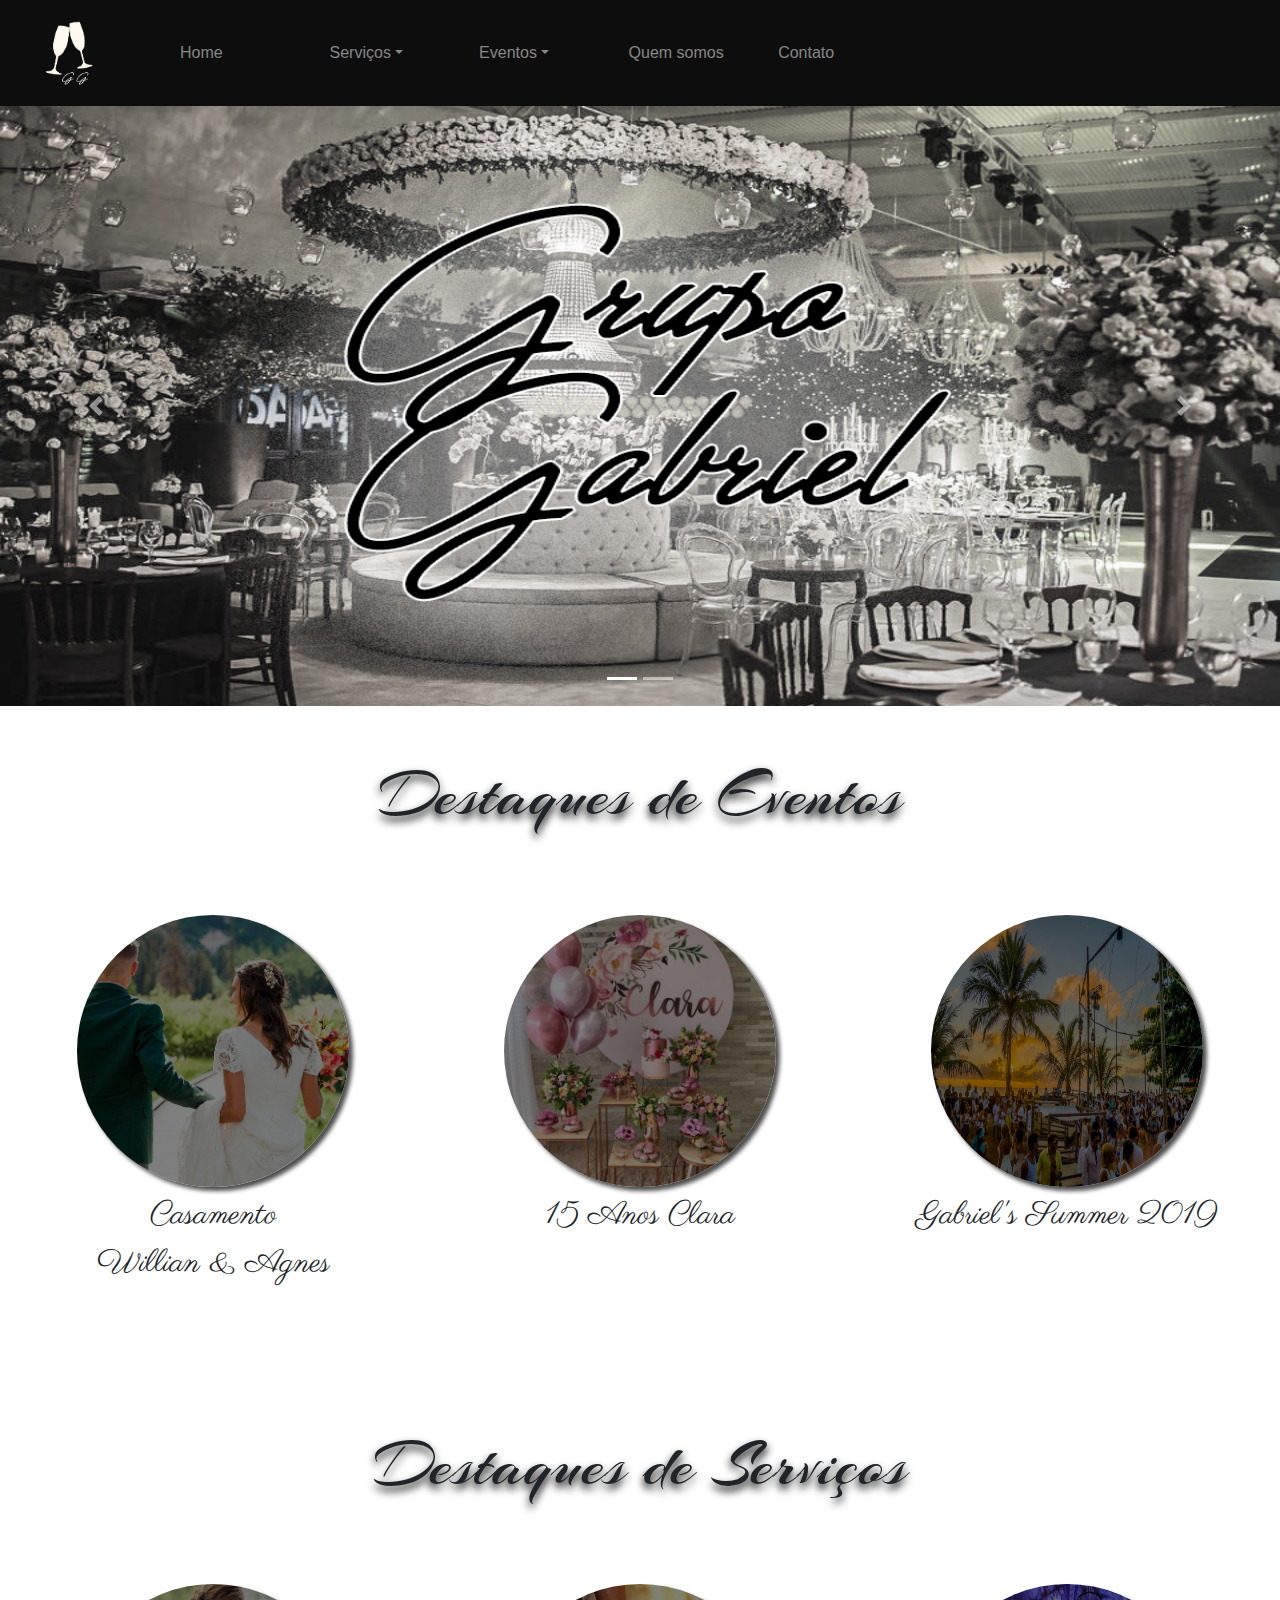
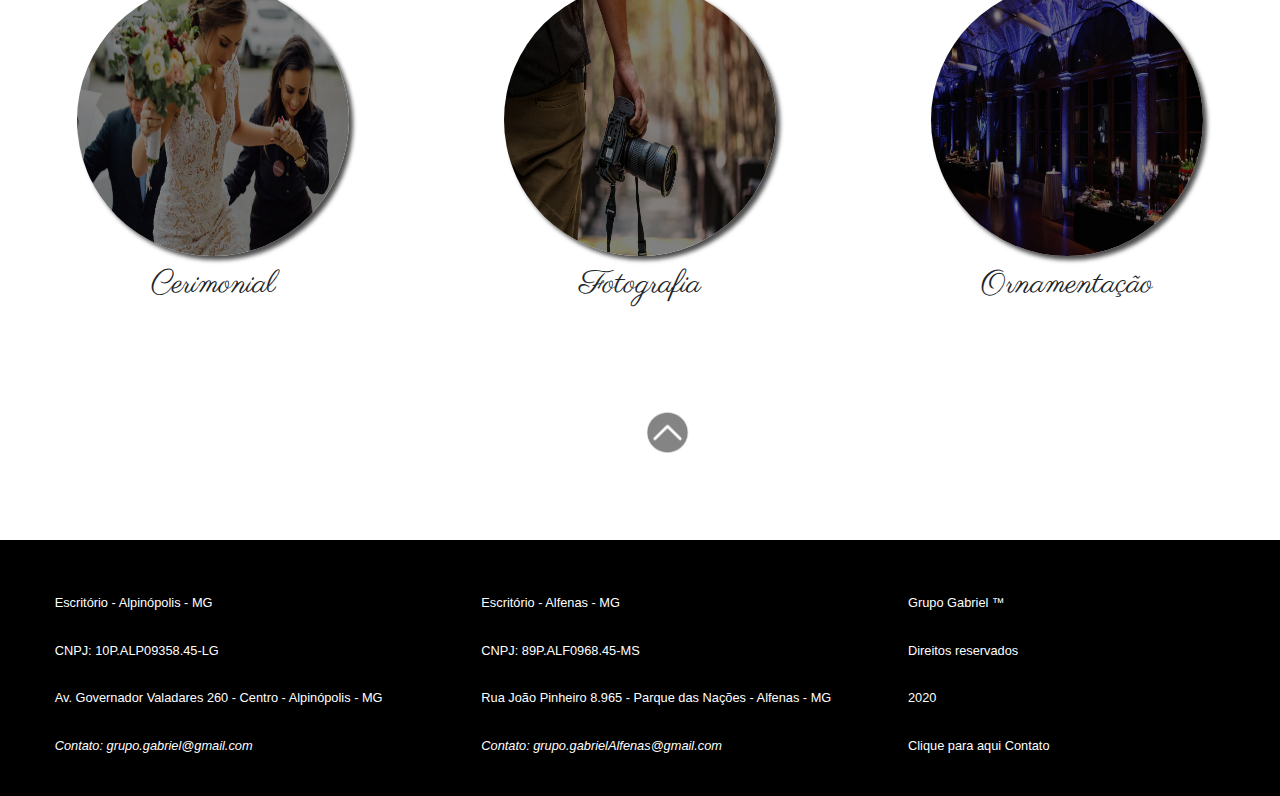
<file: index.html>
<!DOCTYPE html>
<html lang="en">

    <head>
        <title>Grupo Gabriel</title>
        <meta charset="utf-8">
        <meta name="viewport" content="width=device-width, initial-scale=1">

        <link rel="stylesheet" type="text/css" href="bootstrap/css/bootstrap.min.css">
        <link rel="stylesheet" type="text/css" href="css/index.css">

        
        <link rel="icon" type="imagem/png" href="images/logo].png" />

        <link rel="stylesheet" href="https://maxcdn.bootstrapcdn.com/bootstrap/4.5.2/css/bootstrap.min.css">
        
        <script src="https://ajax.googleapis.com/ajax/libs/jquery/3.5.1/jquery.min.js"></script>
        <script src="https://cdnjs.cloudflare.com/ajax/libs/popper.js/1.16.0/umd/popper.min.js"></script>
        <script src="https://maxcdn.bootstrapcdn.com/bootstrap/4.5.2/js/bootstrap.min.js"></script>


    </head>

    <body>

        <nav class="navbar navbar-expand navbar-dark " id="topo">
            <div class="container-fluid">
                <div class="navbar-header">
                    <a class="navbar-brand logo-inicio" href=""><img src="images/logo].png" alt=""></a>   
                </div>
                <div class="collapse navbar-collapse" id="myNavbar">
                    <ul class="navbar-nav row">
                        <li class="nav-item col-md-2" id="home-link">
                            <a class="nav-link" href="#">Home</a>
                        </li>
                        <!-- Dropdown -->
                        <li class="nav-item dropdown options-menu col-md-2" id="home-link" >
                            <a class="nav-link dropdown-toggle" href="#" data-toggle="dropdown">Serviços</a>

                            <div class="dropdown-menu">
                                <a class="dropdown-item" href="pages/pagesServer.html">Todos</a>
                                <a class="dropdown-item" href="pages/pagesServer.html#ancoraBufe">Bufê</a>
                                <a class="dropdown-item" href="pages/pagesServer.html#ancoraCabelereiro">Cabelereiros</a>
                                <a class="dropdown-item" href="pages/pagesServer.html#ancoraCarros">Carros</a>
                                <a class="dropdown-item" href="pages/pagesServer.html#ancoraCerimonial">Cerimonial</a>
                                <a class="dropdown-item" href="pages/pagesServer.html#ancoraConfeitaria">Confeitaria</a>
                                <a class="dropdown-item" href="pages/pagesServer.html#ancoraEspacos">Espaços</a>
                                <a class="dropdown-item" href="pages/pagesServer.html#ancoraFotografia">Fotografia</a>
                                <a class="dropdown-item" href="pages/pagesServer.html#ancoraMaquiadores">Maquiadores</a>
                                <a class="dropdown-item" href="pages/pagesServer.html#ancoraOrnamentacao">Ornamentação</a>
                                <a class="dropdown-item" href="pages/pagesServer.html#ancoraSonoplastia">Sonoplastia</a>
                                <a class="dropdown-item" href="pages/pagesServer.html#ancoraVestimentas">Vestimentas</a>
                                

                            </div>
                        </li>

                        <li class="nav-item dropdown options-menu col-md-2"  id="home-link">
                            <a class="nav-link dropdown-toggle" href="#" data-toggle="dropdown">Eventos</a>

                            <div class="dropdown-menu">
                                <a class="dropdown-item" href="pages/aniversario.html">Aniversários</a>
                                <a class="dropdown-item" href="pages/bailes.html">Bailes</a>
                                <a class="dropdown-item" href="pages/casamentos.html">Casamentos</a>
                                <a class="dropdown-item" href="pages/formatura.html">Formaturas</a>
                                <a class="dropdown-item" href="pages/shows.html">Shows</a>
                            </div>
                        </li>

                        <li class="nav-item dropdown options-menu col-md-2" id="home-link">
                            <a class="nav-link" href="pages/quemSomos.html" style="white-space: nowrap;">Quem somos</a>
                        </li>

                        <li class="nav-item dropdown options-menu col-md-1" id="home-link">
                            <a class="nav-link" href="pages/contact.html">Contato</a>
                        </li>

                    </ul>
                </div>
            </div>
        </nav>

        <!-- Carrossel -->
        <div id="demo" class="carousel slide" data-ride="carousel">
            <ul class="carousel-indicators">
                <li data-target="#demo" data-slide-to="0" class="active"></li>
                <li data-target="#demo" data-slide-to="1"></li>
                
            </ul>

            <div class="carousel-inner">
                <div class="carousel-item active">
                    <img src="images/principal-templo.jpg"  style="filter: grayscale(90%);" alt="Chicago" width="100%" height="600">
                    <!-- <div class="carousel-caption">
                    </div>    -->
                </div>

                <div class="carousel-item">
                    <img src="images/slider05.jpg"  alt="Chicago" width="100%" height="600">
                    
                    <div class="carousel-caption">
                        <h1>Viva o seu momento com Grupo Gabriel</h1>
                        <p></p>
                    </div>   
                </div>

            </div>

            <a class="carousel-control-prev" href="#demo" data-slide="prev" >
                <span class="carousel-control-prev-icon"></span>
            </a>
            <a class="carousel-control-next" href="#demo" data-slide="next">
                <span class="carousel-control-next-icon"></span>
            </a>
        </div>

        <div class="container-fluid text-center destaques">    
            <br><h2>Destaques de Eventos</h2><br>
            <div class="row">
                <div class="col-md-4">
                    <a href="pages/casamentos.html#mes"><img src="images/casamento/casaA.jpg" class="img-responsive"  alt="Image"></a>
                    
                    <p>Casamento <br> Willian & Agnes</p>
                </div>
                <div class="col-md-4"> 
                    <a href="pages/aniversario.html#ancoraSemana"><img src="images/aniversario/niver-clara1x1.jpg" class="img-responsive"  alt="Image"></a>
                    <p>15 Anos Clara</p>    
                </div>
                <div class="col-md-4">
                    <a href="pages/shows.html#ano"><img src="images/sumeerGabriel.jpg" class="img-responsive"  alt="Image"></a>
                    <p>Gabriel's Summer 2019</p>
                </div>
            </div>
        </div>
        <br><br><br>
        <div class="container-fluid text-center destaques">    
            <br><h2>Destaques de Serviços</h2><br>
            <div class="row">
                <div class="col-md-4">
                    <a href="pages/pagesServer.html#cerimonial"><img src="images/Cerimonialista-9.jpeg" class="img-responsive"  alt="Image"></a>
                    
                    <p>Cerimonial</p>
                </div>
                <div class="col-md-4"> 
                    <a href="pages/pagesServer.html#fotografia"><img src="images/fotografo-cam.jpg" class="img-responsive"  alt="Image"></a>
                    
                    <p>Fotografia</p>    
                </div>
                <div class="col-md-4">
                    <a href="pages/pagesServer.html#ornamentacao"><img src="images/aniversario/ornamentos.jpeg" class="img-responsive"  alt="Image"></a>
                    
                    <p>Ornamentação</p>
                </div>
            </div>
        </div>

        <div class="returnTop">
            <a href="#topo"><img src="images/boton-top.png" alt="Topo"></a>
        </div>

        <!-- FOOTER -->
        <footer class="container-fluid">
            <div class="row">
                <div class=" fo-info col-md-4">
                    <p>Escritório - Alpinópolis - MG</p>
                    <p>CNPJ: 10P.ALP09358.45-LG</p>
                    <p>Av. Governador Valadares 260 - Centro - Alpinópolis - MG</p>
                    <p style="font-style: italic">Contato: grupo.gabriel@gmail.com</p>
                </div>

                <div class=" fo-info col-md-4">
                    <p>Escritório - Alfenas - MG</p>     
                    <p>CNPJ: 89P.ALF0968.45-MS</p>
                    <p>Rua João Pinheiro 8.965 - Parque das Nações - Alfenas - MG </p>
                    <p style="font-style: italic;">Contato: grupo.gabrielAlfenas@gmail.com</p>
                </div>

                <div class=" fo-info col-md-4">
                    <p>Grupo Gabriel ™</p>
                    <p>Direitos reservados </p>
                    <p>2020 </p>
                    <a href="../pages/contact.html"><p>Clique para aqui Contato</p></a>
                </div>

            </div>
            
        </footer> 

    </body>
</html>
</file>
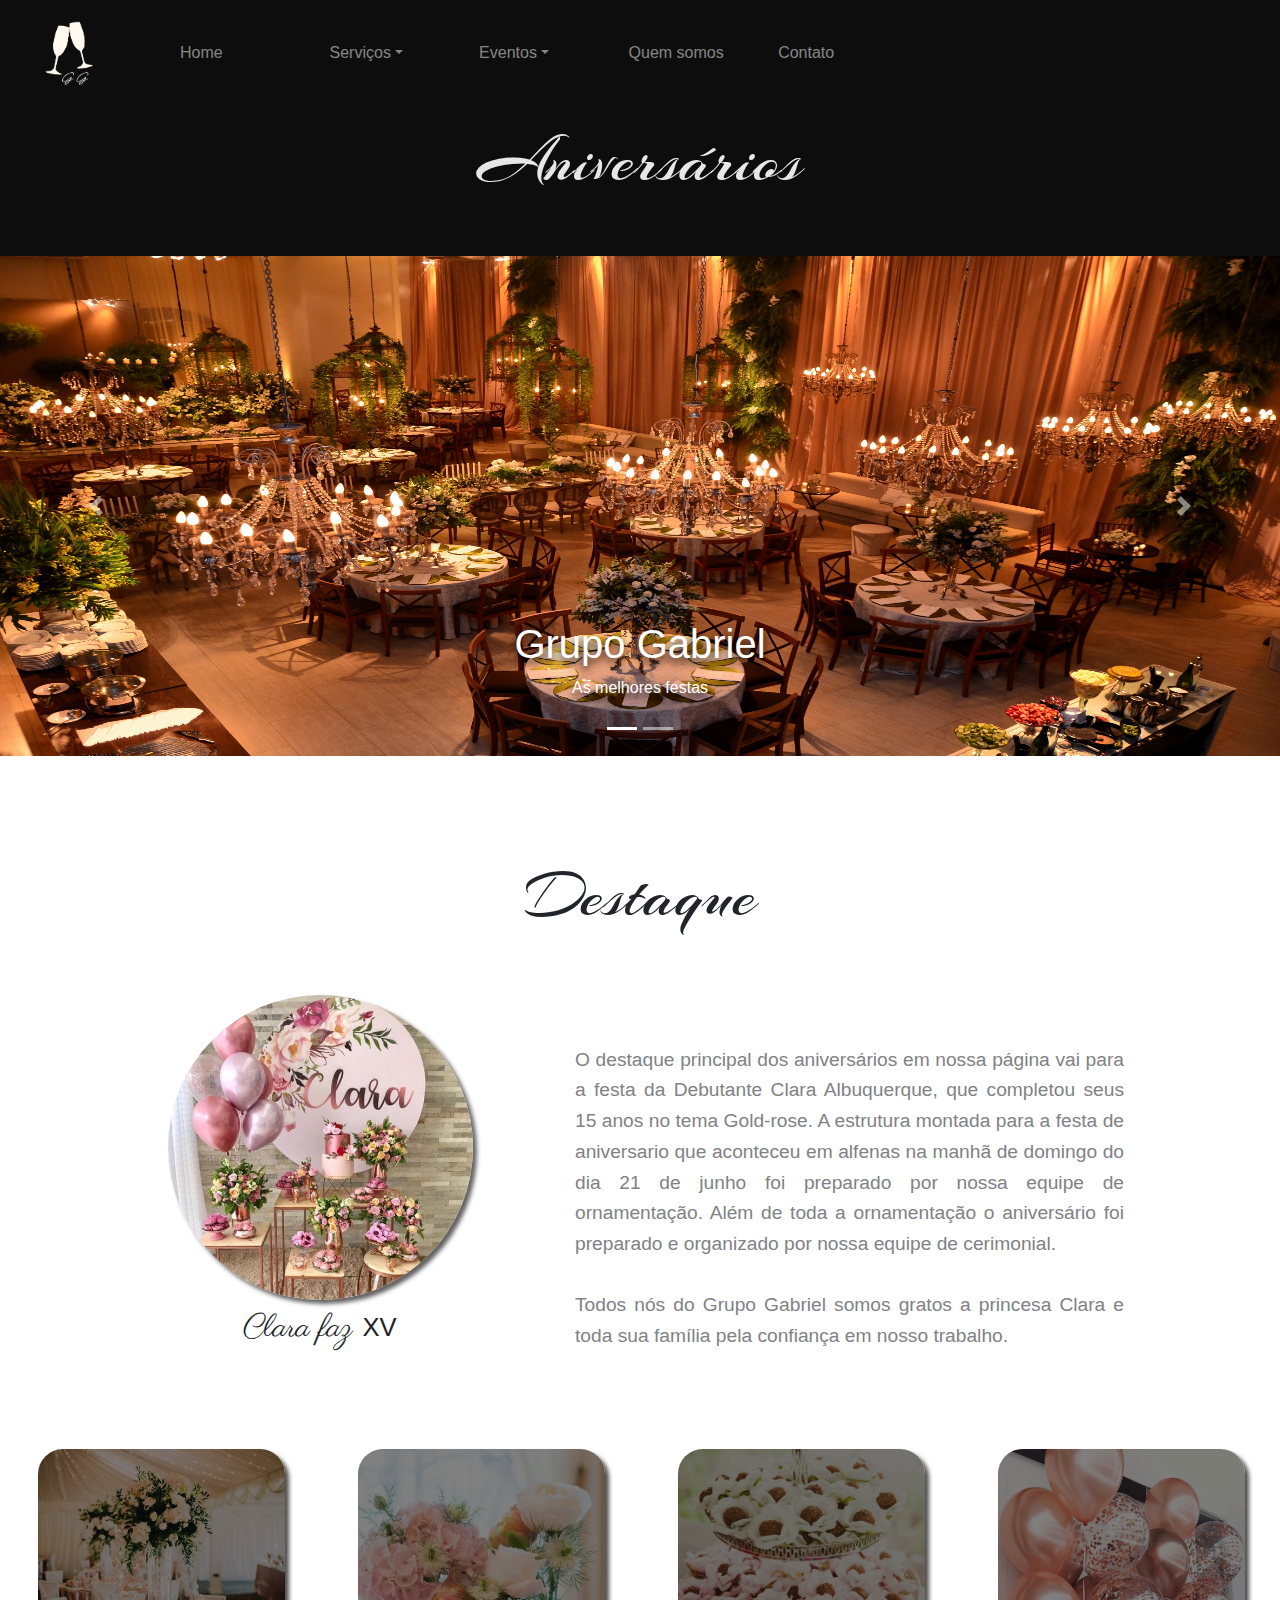
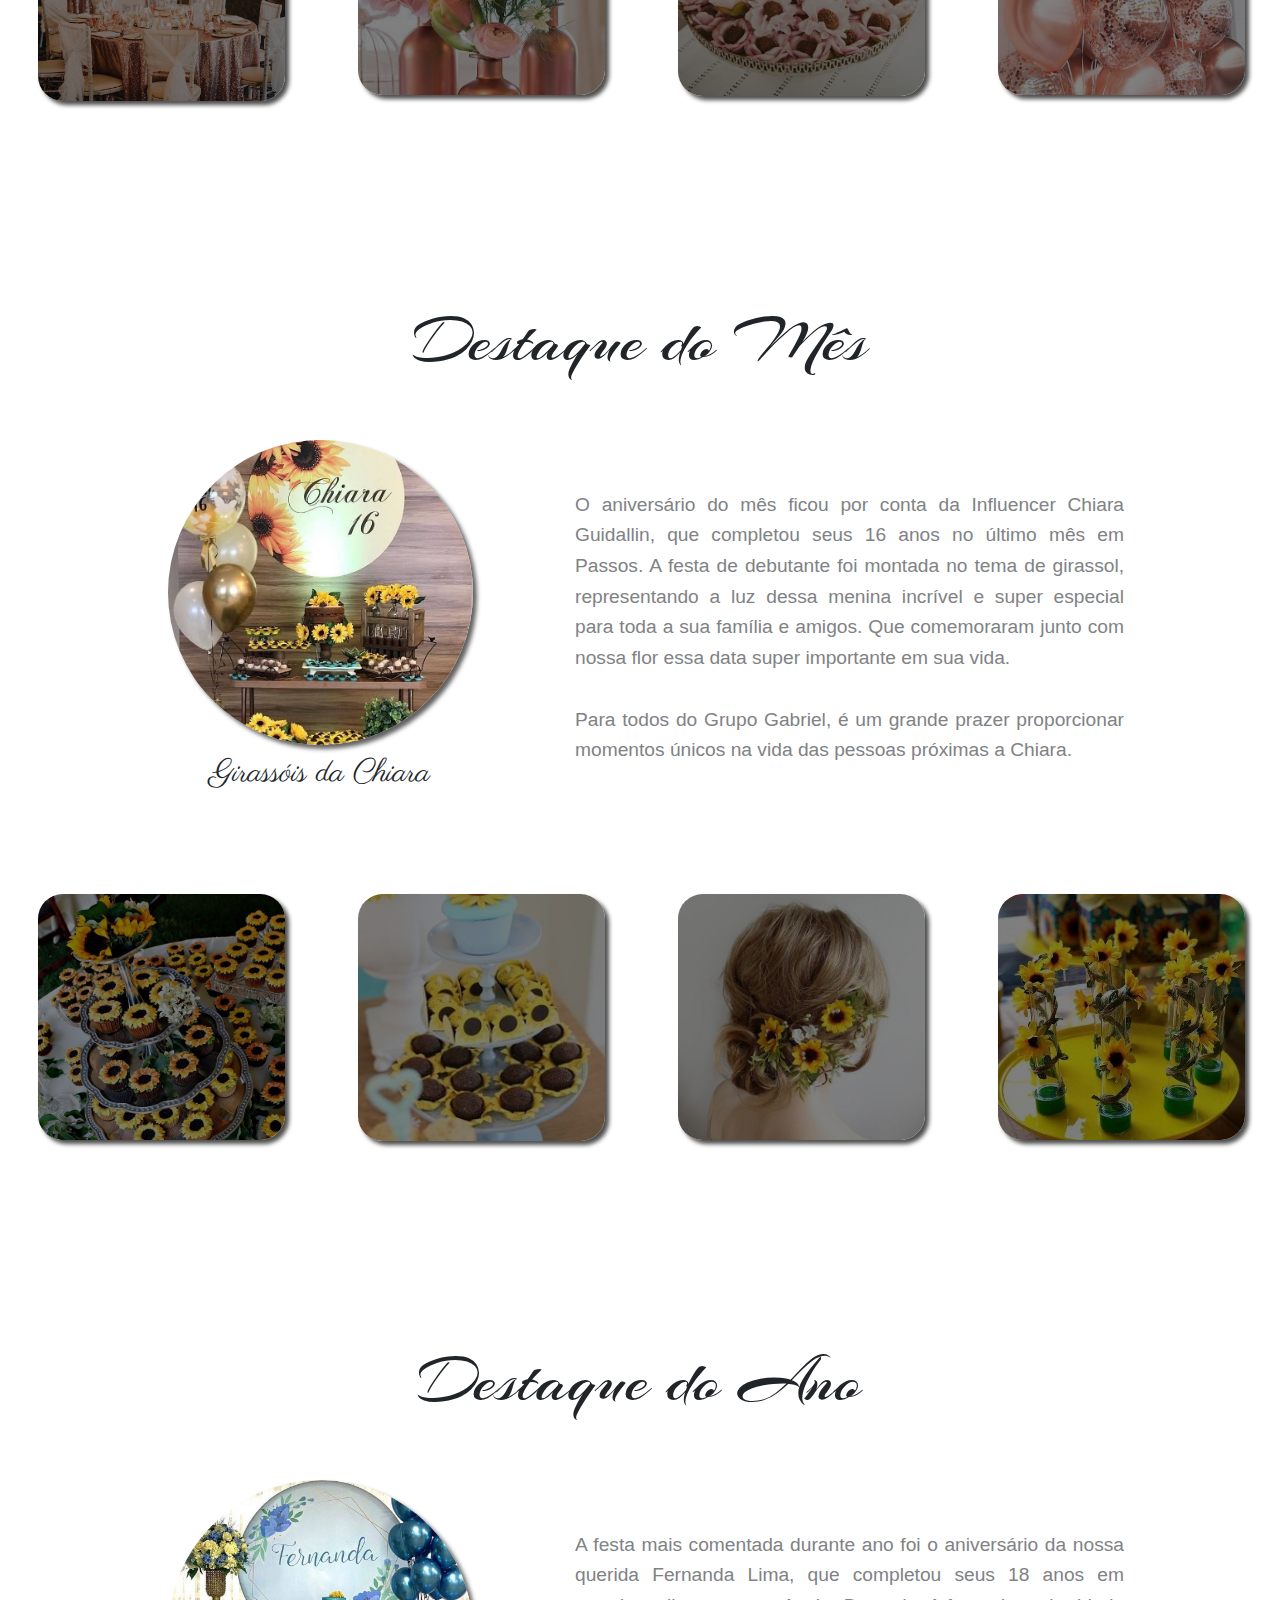
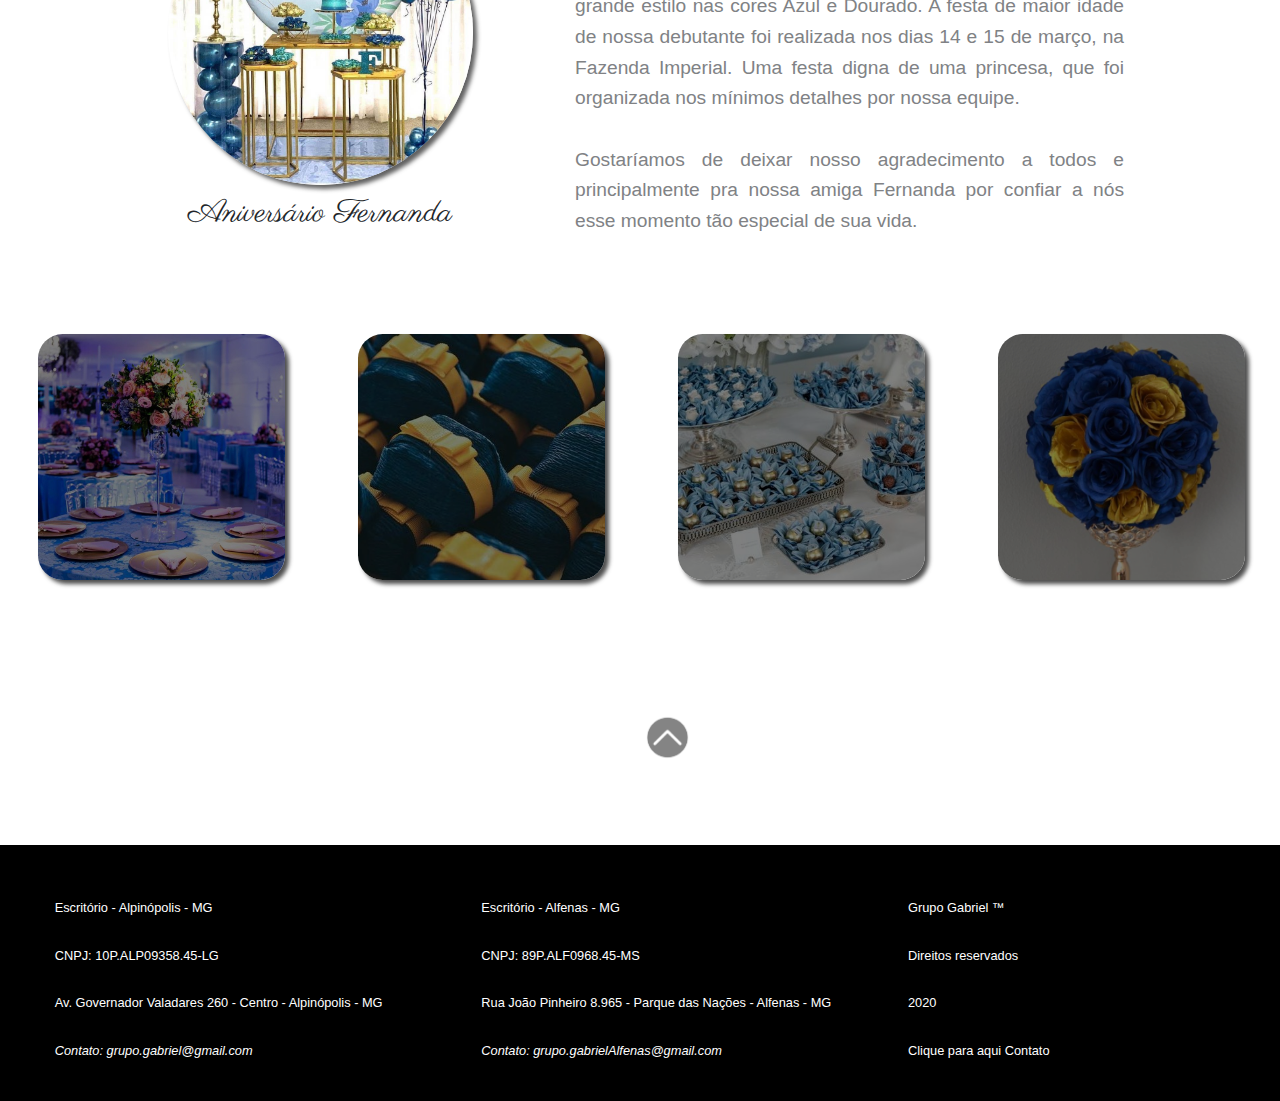
<file: pages/aniversario.html>
<!DOCTYPE html>
<html lang="en">
    <!-- HEAD -->
    <head>
        <title>Grupo Gabriel</title>
        <meta charset="utf-8">
        <meta name="viewport" content="width=device-width, initial-scale=1">

        <link rel="stylesheet" type="text/css" href="../bootstrap/css/bootstrap.min.css">
        <link rel="stylesheet" type="text/css" href="../css/index.css">
        <link rel="stylesheet" type="text/css" href="../css/eventsParcials.css">

        <link rel="stylesheet" href="https://maxcdn.bootstrapcdn.com/bootstrap/4.5.2/css/bootstrap.min.css">
        
        <link rel="icon" type="imagem/png" href="../images/logo].png" />

        <script src="https://ajax.googleapis.com/ajax/libs/jquery/3.5.1/jquery.min.js"></script>
        <script src="https://cdnjs.cloudflare.com/ajax/libs/popper.js/1.16.0/umd/popper.min.js"></script>
        <script src="https://maxcdn.bootstrapcdn.com/bootstrap/4.5.2/js/bootstrap.min.js"></script>
    
    </head>

    <!-- BODY -->
    <body>
        <!-- HEADER -->
        <nav class="navbar navbar-expand navbar-dark" id="topo">
            <div class="container-fluid">
                <div class="navbar-header">
                    <a class="navbar-brand logo-inicio" href=""><img src="/images/logo].png" alt=""></a>   
                </div>
                <div class="collapse navbar-collapse" id="myNavbar">
                    <ul class="navbar-nav row">
                        <li class="nav-item col-md-2" id="home-link">
                            <a class="nav-link" href="../index.html">Home</a>
                        </li>
                        <!-- Dropdown -->
                        <li class="nav-item dropdown options-menu col-md-2" id="home-link" >
                            <a class="nav-link dropdown-toggle" href="#" data-toggle="dropdown">Serviços</a>

                            <div class="dropdown-menu">
                                <a class="dropdown-item" href="pagesServer.html#ancoraBufe">Bufê</a>
                                <a class="dropdown-item" href="pagesServer.html#ancoraCabelereiro">Cabelereiros</a>
                                <a class="dropdown-item" href="pagesServer.html#ancoraCarros">Carros</a>
                                <a class="dropdown-item" href="pagesServer.html#ancoraCerimonial">Cerimonial</a>
                                <a class="dropdown-item" href="pagesServer.html#ancoraConfeitaria">Confeitaria</a>
                                <a class="dropdown-item" href="pagesServer.html#ancoraEspacos">Espaços</a>
                                <a class="dropdown-item" href="pagesServer.html#ancoraFotografia">Fotografia</a>
                                <a class="dropdown-item" href="pagesServer.html#ancoraMaquiadores">Maquiadores</a>
                                <a class="dropdown-item" href="pagesServer.html#ancoraOrnamentacao">Ornamentação</a>
                                <a class="dropdown-item" href="pagesServer.html#ancoraSonoplastia">Sonoplastia</a>
                                <a class="dropdown-item" href="pagesServer.html#ancoraVestimentas">Vestimentas</a>
                                <a class="dropdown-item" href="pagesServer.html">Geral</a>

                            </div>
                        </li>

                        <li class="nav-item dropdown options-menu col-md-2"  id="home-link">
                            <a class="nav-link dropdown-toggle" href="#" data-toggle="dropdown">Eventos</a>

                            <div class="dropdown-menu">
                                <a class="dropdown-item" href="../pages/aniversario.html">Aniversários</a>
                                <a class="dropdown-item" href="../pages/bailes.html">Bailes</a>
                                <a class="dropdown-item" href="../pages/casamentos.html">Casamentos</a>
                                <a class="dropdown-item" href="../pages/formatura.html">Formaturas</a>
                                <a class="dropdown-item" href="../pages/shows.html">Shows</a>
                            </div>
                        </li>

                        <li class="nav-item dropdown options-menu col-md-2" id="home-link">
                            <a class="nav-link" href="quemSomos.html" style="white-space: nowrap;">Quem somos</a>
                        </li>

                        <li class="nav-item dropdown options-menu col-md-1" id="home-link">
                            <a class="nav-link" href="contact.html">Contato</a>
                        </li>

                    </ul>
                </div>
            </div>
        </nav>

        <main>

            <!-- Title -->
            <div class="container-fluid title dark" >
                <h1>Aniversários</h1>
            </div>

            <!-- Carrossel -->
            <div id="demo" class="carousel slide" data-ride="carousel">
                <ul class="carousel-indicators">
                    <li data-target="#demo" data-slide-to="0" class="active"></li>
                    <li data-target="#demo" data-slide-to="1"></li>
                    
                </ul>

                <div class="carousel-inner">
                    <div class="carousel-item active">
                        <img src="../images/aniversario/festa-02-slider-niver.jpg" alt="Chicago" width="1100" height="500">
                        <div class="carousel-caption">
                            <h1>Grupo Gabriel</h1>
                            <p>As melhores festas</p>
                        </div>   
                    </div>

                    <div class="carousel-item">
                        <img src="../images/aniversario/ornamentos.jpeg" alt="Los Angeles" width="1100" height="500">
                        
                        <div class="carousel-caption">
                            <h3>Realizando sonhos</h3>
                            <p>Eternizando momentos</p>
                        </div>   
                    </div>

                </div>

                <a class="carousel-control-prev" href="#demo" data-slide="prev">
                    <span class="carousel-control-prev-icon"></span>
                </a>
                <a class="carousel-control-next" href="#demo" data-slide="next">
                    <span class="carousel-control-next-icon"></span>
                </a>
            </div>

            <!-- Conteudo -->

            <div class="container-fluid dest-mes" id="semana">
                <h2 id="ancoraSemana">Destaque</h2>

                <div class="row">
                    <div class="col-md-6" >
                        <img src="../images/aniversario/niver-clara1x1.jpg"   id="imgSemana" alt="Image">
                        <p id="name-event">Clara faz <span style="font-family: Arial; font-size: 1.6rem;">XV</span></p> 
                    </div>

                    <div class="container col-md-6 descricao">
                        <p> O destaque principal dos aniversários em nossa página vai para a festa da Debutante Clara Albuquerque, que completou seus 15 anos no tema Gold-rose. A estrutura montada para a festa de aniversario que aconteceu em alfenas na manhã de domingo do dia 21 de junho foi preparado por nossa equipe de ornamentação. Além de toda a ornamentação o aniversário foi preparado e organizado por nossa equipe de cerimonial. <br><br>
                        Todos nós do Grupo Gabriel somos gratos a princesa Clara e toda sua família pela confiança em nosso trabalho.  
                        </p>
                    </div>
                </div>

                <div class=" row mini-dest">
                    <div class="col-md-3">
                        <img src="../images/aniversario/niver-clara-mesa1x1.jpg" style="height: auto;" alt="Image">
                    </div>
                    <div class="col-md-3">
                        <img src="../images/aniversario/rose1.jpg"style="height: auto;"  alt="Image">
                    </div>
                    <div class="col-md-3">
                        <img src="../images/aniversario/rose3.jpg" style="height: auto;" alt="Image">
                    </div>
                    <div class="col-md-3">
                        <img src="../images/aniversario/rose4.jpg" style="height: auto;" alt="Image">
                    </div>
                    
                </div>
            </div>

            <div class="container-fluid dest-mes" id="mes">
                <h2>Destaque do Mês</h2>

                <div class="row">
                    <div class="col-md-6">
                        <img src="../images/aniversario/chiara1x1.jpg"   id="imgMes" alt="Image">
                        <p id="name-event">Girassóis da Chiara</p> 
                    </div>

                    <div class="container col-md-6 descricao">
                        <p>O aniversário do mês ficou por conta da Influencer Chiara Guidallin, que completou seus 16 anos no último mês em Passos. A festa de debutante foi montada no tema de girassol, representando a luz dessa menina incrível e super especial para toda a sua família e amigos. Que comemoraram junto com nossa flor essa data super importante em sua vida. <br><br>
                        Para todos do Grupo Gabriel, é um grande prazer proporcionar momentos únicos na vida das pessoas próximas a Chiara.
                        </p>
                        
                    </div>
                </div>

                <div class=" row mini-dest">
                    <div class="col-md-3">
                        <img src="../images/aniversario/girassóis.jpg" style="height: auto;" alt="Image">
                    </div>
                    <div class="col-md-3">
                        <img src="../images/aniversario/girassóis2.jpg"style="height: auto;"  alt="Image">
                    </div>
                    <div class="col-md-3">
                        <img src="../images/aniversario/girassóis3.jpg" style="height: auto;" alt="Image">
                    </div>
                    <div class="col-md-3">
                        <img src="../images/aniversario/girassóis4.jpg" style="height: auto;" alt="Image">
                    </div>
                    
                </div>
            </div>

            <div class="container-fluid dest-mes" id="ano">
                <h2>Destaque do Ano </h2>

                <div class="row">
                    <div class="col-md-6" id="ancora">
                        <img src="../images/aniversario/fernanda-niver.jfif" id="imgAno" alt="Image">
                        <p id="name-event">Aniversário Fernanda</p> 
                    </div>

                    <div class="container col-md-6 descricao">
                        <p> A festa mais comentada durante ano foi o aniversário da nossa querida Fernanda Lima, que completou seus 18 anos em grande estilo nas cores Azul e Dourado. A festa de maior idade de nossa debutante foi realizada nos dias 14 e 15 de março, na Fazenda Imperial. Uma festa digna de uma princesa, que foi organizada nos mínimos detalhes por nossa equipe. <br><br> 
                        Gostaríamos de deixar nosso agradecimento a todos e principalmente pra nossa amiga Fernanda por confiar a nós esse momento tão especial de sua vida.  
                        </p>
                    </div>
                </div>

                <div class=" row mini-dest">
                    <div class="col-md-3">
                        <img src="../images/aniversario/mesa-blue1x1.jpg" style="height: auto;" alt="Image">
                    </div>
                    <div class="col-md-3">
                        <img src="../images/aniversario/blue1.jpg"style="height: auto;"  alt="Image">
                    </div>
                    <div class="col-md-3">
                        <img src="../images/aniversario/blue2.jpg" style="height: auto;" alt="Image">
                    </div>
                    <div class="col-md-3">
                        <img src="../images/aniversario/blue4.jpg" style="height: auto;" alt="Image">
                    </div>
                    
                </div>
            </div>

            <div class="returnTop">
                <a href="#topo"><img src="../images/boton-top.png" alt="Topo"></a>
            </div>

        </main>
        <!-- FOOTER -->
        <footer class="container-fluid">
            <div class="row">
                <div class=" fo-info col-md-4">
                    <p>Escritório - Alpinópolis - MG</p>
                    <p>CNPJ: 10P.ALP09358.45-LG</p>
                    <p>Av. Governador Valadares 260 - Centro - Alpinópolis - MG</p>
                    <p style="font-style: italic;">Contato: grupo.gabriel@gmail.com</p>
                </div>

                <div class=" fo-info col-md-4">
                    <p>Escritório - Alfenas - MG</p>     
                    <p>CNPJ: 89P.ALF0968.45-MS</p>
                    <p>Rua João Pinheiro 8.965 - Parque das Nações - Alfenas - MG </p>
                    <p style="font-style: italic;">Contato: grupo.gabrielAlfenas@gmail.com</p>
                </div>

                <div class=" fo-info col-md-4">
                    <p>Grupo Gabriel ™</p>
                    <p>Direitos reservados </p>
                    <p>2020 </p>
                    <a href="contact.html"><p>Clique para aqui Contato</p></a>
                </div>

            </div>
            
        </footer> 
    </body>
</html>
</file>
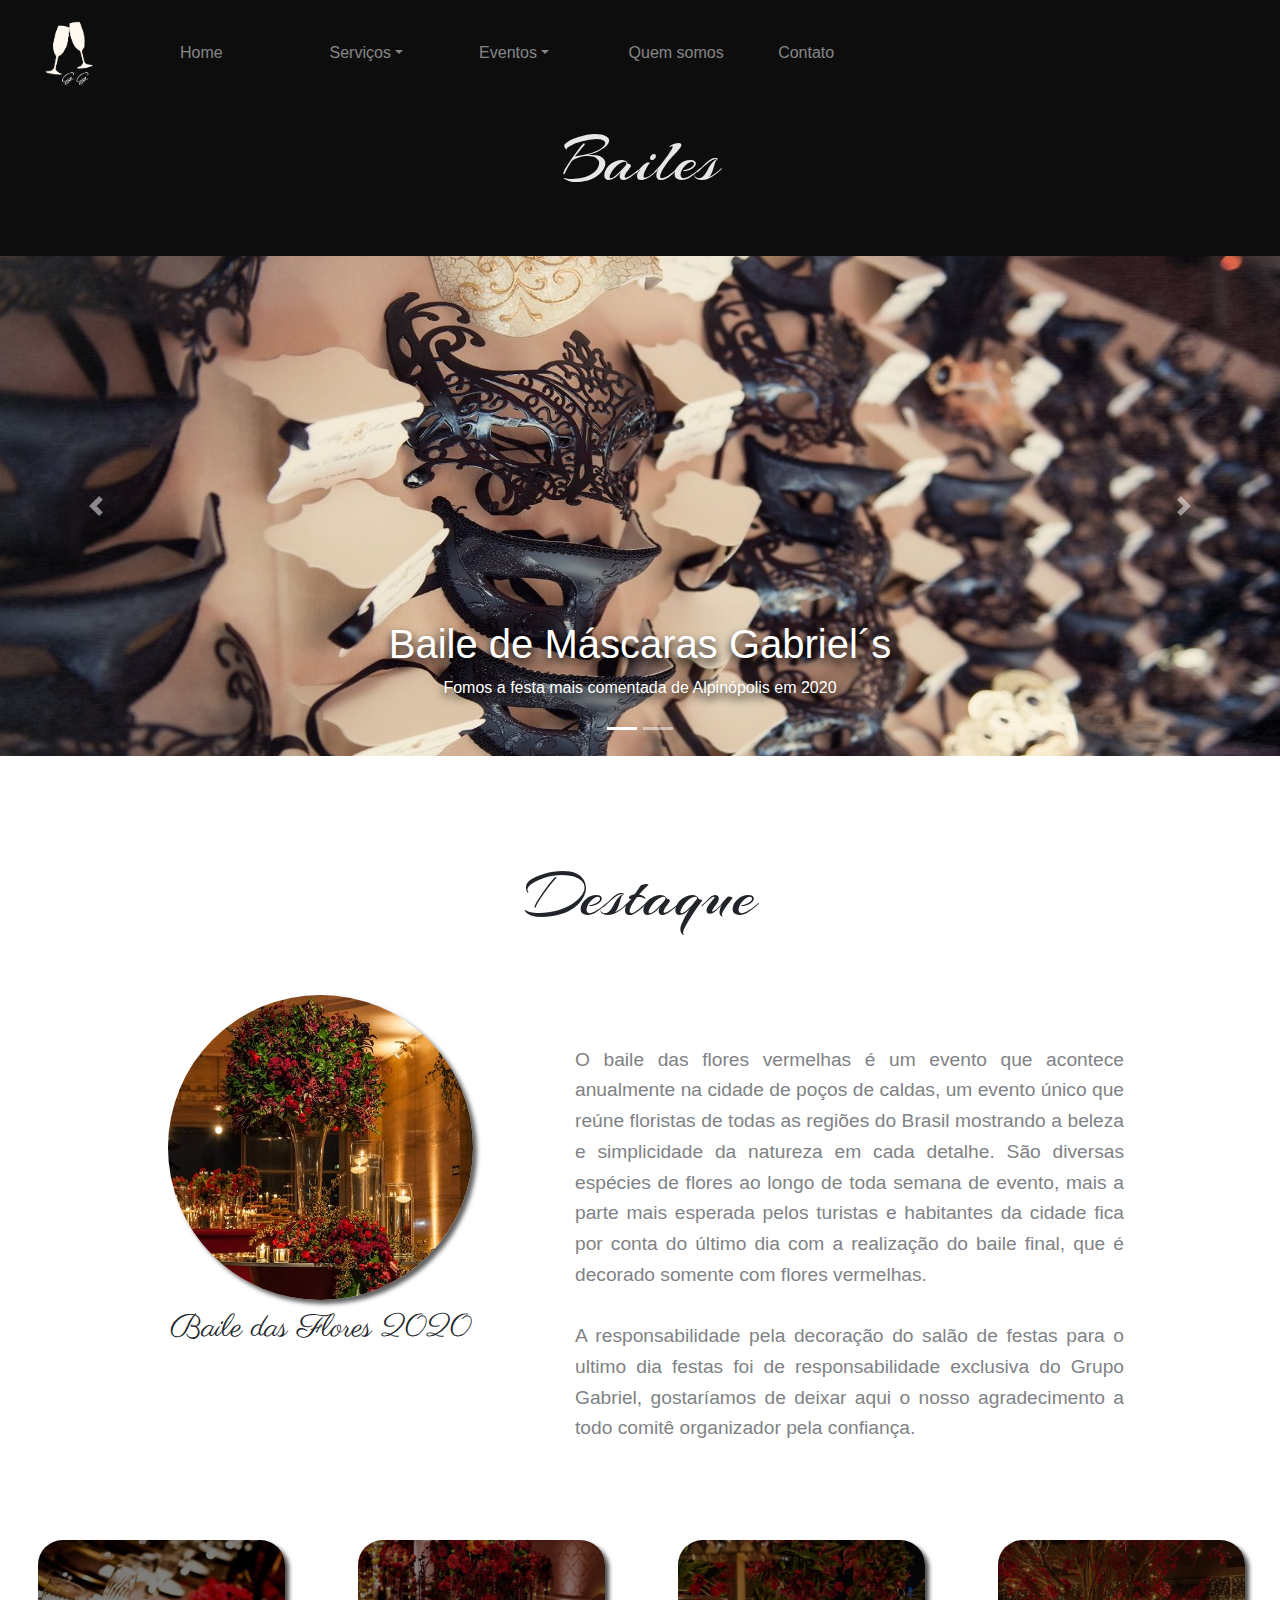
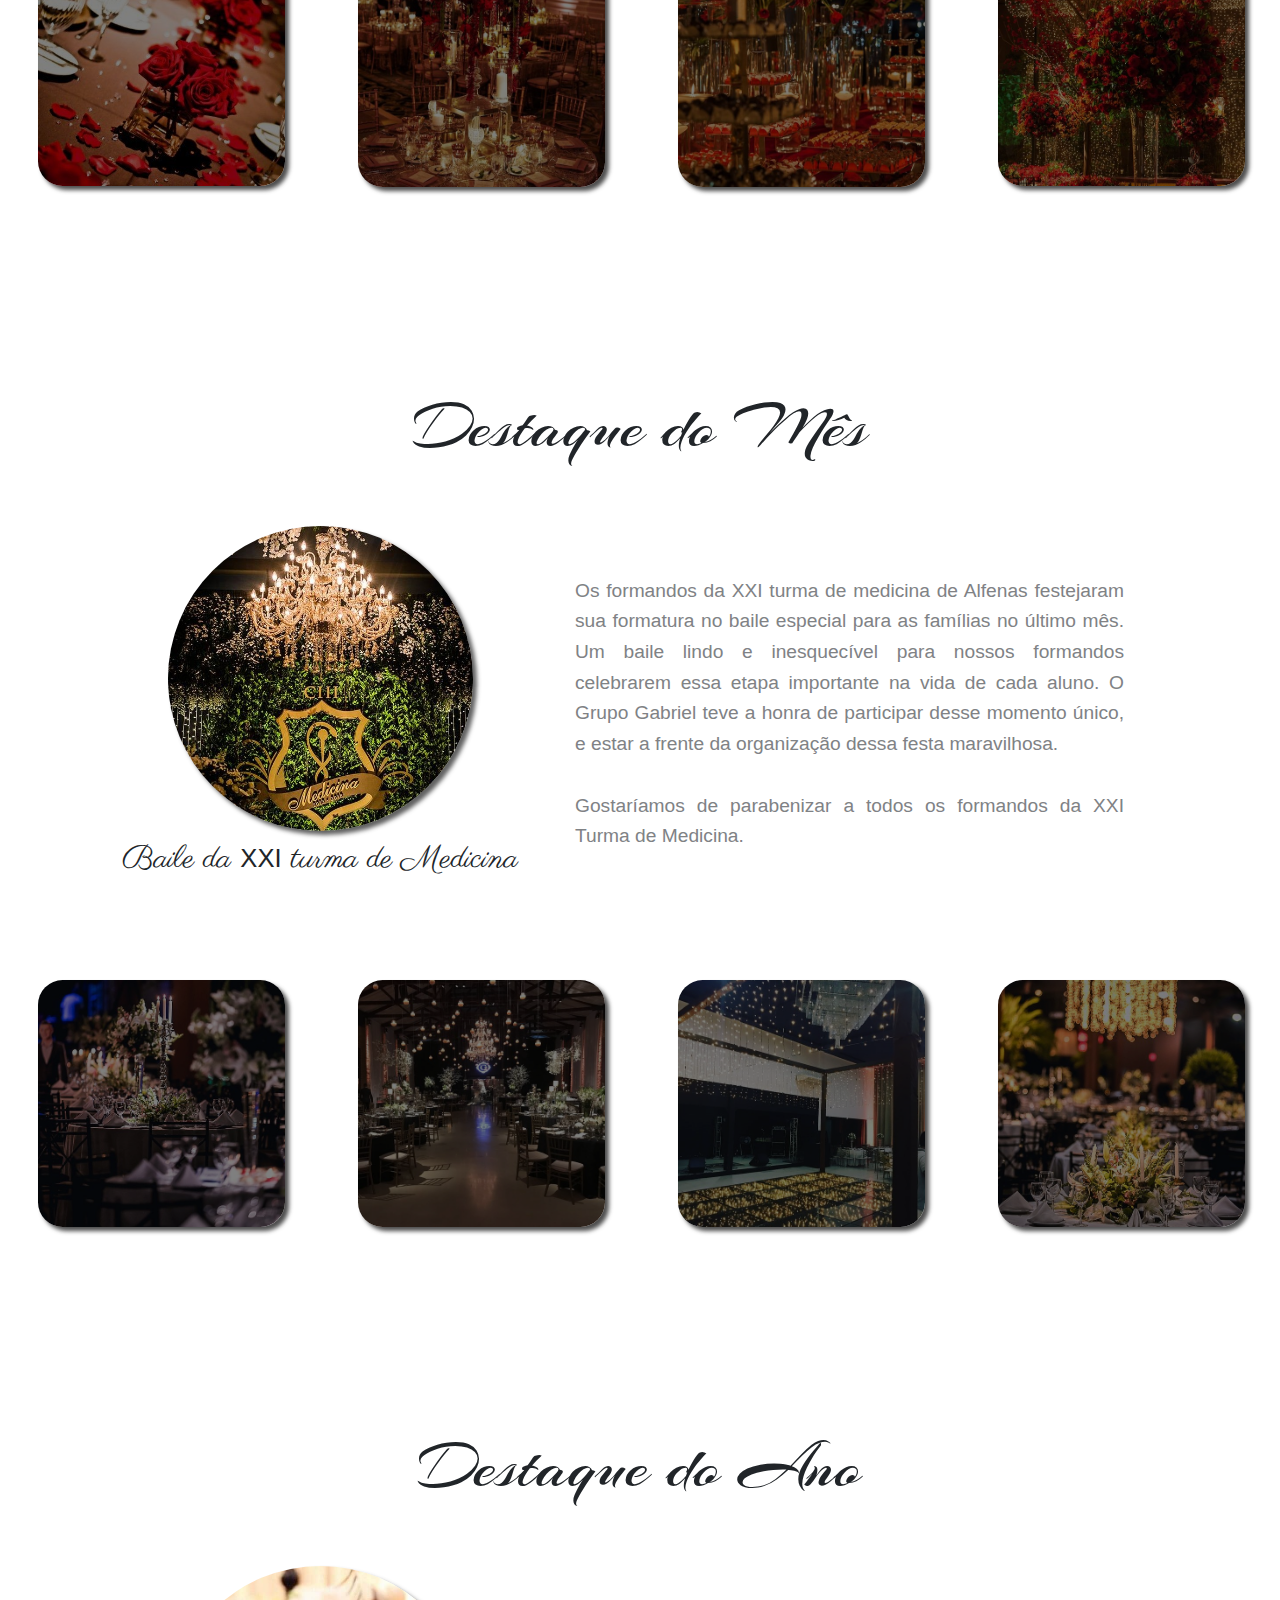
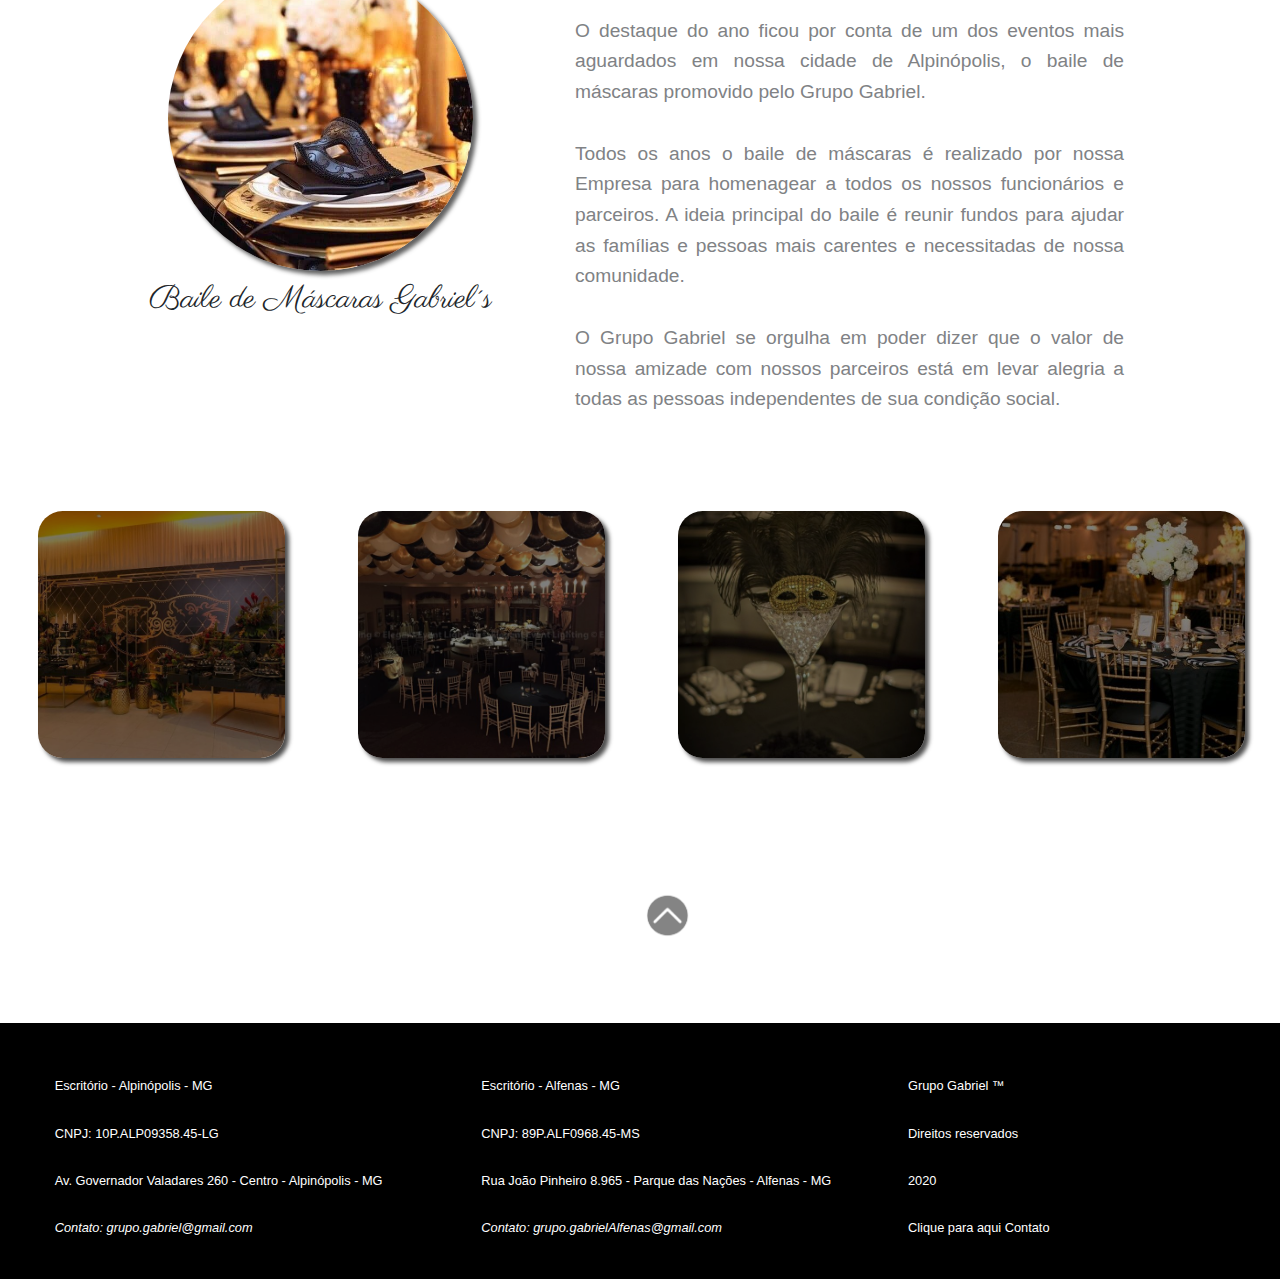
<file: pages/bailes.html>
<!DOCTYPE html>
<html lang="en">
    <!-- HEAD -->
    <head>
        <title>Grupo Gabriel</title>
        <meta charset="utf-8">
        <meta name="viewport" content="width=device-width, initial-scale=1">

        <link rel="stylesheet" type="text/css" href="../bootstrap/css/bootstrap.min.css">
        <link rel="stylesheet" type="text/css" href="../css/index.css">
        <link rel="stylesheet" type="text/css" href="../css/eventsParcials.css">

        <link rel="stylesheet" href="https://maxcdn.bootstrapcdn.com/bootstrap/4.5.2/css/bootstrap.min.css">
        
        <link rel="icon" type="imagem/png" href="../images/logo].png" />

        <script src="https://ajax.googleapis.com/ajax/libs/jquery/3.5.1/jquery.min.js"></script>
        <script src="https://cdnjs.cloudflare.com/ajax/libs/popper.js/1.16.0/umd/popper.min.js"></script>
        <script src="https://maxcdn.bootstrapcdn.com/bootstrap/4.5.2/js/bootstrap.min.js"></script>
    
    </head>

    <!-- BODY -->
    <body>
        <!-- HEADER -->
        <nav class="navbar navbar-expand navbar-dark" id="topo">
            <div class="container-fluid">
                <div class="navbar-header">
                    <a class="navbar-brand logo-inicio" href=""><img src="/images/logo].png" alt=""></a>   
                </div>
                <div class="collapse navbar-collapse" id="myNavbar">
                    <ul class="navbar-nav row">
                        <li class="nav-item col-md-2" id="home-link">
                            <a class="nav-link" href="../index.html">Home</a>
                        </li>
                        <!-- Dropdown -->
                        <li class="nav-item dropdown options-menu col-md-2" id="home-link" >
                            <a class="nav-link dropdown-toggle" href="#" data-toggle="dropdown">Serviços</a>

                            <div class="dropdown-menu">
                                <a class="dropdown-item" href="pagesServer.html#ancoraBufe">Bufê</a>
                                <a class="dropdown-item" href="pagesServer.html#ancoraCabelereiro">Cabelereiros</a>
                                <a class="dropdown-item" href="pagesServer.html#ancoraCarros">Carros</a>
                                <a class="dropdown-item" href="pagesServer.html#ancoraCerimonial">Cerimonial</a>
                                <a class="dropdown-item" href="pagesServer.html#ancoraConfeitaria">Confeitaria</a>
                                <a class="dropdown-item" href="pagesServer.html#ancoraEspacos">Espaços</a>
                                <a class="dropdown-item" href="pagesServer.html#ancoraFotografia">Fotografia</a>
                                <a class="dropdown-item" href="pagesServer.html#ancoraMaquiadores">Maquiadores</a>
                                <a class="dropdown-item" href="pagesServer.html#ancoraOrnamentacao">Ornamentação</a>
                                <a class="dropdown-item" href="pagesServer.html#ancoraSonoplastia">Sonoplastia</a>
                                <a class="dropdown-item" href="pagesServer.html#ancoraVestimentas">Vestimentas</a>
                                <a class="dropdown-item" href="pagesServer.html">Geral</a>

                            </div>
                        </li>

                        <li class="nav-item dropdown options-menu col-md-2"  id="home-link">
                            <a class="nav-link dropdown-toggle" href="#" data-toggle="dropdown">Eventos</a>

                            <div class="dropdown-menu">
                                <a class="dropdown-item" href="../pages/aniversario.html">Aniversários</a>
                                <a class="dropdown-item" href="../pages/bailes.html">Bailes</a>
                                <a class="dropdown-item" href="../pages/casamentos.html">Casamentos</a>
                                <a class="dropdown-item" href="../pages/formatura.html">Formaturas</a>
                                <a class="dropdown-item" href="../pages/shows.html">Shows</a>
                            </div>
                        </li>

                        <li class="nav-item dropdown options-menu col-md-2" id="home-link">
                            <a class="nav-link" href="quemSomos.html" style="white-space: nowrap;">Quem somos</a>
                        </li>

                        <li class="nav-item dropdown options-menu col-md-1" id="home-link">
                            <a class="nav-link" href="contact.html">Contato</a>
                        </li>

                    </ul>
                </div>
            </div>
        </nav>

        <main>

            <!-- Title -->
            <div class="container-fluid title dark" >
                <h1>Bailes</h1>
            </div>

            <!-- Carrossel -->
            <div id="demo" class="carousel slide" data-ride="carousel">
                <ul class="carousel-indicators">
                    <li data-target="#demo" data-slide-to="0" class="active"></li>
                    <li data-target="#demo" data-slide-to="1"></li>
                    
                </ul>

                <div class="carousel-inner">
                    <div class="carousel-item active">
                        <img src="../images/baile/sliderAAA.jpg" alt="Chicago" width="1100" height="500">
                        <div class="carousel-caption">
                            <h1>Baile de Máscaras Gabriel´s</h1>
                            <p>Fomos a festa mais comentada de Alpinópolis em 2020</p>
                        </div>   
                    </div>

                    <div class="carousel-item">
                        <img src="../images/baile/slider.jpg" alt="Los Angeles" width="1100" height="500">
                        
                        <div class="carousel-caption">
                            <h1>Baile das Flores 2020</h1>
                            <p>Foram mais de 30.000 flores usadas na decoração</p>
                        </div>   
                    </div>

                </div>

                <a class="carousel-control-prev" href="#demo" data-slide="prev">
                    <span class="carousel-control-prev-icon"></span>
                </a>
                <a class="carousel-control-next" href="#demo" data-slide="next">
                    <span class="carousel-control-next-icon"></span>
                </a>
            </div>

            <!-- Conteudo -->

            <div class="container-fluid dest-mes" id="semana">
                <h2 id="ancoraSemana">Destaque</h2>

                <div class="row">
                    <div class="col-md-6" >
                        <img src="../images/baile/flores-dest2.jpg"   id="imgSemana" alt="Image">
                        <p id="name-event">Baile das Flores 2020</p> 
                    </div>

                    <div class="container col-md-6 descricao">
                        <p>O baile das flores vermelhas é um evento que acontece anualmente na cidade de poços de caldas, um evento único que reúne floristas de todas as regiões do Brasil mostrando a beleza e simplicidade da natureza em cada detalhe. São diversas espécies de flores ao longo de toda semana de evento, mais a parte mais esperada pelos turistas e habitantes da cidade fica por conta do último dia com a realização do baile final, que é decorado somente com flores vermelhas. <br><br>
                        A responsabilidade pela decoração do salão de festas para o ultimo dia festas foi de responsabilidade exclusiva do Grupo Gabriel, gostaríamos de deixar aqui o nosso agradecimento a todo comitê organizador pela confiança. 
                         </p>
                    </div>
                </div>

                <div class=" row mini-dest">
                    <div class="col-md-3">
                        <img src="../images/baile/flores-dest1.jpg" style="height: auto;" alt="Image">
                    </div>
                    <div class="col-md-3">
                        <img src="../images/baile/flores-dest4.jpg"style="height: auto;"  alt="Image">
                    </div>
                    <div class="col-md-3">
                        <img src="../images/baile/flores-dest3.jpg" style="height: auto;" alt="Image">
                    </div>
                    <div class="col-md-3">
                        <img src="../images/baile/flores-dest.jpg" style="height: auto;" alt="Image">
                    </div>
                    
                </div>
            </div>

            <div class="container-fluid dest-mes" id="mes">
                <h2>Destaque do Mês</h2>

                <div class="row">
                    <div class="col-md-6">
                        <img src="../images/baile/form-baile.jpg"   id="imgMes" alt="Image">
                        <p id="name-event">Baile da <span style="font-family: Arial; font-size: 1.6rem;">XXI</span> turma de Medicina</p> 
                    </div>

                    <div class="container col-md-6 descricao">
                        <p>Os formandos da XXI turma de medicina de Alfenas festejaram sua formatura no baile especial para as famílias no último mês. Um baile lindo e inesquecível para nossos formandos celebrarem essa etapa importante na vida de cada aluno. O Grupo Gabriel teve a honra de participar desse momento único, e estar a frente da organização dessa festa maravilhosa. <br><br>
                        Gostaríamos de parabenizar a todos os formandos da XXI Turma de Medicina. 
                        </p>
                    </div>
                </div>

                <div class=" row mini-dest">
                    <div class="col-md-3">
                        <img src="../images/baile/form-dest3.jpg" style="height: auto;" alt="Image">
                    </div>
                    <div class="col-md-3">
                        <img src="../images/baile/form-dest1.jpg"style="height: auto;"  alt="Image">
                    </div>
                    <div class="col-md-3">
                        <img src="../images/baile/form-dest2.jpg" style="height: auto;" alt="Image">
                    </div>
                    <div class="col-md-3">
                        <img src="../images/baile/form-dest4.jpg" style="height: auto;" alt="Image">
                    </div>
                    
                </div>
            </div>

            <div class="container-fluid dest-mes" id="ano">
                <h2>Destaque do Ano </h2>

                <div class="row">
                    <div class="col-md-6" id="ancora">
                        <img src="../images/baile/masc-dest2.jpg" id="imgAno" alt="Image">
                        <p id="name-event">Baile de Máscaras Gabriel´s</p> 
                    </div>

                    <div class="container col-md-6 descricao">
                        <p>O destaque do ano ficou por conta de um dos eventos mais aguardados em nossa cidade de Alpinópolis, o baile de máscaras promovido pelo Grupo Gabriel. <br><br> Todos os anos o baile de máscaras é realizado por nossa Empresa para homenagear a todos os nossos funcionários e parceiros. A ideia principal do baile é reunir fundos para ajudar as famílias e pessoas mais carentes e necessitadas de nossa comunidade.  <br><br>
                        O Grupo Gabriel se orgulha em poder dizer que o valor de nossa amizade com nossos parceiros está em levar alegria a todas as pessoas independentes de sua condição social. 
                        </p>
                    </div>
                </div>

                <div class=" row mini-dest">
                    <div class="col-md-3">
                        <img src="../images/baile/masc-baile.jpg" style="height: auto;" alt="Image">
                    </div>
                    <div class="col-md-3">
                        <img src="../images/baile/masc-dest3.jpg"style="height: auto;"  alt="Image">
                    </div>
                    <div class="col-md-3">
                        <img src="../images/baile/masc-dest1.jpg" style="height: auto;" alt="Image">
                    </div>
                    <div class="col-md-3">
                        <img src="../images/baile/masc-dest4.jpg" style="height: auto;" alt="Image">
                    </div>
                    
                </div>
            </div>

            <div class="returnTop">
                <a href="#topo"><img src="../images/boton-top.png" alt="Topo"></a>
            </div>

        </main>
        <!-- FOOTER -->
        <footer class="container-fluid">
            <div class="row">
                <div class=" fo-info col-md-4">
                    <p>Escritório - Alpinópolis - MG</p>
                    <p>CNPJ: 10P.ALP09358.45-LG</p>
                    <p>Av. Governador Valadares 260 - Centro - Alpinópolis - MG</p>
                    <p style="font-style: italic;">Contato: grupo.gabriel@gmail.com</p>
                </div>

                <div class=" fo-info col-md-4">
                    <p>Escritório - Alfenas - MG</p>     
                    <p>CNPJ: 89P.ALF0968.45-MS</p>
                    <p>Rua João Pinheiro 8.965 - Parque das Nações - Alfenas - MG </p>
                    <p style="font-style: italic;">Contato: grupo.gabrielAlfenas@gmail.com</p>
                </div>

                <div class=" fo-info col-md-4">
                    <p>Grupo Gabriel ™</p>
                    <p>Direitos reservados </p>
                    <p>2020 </p>
                    <a href="contact.html"><p>Clique para aqui Contato</p></a>
                </div>

            </div>
            
        </footer> 
    </body>
</html>
</file>
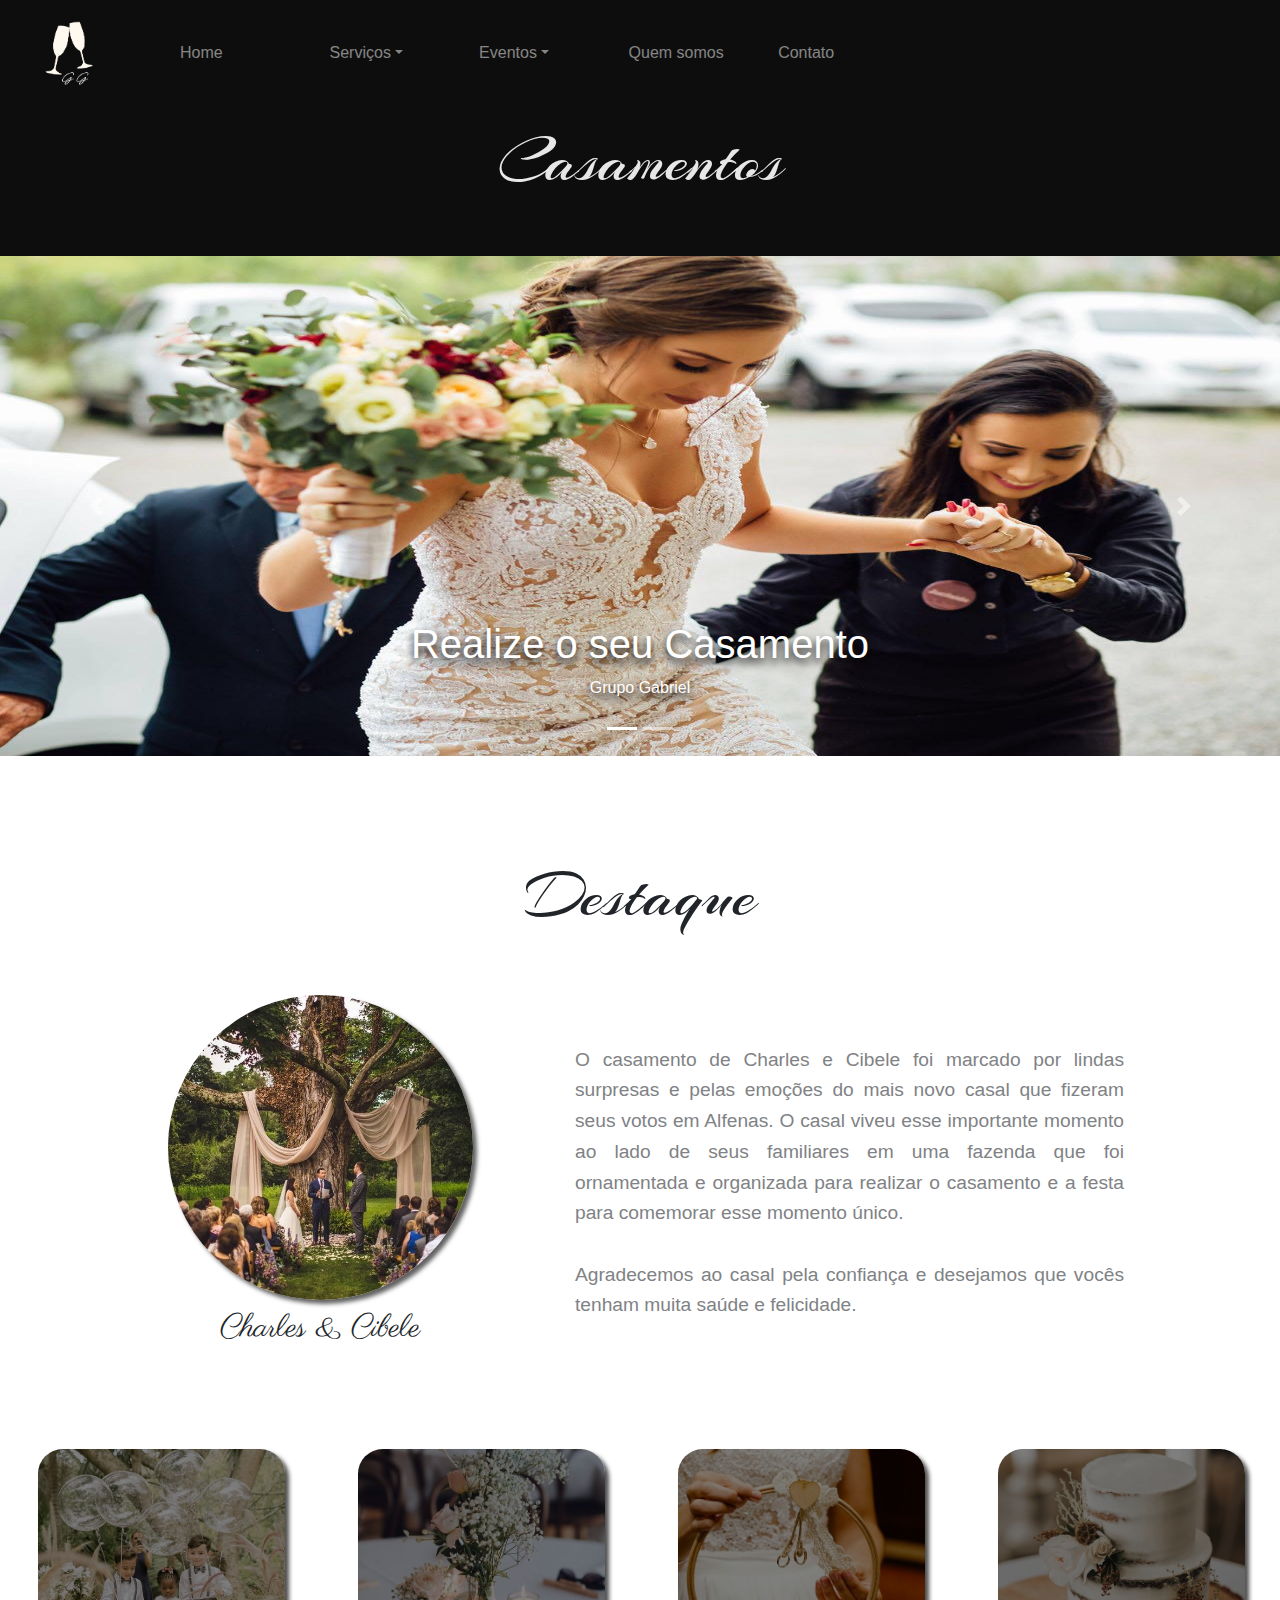
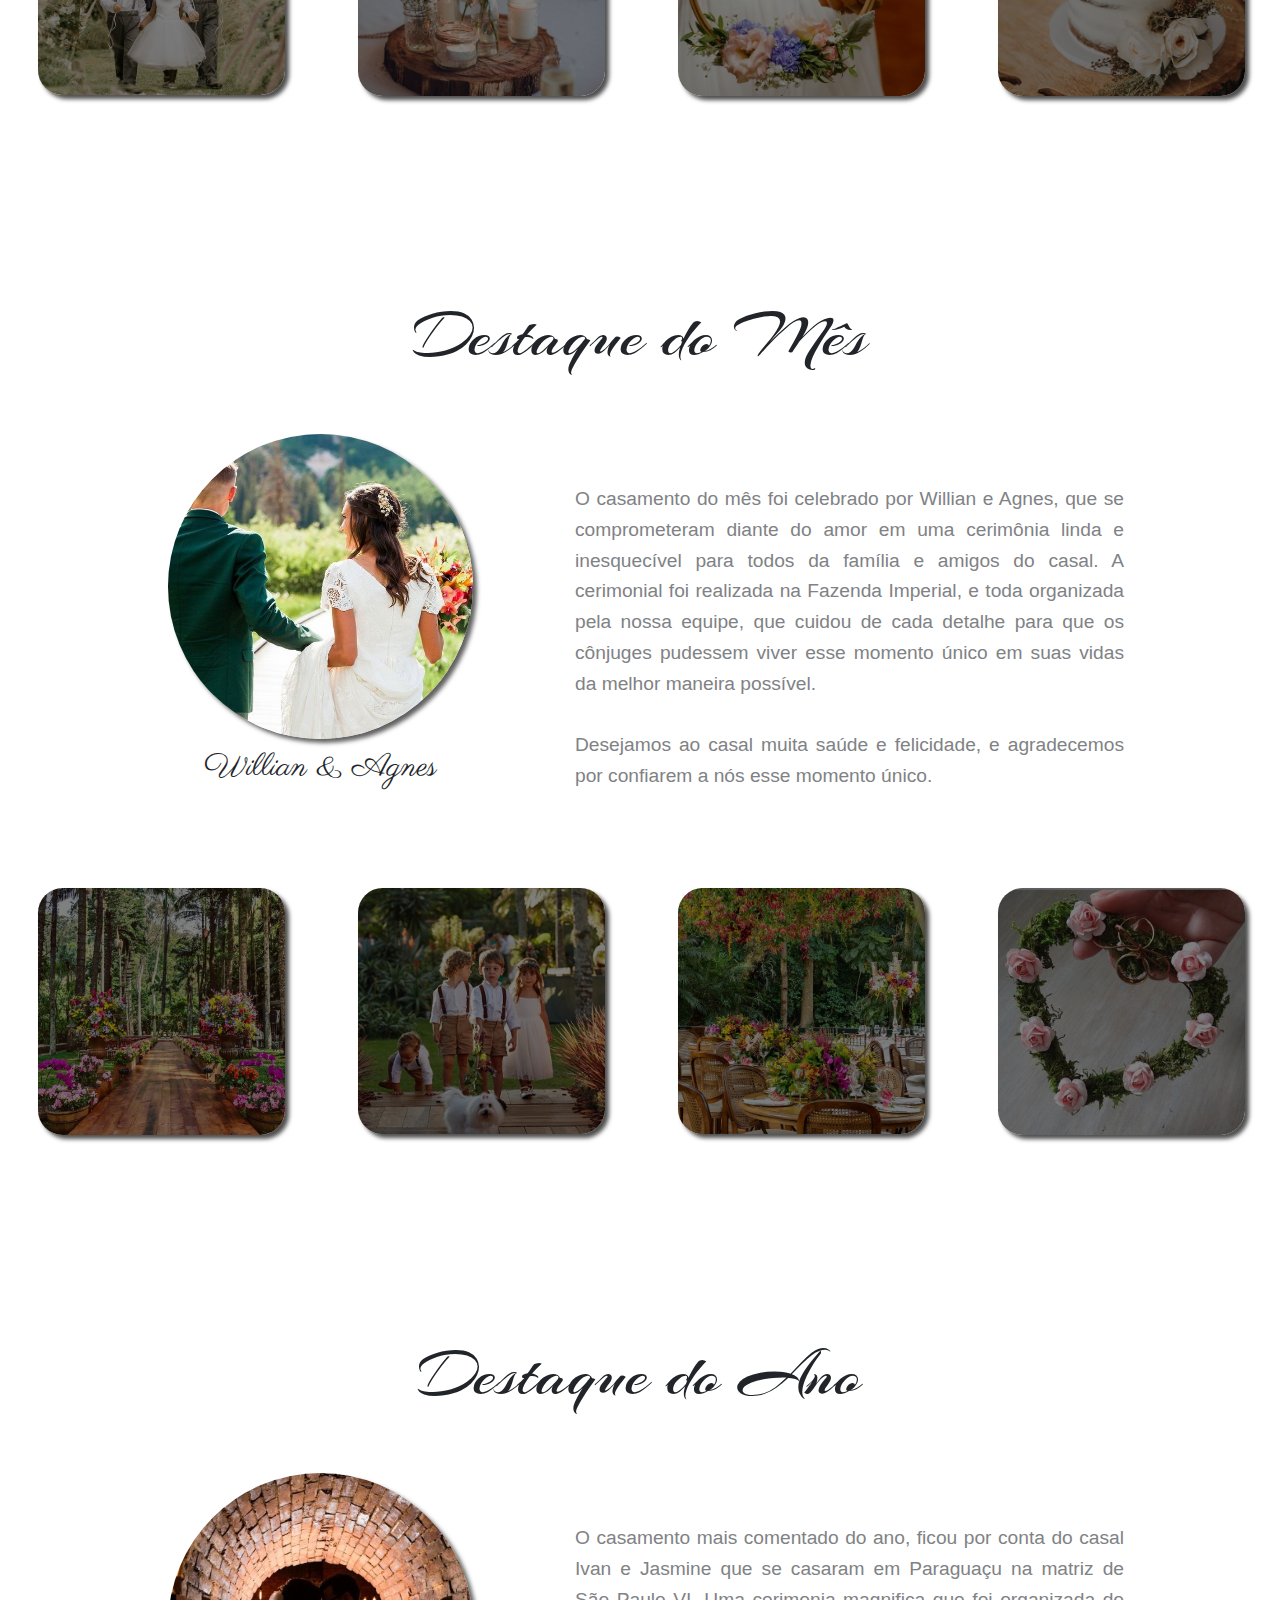
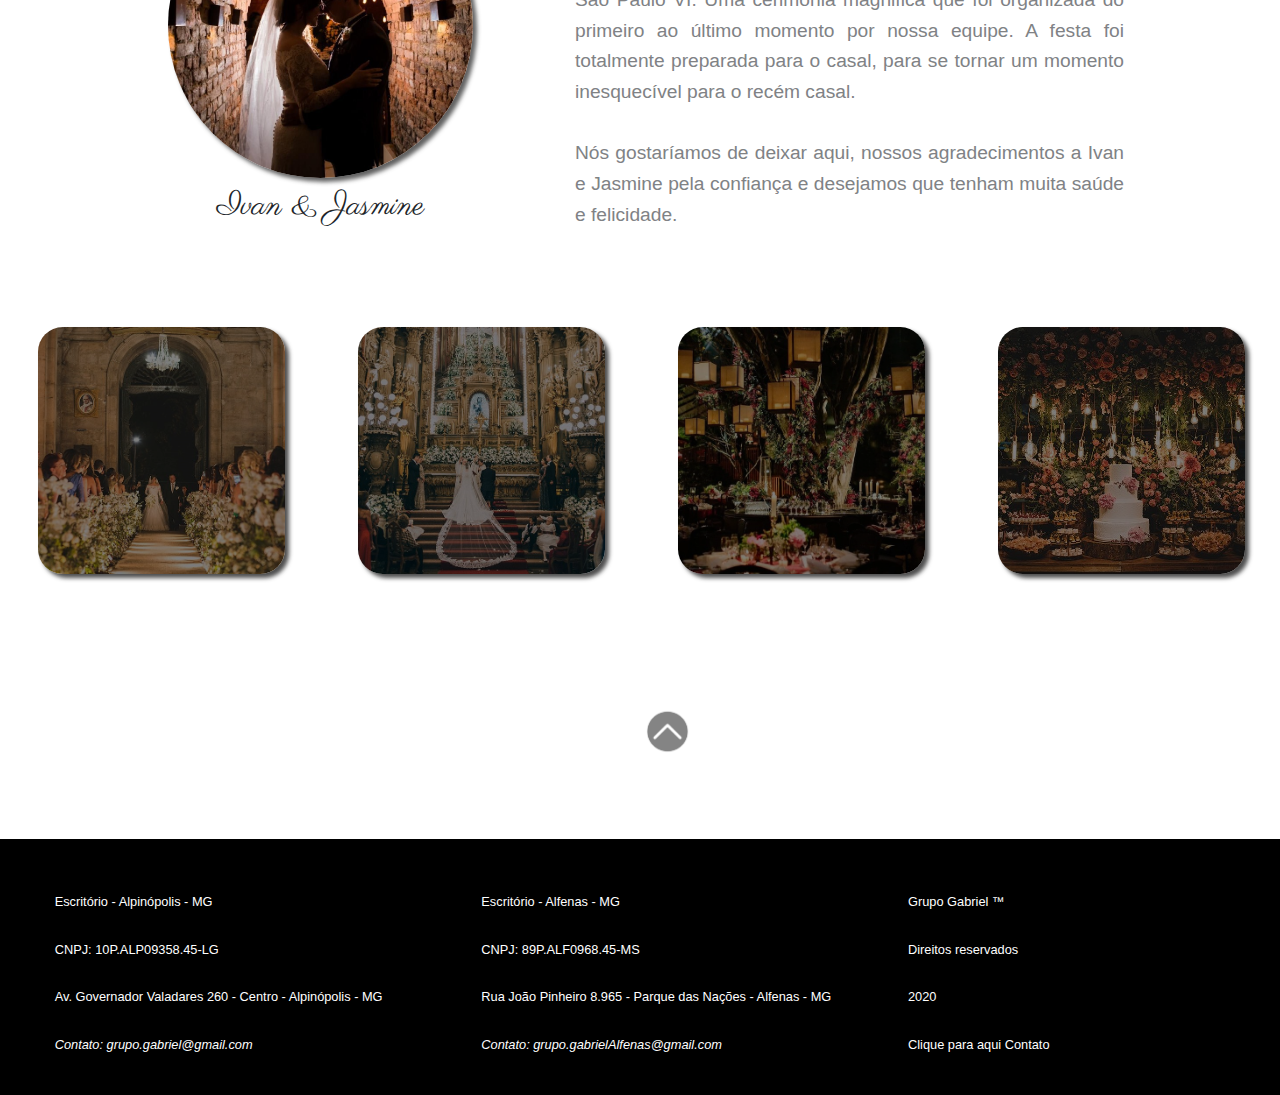
<file: pages/casamentos.html>
<!DOCTYPE html>
<html lang="en">
    <!-- HEAD -->
    <head>
        <title>Grupo Gabriel</title>
        <meta charset="utf-8">
        <meta name="viewport" content="width=device-width, initial-scale=1">

        <link rel="stylesheet" type="text/css" href="../bootstrap/css/bootstrap.min.css">
        <link rel="stylesheet" type="text/css" href="../css/index.css">
        <link rel="stylesheet" type="text/css" href="../css/eventsParcials.css">

        <link rel="stylesheet" href="https://maxcdn.bootstrapcdn.com/bootstrap/4.5.2/css/bootstrap.min.css">
        
        <link rel="icon" type="imagem/png" href="../images/logo].png" />

        <script src="https://ajax.googleapis.com/ajax/libs/jquery/3.5.1/jquery.min.js"></script>
        <script src="https://cdnjs.cloudflare.com/ajax/libs/popper.js/1.16.0/umd/popper.min.js"></script>
        <script src="https://maxcdn.bootstrapcdn.com/bootstrap/4.5.2/js/bootstrap.min.js"></script>
    
    </head>

    <!-- BODY -->
    <body>
        <!-- HEADER -->
        <nav class="navbar navbar-expand navbar-dark" id="topo">
            <div class="container-fluid">
                <div class="navbar-header">
                    <a class="navbar-brand logo-inicio" href=""><img src="/images/logo].png" alt=""></a>   
                </div>
                <div class="collapse navbar-collapse" id="myNavbar">
                    <ul class="navbar-nav row">
                        <li class="nav-item col-md-2" id="home-link">
                            <a class="nav-link" href="../index.html">Home</a>
                        </li>
                        <!-- Dropdown -->
                        <li class="nav-item dropdown options-menu col-md-2" id="home-link" >
                            <a class="nav-link dropdown-toggle" href="#" data-toggle="dropdown">Serviços</a>

                            <div class="dropdown-menu">
                                <a class="dropdown-item" href="pagesServer.html#ancoraBufe">Bufê</a>
                                <a class="dropdown-item" href="pagesServer.html#ancoraCabelereiro">Cabelereiros</a>
                                <a class="dropdown-item" href="pagesServer.html#ancoraCarros">Carros</a>
                                <a class="dropdown-item" href="pagesServer.html#ancoraCerimonial">Cerimonial</a>
                                <a class="dropdown-item" href="pagesServer.html#ancoraConfeitaria">Confeitaria</a>
                                <a class="dropdown-item" href="pagesServer.html#ancoraEspacos">Espaços</a>
                                <a class="dropdown-item" href="pagesServer.html#ancoraFotografia">Fotografia</a>
                                <a class="dropdown-item" href="pagesServer.html#ancoraMaquiadores">Maquiadores</a>
                                <a class="dropdown-item" href="pagesServer.html#ancoraOrnamentacao">Ornamentação</a>
                                <a class="dropdown-item" href="pagesServer.html#ancoraSonoplastia">Sonoplastia</a>
                                <a class="dropdown-item" href="pagesServer.html#ancoraVestimentas">Vestimentas</a>
                                <a class="dropdown-item" href="pagesServer.html">Geral</a>

                            </div>
                        </li>

                        <li class="nav-item dropdown options-menu col-md-2"  id="home-link">
                            <a class="nav-link dropdown-toggle" href="#" data-toggle="dropdown">Eventos</a>

                            <div class="dropdown-menu">
                                <a class="dropdown-item" href="../pages/aniversario.html">Aniversários</a>
                                <a class="dropdown-item" href="../pages/bailes.html">Bailes</a>
                                <a class="dropdown-item" href="../pages/casamentos.html">Casamentos</a>
                                <a class="dropdown-item" href="../pages/formatura.html">Formaturas</a>
                                <a class="dropdown-item" href="../pages/shows.html">Shows</a>
                            </div>
                        </li>

                        <li class="nav-item dropdown options-menu col-md-2" id="home-link">
                            <a class="nav-link" href="quemSomos.html" style="white-space: nowrap;">Quem somos</a>
                        </li>

                        <li class="nav-item dropdown options-menu col-md-1" id="home-link">
                            <a class="nav-link" href="contact.html">Contato</a>
                        </li>

                    </ul>
                </div>
            </div>
        </nav>

        <main>

            <!-- Title -->
            <div class="container-fluid title dark" >
                <h1>Casamentos</h1>
            </div>

            <!-- Carrossel -->
            <div id="demo" class="carousel slide" data-ride="carousel">
                <ul class="carousel-indicators">
                    <li data-target="#demo" data-slide-to="0" class="active"></li>
                    <li data-target="#demo" data-slide-to="1"></li>
                    
                </ul>

                <div class="carousel-inner">
                    <div class="carousel-item active">
                        <img src="../images/casamento/slidera.jpeg" alt="Chicago" width="1100" height="500">
                        <div class="carousel-caption">
                            <h1>Realize o seu Casamento</h1>
                            <p>Grupo Gabriel</p>
                        </div>   
                    </div>

                    <div class="carousel-item">
                        <img src="../images/casamento/slider01.jpg" alt="Los Angeles" width="1100" height="500">
                        
                        <div class="carousel-caption">
                            <h1>Viva o seu melhor momento</h1>
                            <p>Grupo Gabriel</p>
                        </div>   
                    </div>

                </div>

                <a class="carousel-control-prev" href="#demo" data-slide="prev">
                    <span class="carousel-control-prev-icon"></span>
                </a>
                <a class="carousel-control-next" href="#demo" data-slide="next">
                    <span class="carousel-control-next-icon"></span>
                </a>
            </div>

            <!-- Conteudo -->

            <div class="container-fluid dest-mes" id="semana">
                <h2 id="ancoraSemana">Destaque</h2>

                <div class="row">
                    <div class="col-md-6" >
                        <img src="../images/casamento/casaB.jpg"   id="imgSemana" alt="Image">
                        <p id="name-event">Charles & Cibele</p> 
                    </div>

                    <div class="container col-md-6 descricao">
                        <p> O casamento de Charles e Cibele foi marcado por lindas surpresas e pelas emoções do mais novo casal que fizeram seus votos em Alfenas. O casal viveu esse importante momento ao lado de seus familiares em uma fazenda que foi ornamentada e organizada para realizar o casamento e a festa para comemorar esse momento único. <br><br>
                        Agradecemos ao casal pela confiança e desejamos que vocês tenham muita saúde e felicidade. 
                        </p>
                    </div>
                </div>

                <div class=" row mini-dest">
                    <div class="col-md-3">
                        <img src="../images/casamento/casaB1.jpg" style="height: auto;" alt="Image">
                    </div>
                    <div class="col-md-3">
                        <img src="../images/casamento/casaB2.jpg"style="height: auto;"  alt="Image">
                    </div>
                    <div class="col-md-3">
                        <img src="../images/casamento/casaB3.jpg" style="height: auto;" alt="Image">
                    </div>
                    <div class="col-md-3">
                        <img src="../images/casamento/casaB4.jpg" style="height: auto;" alt="Image">
                    </div>
                    
                </div>
            </div>

            <div class="container-fluid dest-mes" id="mes">
                <h2>Destaque do Mês</h2>

                <div class="row">
                    <div class="col-md-6">
                        <img src="../images/casamento/casaA.jpg"   id="imgMes" alt="Image">
                        <p id="name-event">Willian & Agnes</p> 
                    </div>

                    <div class="container col-md-6 descricao">
                        <p>O casamento do mês foi celebrado por Willian e Agnes, que se comprometeram diante do amor em uma cerimônia linda e inesquecível para todos da família e amigos do casal. A cerimonial foi realizada na Fazenda Imperial, e toda organizada pela nossa equipe, que cuidou de cada detalhe para que os cônjuges pudessem viver esse momento único em suas vidas da melhor maneira possível. <br><br>
                        Desejamos ao casal muita saúde e felicidade, e agradecemos por confiarem a nós esse momento único. 
                        </p>
                    </div>
                </div>

                <div class=" row mini-dest">
                    <div class="col-md-3">
                        <img src="../images/casamento/casaA1.jpg" style="height: auto;" alt="Image">
                    </div>
                    <div class="col-md-3">
                        <img src="../images/casamento/casaA2.jpg"style="height: auto;"  alt="Image">
                    </div>
                    <div class="col-md-3">
                        <img src="../images/casamento/casaA3.jpg" style="height: auto;" alt="Image">
                    </div>
                    <div class="col-md-3">
                        <img src="../images/casamento/casaA4.jpg" style="height: auto;" alt="Image">
                    </div>
                    
                </div>
            </div>

            <div class="container-fluid dest-mes" id="ano">
                <h2>Destaque do Ano </h2>

                <div class="row">
                    <div class="col-md-6" id="ancora">
                        <img src="../images/casamento/casaC1.jpg" id="imgAno" alt="Image">
                        <p id="name-event">Ivan & Jasmine</p> 
                    </div>

                    <div class="container col-md-6 descricao">
                        <p>O casamento mais comentado do ano, ficou por conta do casal Ivan e Jasmine que se casaram em Paraguaçu na matriz de São Paulo VI. Uma cerimonia magnifica que foi organizada do primeiro ao último momento por nossa equipe. A festa foi totalmente preparada para o casal, para se tornar um momento inesquecível para o recém casal. <br><br>
                        Nós gostaríamos de deixar aqui, nossos agradecimentos a Ivan e Jasmine pela confiança e desejamos que tenham muita saúde e felicidade. 
                        </p>
                    </div>
                </div>

                <div class=" row mini-dest">
                    <div class="col-md-3">
                        <img src="../images/casamento/casaC2.jpg" style="height: auto;" alt="Image">
                    </div>
                    <div class="col-md-3">
                        <img src="../images/casamento/casaC4.jpg"style="height: auto;"  alt="Image">
                    </div>
                    <div class="col-md-3">
                        <img src="../images/casamento/casaC3.jpg" style="height: auto;" alt="Image">
                    </div>
                    <div class="col-md-3">
                        <img src="../images/casamento/casaC.jpg" style="height: auto;" alt="Image">
                    </div>
                    
                </div>
            </div>

            <div class="returnTop">
                <a href="#topo"><img src="../images/boton-top.png" alt="Topo"></a>
            </div>

        </main>
        <!-- FOOTER -->
        <footer class="container-fluid">
            <div class="row">
                <div class=" fo-info col-md-4">
                    <p>Escritório - Alpinópolis - MG</p>
                    <p>CNPJ: 10P.ALP09358.45-LG</p>
                    <p>Av. Governador Valadares 260 - Centro - Alpinópolis - MG</p>
                    <p style="font-style: italic;">Contato: grupo.gabriel@gmail.com</p>
                </div>

                <div class=" fo-info col-md-4">
                    <p>Escritório - Alfenas - MG</p>     
                    <p>CNPJ: 89P.ALF0968.45-MS</p>
                    <p>Rua João Pinheiro 8.965 - Parque das Nações - Alfenas - MG </p>
                    <p style="font-style: italic;">Contato: grupo.gabrielAlfenas@gmail.com</p>
                </div>

                <div class=" fo-info col-md-4">
                    <p>Grupo Gabriel ™</p>
                    <p>Direitos reservados </p>
                    <p>2020 </p>
                    <a href="contact.html"><p>Clique para aqui Contato</p></a>
                </div>

            </div>
            
        </footer> 
    </body>
</html>
</file>
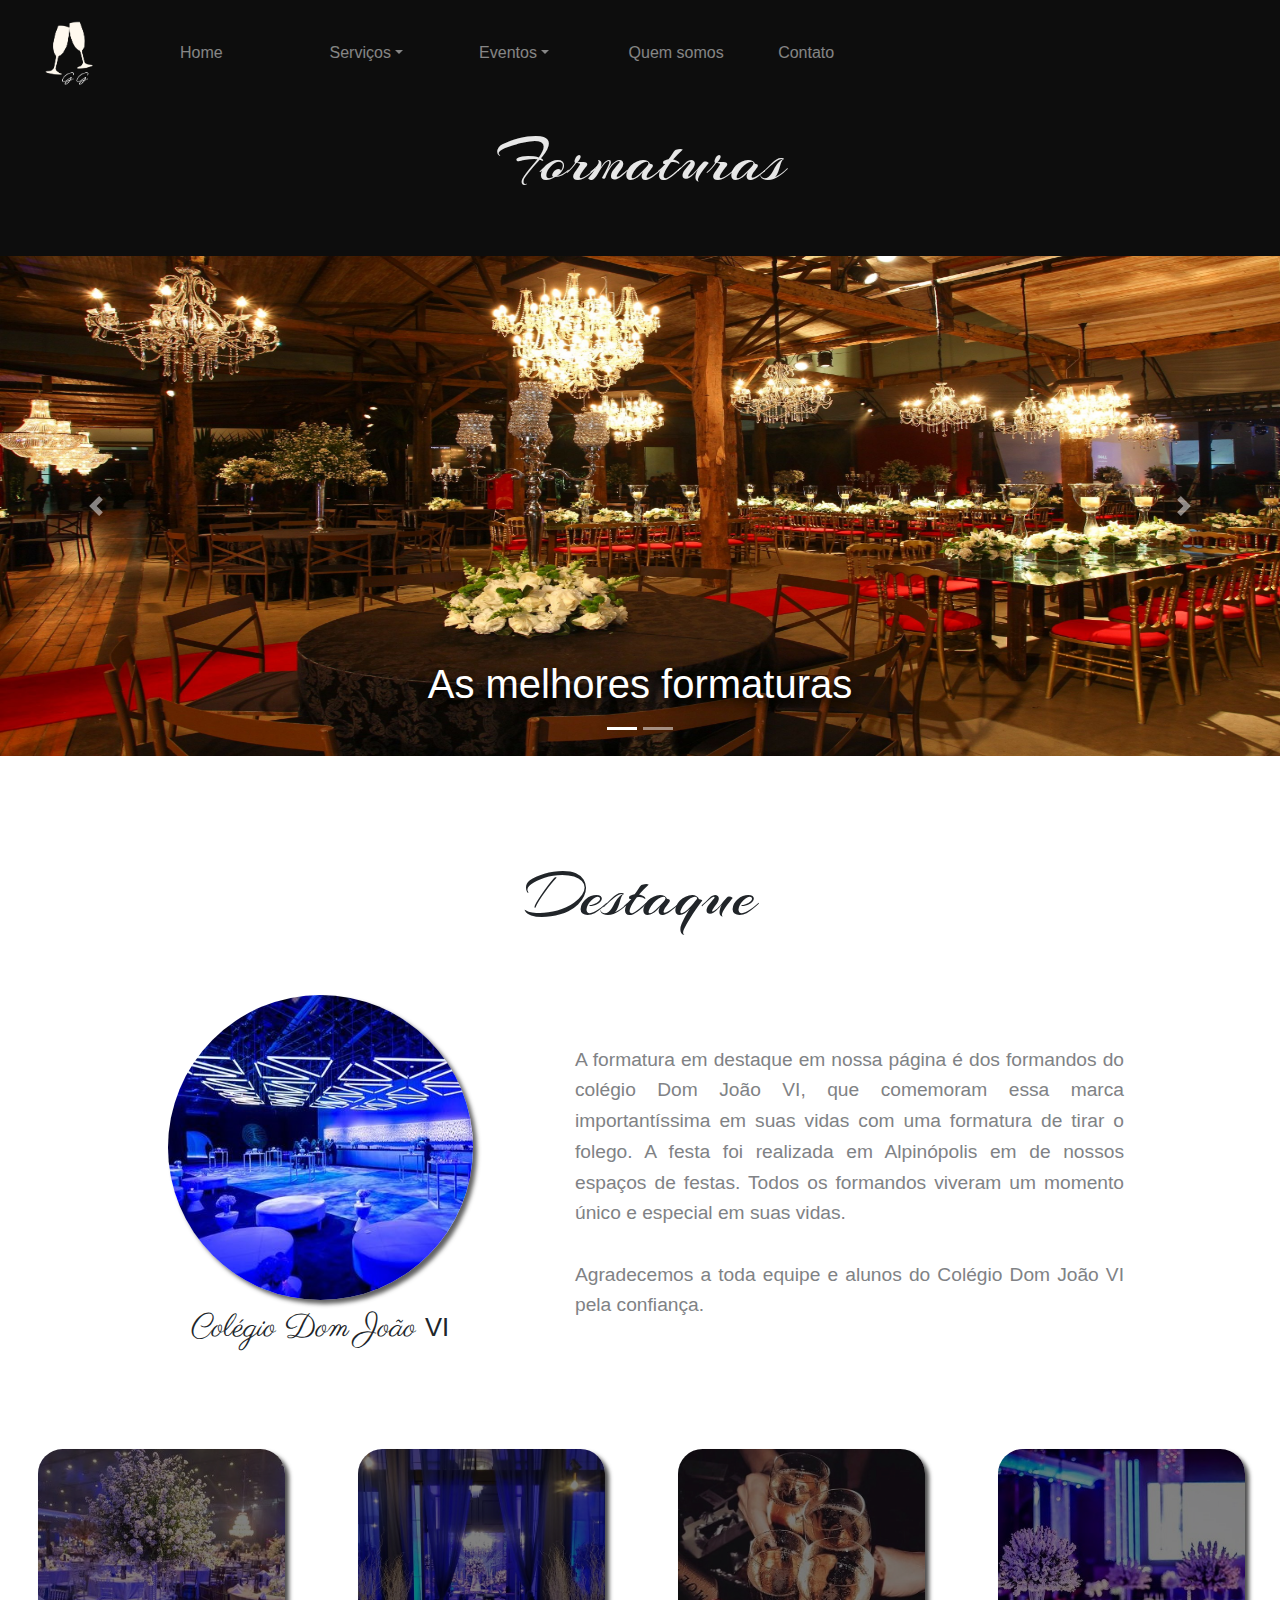
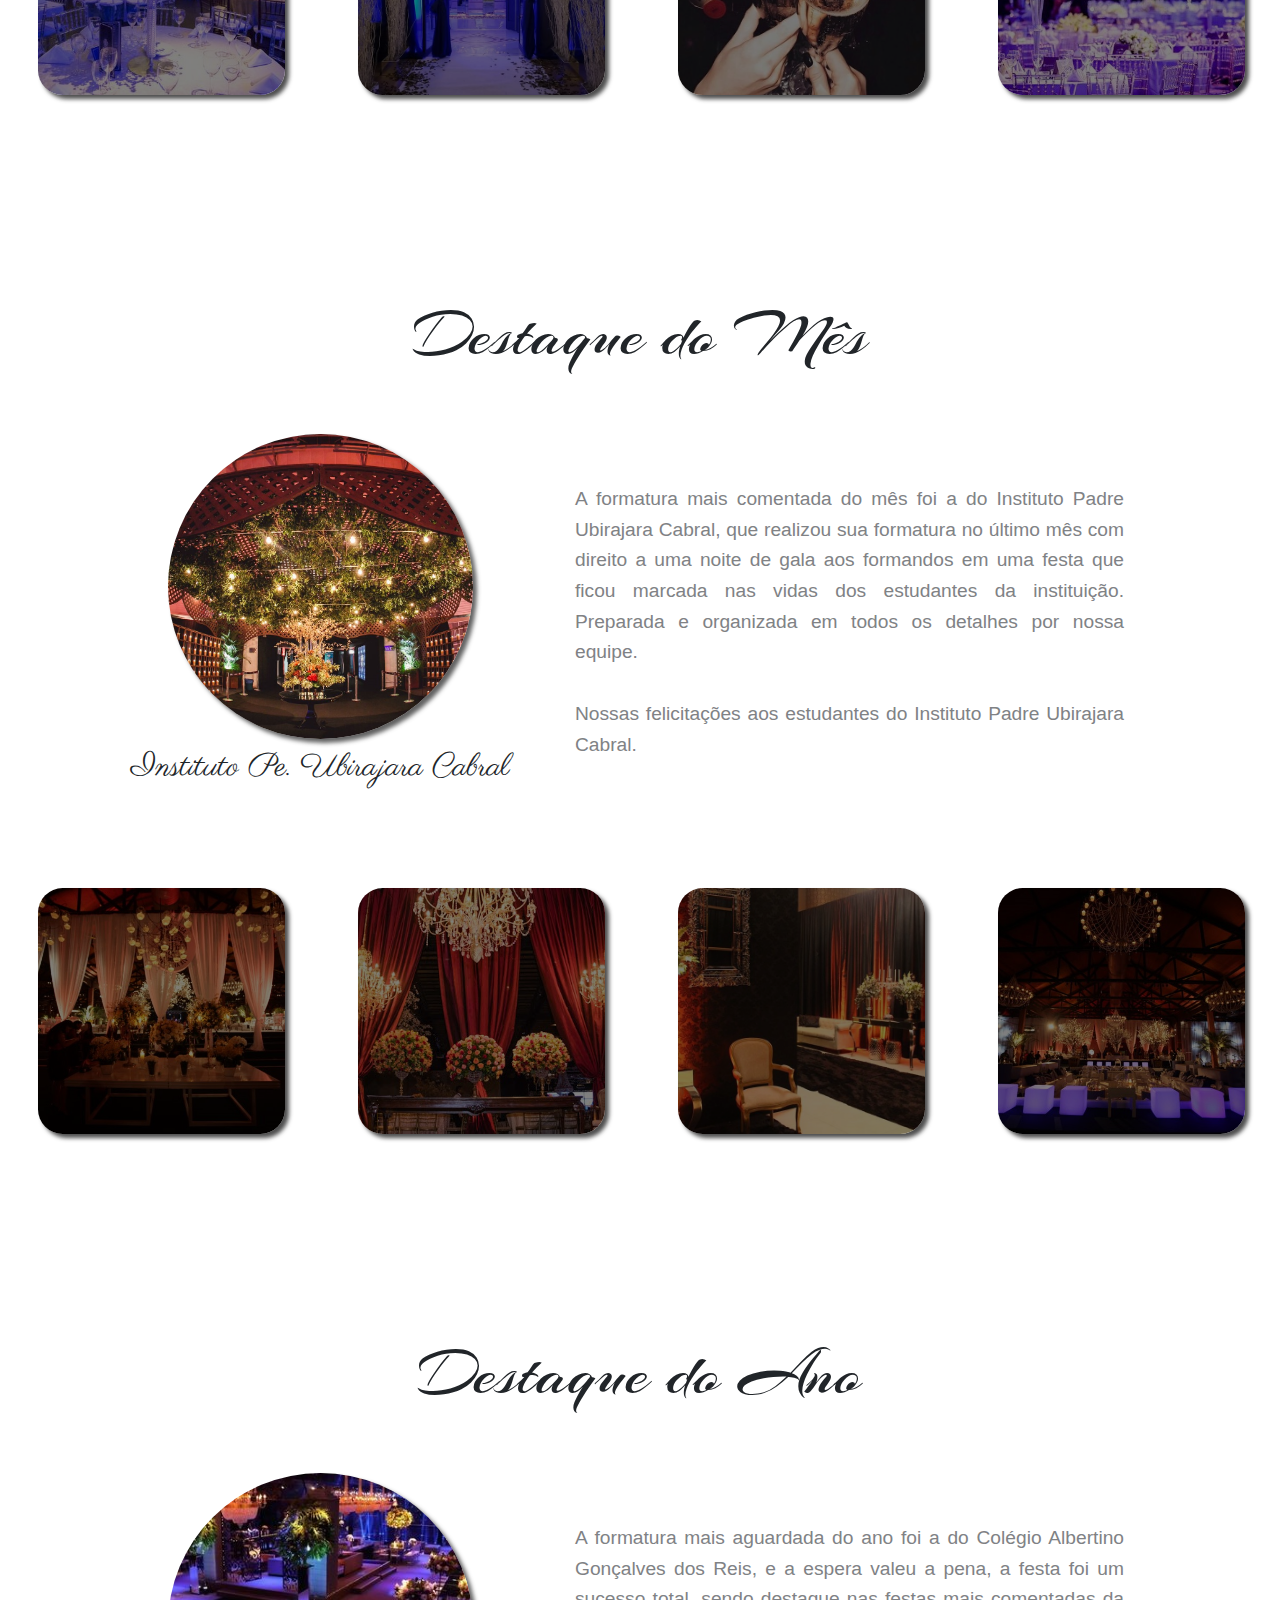
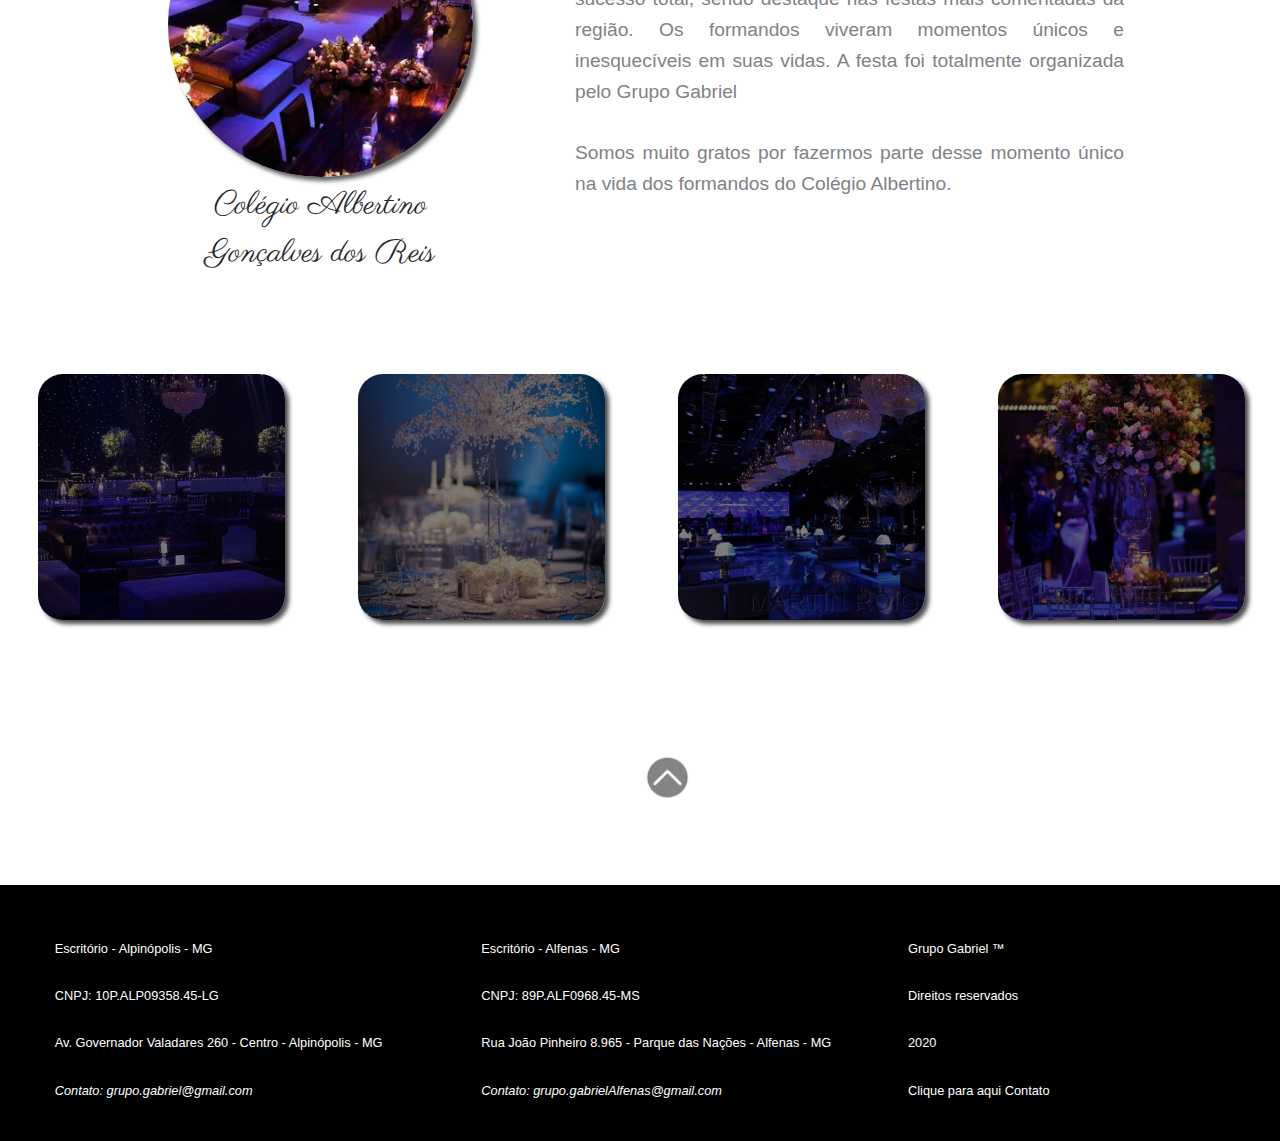
<file: pages/formatura.html>
<!DOCTYPE html>
<html lang="en">
    <!-- HEAD -->
    <head>
        <title>Grupo Gabriel</title>
        <meta charset="utf-8">
        <meta name="viewport" content="width=device-width, initial-scale=1">

        <link rel="stylesheet" type="text/css" href="../bootstrap/css/bootstrap.min.css">
        <link rel="stylesheet" type="text/css" href="../css/index.css">
        <link rel="stylesheet" type="text/css" href="../css/eventsParcials.css">

        <link rel="stylesheet" href="https://maxcdn.bootstrapcdn.com/bootstrap/4.5.2/css/bootstrap.min.css">
        
        <link rel="icon" type="imagem/png" href="../images/logo].png" />

        <script src="https://ajax.googleapis.com/ajax/libs/jquery/3.5.1/jquery.min.js"></script>
        <script src="https://cdnjs.cloudflare.com/ajax/libs/popper.js/1.16.0/umd/popper.min.js"></script>
        <script src="https://maxcdn.bootstrapcdn.com/bootstrap/4.5.2/js/bootstrap.min.js"></script>
    
    </head>

    <!-- BODY -->
    <body>
        <!-- HEADER -->
        <nav class="navbar navbar-expand navbar-dark" id="topo">
            <div class="container-fluid">
                <div class="navbar-header">
                    <a class="navbar-brand logo-inicio" href=""><img src="/images/logo].png" alt=""></a>   
                </div>
                <div class="collapse navbar-collapse" id="myNavbar">
                    <ul class="navbar-nav row">
                        <li class="nav-item col-md-2" id="home-link">
                            <a class="nav-link" href="../index.html">Home</a>
                        </li>
                        <!-- Dropdown -->
                        <li class="nav-item dropdown options-menu col-md-2" id="home-link" >
                            <a class="nav-link dropdown-toggle" href="#" data-toggle="dropdown">Serviços</a>

                            <div class="dropdown-menu">
                                <a class="dropdown-item" href="pagesServer.html#ancoraBufe">Bufê</a>
                                <a class="dropdown-item" href="pagesServer.html#ancoraCabelereiro">Cabelereiros</a>
                                <a class="dropdown-item" href="pagesServer.html#ancoraCarros">Carros</a>
                                <a class="dropdown-item" href="pagesServer.html#ancoraCerimonial">Cerimonial</a>
                                <a class="dropdown-item" href="pagesServer.html#ancoraConfeitaria">Confeitaria</a>
                                <a class="dropdown-item" href="pagesServer.html#ancoraEspacos">Espaços</a>
                                <a class="dropdown-item" href="pagesServer.html#ancoraFotografia">Fotografia</a>
                                <a class="dropdown-item" href="pagesServer.html#ancoraMaquiadores">Maquiadores</a>
                                <a class="dropdown-item" href="pagesServer.html#ancoraOrnamentacao">Ornamentação</a>
                                <a class="dropdown-item" href="pagesServer.html#ancoraSonoplastia">Sonoplastia</a>
                                <a class="dropdown-item" href="pagesServer.html#ancoraVestimentas">Vestimentas</a>
                                <a class="dropdown-item" href="pagesServer.html">Geral</a>

                            </div>
                        </li>

                        <li class="nav-item dropdown options-menu col-md-2"  id="home-link">
                            <a class="nav-link dropdown-toggle" href="#" data-toggle="dropdown">Eventos</a>

                            <div class="dropdown-menu">
                                <a class="dropdown-item" href="../pages/aniversario.html">Aniversários</a>
                                <a class="dropdown-item" href="../pages/bailes.html">Bailes</a>
                                <a class="dropdown-item" href="../pages/casamentos.html">Casamentos</a>
                                <a class="dropdown-item" href="../pages/formatura.html">Formaturas</a>
                                <a class="dropdown-item" href="../pages/shows.html">Shows</a>
                            </div>
                        </li>

                        <li class="nav-item dropdown options-menu col-md-2" id="home-link">
                            <a class="nav-link" href="quemSomos.html" style="white-space: nowrap;">Quem somos</a>
                        </li>

                        <li class="nav-item dropdown options-menu col-md-1" id="home-link">
                            <a class="nav-link" href="contact.html">Contato</a>
                        </li>

                    </ul>
                </div>
            </div>
        </nav>

        <main>

            <!-- Title -->
            <div class="container-fluid title dark" >
                <h1>Formaturas</h1>
            </div>

            <!-- Carrossel -->
            <div id="demo" class="carousel slide" data-ride="carousel">
                <ul class="carousel-indicators">
                    <li data-target="#demo" data-slide-to="0" class="active"></li>
                    <li data-target="#demo" data-slide-to="1"></li>
                    
                </ul>

                <div class="carousel-inner">
                    <div class="carousel-item active">
                        <img src="../images/formaturas/slider.jpg" alt="Chicago" width="1100" height="500">
                        <div class="carousel-caption">
                            <h1>As melhores formaturas</h1>
                            <!-- <p>São também as melhores festas</p> -->
                        </div>   
                    </div>

                    <div class="carousel-item">
                        <img src="../images/formaturas/slider2.jpg" alt="Los Angeles" width="1100" height="500">
                        
                        <div class="carousel-caption">
                            <h1>É com o Grupo Gabriel</h1>
                            <p></p>
                        </div>   
                    </div>

                </div>

                <a class="carousel-control-prev" href="#demo" data-slide="prev">
                    <span class="carousel-control-prev-icon"></span>
                </a>
                <a class="carousel-control-next" href="#demo" data-slide="next">
                    <span class="carousel-control-next-icon"></span>
                </a>
            </div>

            <!-- Conteudo -->

            <div class="container-fluid dest-mes" id="semana">
                <h2 id="ancoraSemana">Destaque</h2>

                <div class="row">
                    <div class="col-md-6" >
                        <img src="../images/formaturas/formaA1.jpg"   id="imgSemana" alt="Image">
                        <p id="name-event">Colégio Dom João <span style="font-family: Arial; font-size: 1.6rem;">VI</span></p> 
                    </div>

                    <div class="container col-md-6 descricao">
                        <p>A formatura em destaque em nossa página é dos formandos do colégio Dom João VI, que comemoram essa marca importantíssima em suas vidas com uma formatura de tirar o folego. A festa foi realizada em Alpinópolis em de nossos espaços de festas. Todos os formandos viveram um momento único e especial em suas vidas. <br><br>
                        Agradecemos a toda equipe e alunos do Colégio Dom João VI pela confiança.
                        </p>
                    </div>
                </div>

                <div class=" row mini-dest">
                    <div class="col-md-3">
                        <img src="../images/formaturas/formaA13.jpg" style="height: auto;" alt="Image">
                    </div>
                    <div class="col-md-3">
                        <img src="../images/formaturas/formaA2.jpg"style="height: auto;"  alt="Image">
                    </div>
                    <div class="col-md-3">
                        <img src="../images/formaturas/formaA3.jpg" style="height: auto;" alt="Image">
                    </div>
                    <div class="col-md-3">
                        <img src="../images/formaturas/formaA4.jpg" style="height: auto;" alt="Image">
                    </div>
                    
                </div>
            </div>

            <div class="container-fluid dest-mes" id="mes">
                <h2>Destaque do Mês</h2>

                <div class="row">
                    <div class="col-md-6">
                        <img src="../images/formaturas/formaB.jpg"   id="imgMes" alt="Image">
                        <p id="name-event">Instituto Pe. Ubirajara Cabral</p> 
                    </div>

                    <div class="container col-md-6 descricao">
                        <p>A formatura mais comentada do mês foi a do Instituto Padre Ubirajara Cabral, que realizou sua formatura no último mês com direito a uma noite de gala aos formandos em uma festa que ficou marcada nas vidas dos estudantes da instituição. Preparada e organizada em todos os detalhes por nossa equipe. <br><br>
                        Nossas felicitações aos estudantes do Instituto Padre Ubirajara Cabral.
                        </p>
                    </div>
                </div>

                <div class=" row mini-dest">
                    <div class="col-md-3">
                        <img src="../images/formaturas/formaB1.jpg" style="height: auto;" alt="Image">
                    </div>
                    <div class="col-md-3">
                        <img src="../images/formaturas/formaB2.jpg"style="height: auto;"  alt="Image">
                    </div>
                    <div class="col-md-3">
                        <img src="../images/formaturas/formaB3.jpg" style="height: auto;" alt="Image">
                    </div>
                    <div class="col-md-3">
                        <img src="../images/formaturas/formaB4.jpg" style="height: auto;" alt="Image">
                    </div>
                    
                </div>
            </div>

            <div class="container-fluid dest-mes" id="ano">
                <h2>Destaque do Ano </h2>

                <div class="row">
                    <div class="col-md-6" id="ancora">
                        <img src="../images/formaturas/formaC.jpg" id="imgAno" alt="Image">
                        <p id="name-event">Colégio Albertino <br> Gonçalves dos Reis</p> 
                    </div>

                    <div class="container col-md-6 descricao">
                        <p>A formatura mais aguardada do ano foi a do Colégio Albertino Gonçalves dos Reis, e a espera valeu a pena, a festa foi um sucesso total, sendo destaque nas festas mais comentadas da região. Os formandos viveram momentos únicos e inesquecíveis em suas vidas. A festa foi totalmente organizada pelo Grupo Gabriel <br><br>
                        Somos muito gratos por fazermos parte desse momento único na vida dos formandos do Colégio Albertino.
                        </p>
                    </div>
                </div>

                <div class=" row mini-dest">
                    <div class="col-md-3">
                        <img src="../images/formaturas/formaC1.jpg" style="height: auto;" alt="Image">
                    </div>
                    <div class="col-md-3">
                        <img src="../images/formaturas/formaC2.jpg"style="height: auto;"  alt="Image">
                    </div>
                    <div class="col-md-3">
                        <img src="../images/formaturas/formaC4.jpg" style="height: auto;" alt="Image">
                    </div>
                    <div class="col-md-3">
                        <img src="../images/formaturas/formaC3.jpg" style="height: auto;" alt="Image">
                    </div>
                    
                </div>
            </div>

            <div class="returnTop">
                <a href="#topo"><img src="../images/boton-top.png" alt="Topo"></a>
            </div>

        </main>
        <!-- FOOTER -->
        <footer class="container-fluid">
            <div class="row">
                <div class=" fo-info col-md-4">
                    <p>Escritório - Alpinópolis - MG</p>
                    <p>CNPJ: 10P.ALP09358.45-LG</p>
                    <p>Av. Governador Valadares 260 - Centro - Alpinópolis - MG</p>
                    <p style="font-style: italic;">Contato: grupo.gabriel@gmail.com</p>
                </div>

                <div class=" fo-info col-md-4">
                    <p>Escritório - Alfenas - MG</p>     
                    <p>CNPJ: 89P.ALF0968.45-MS</p>
                    <p>Rua João Pinheiro 8.965 - Parque das Nações - Alfenas - MG </p>
                    <p style="font-style: italic;">Contato: grupo.gabrielAlfenas@gmail.com</p>
                </div>

                <div class=" fo-info col-md-4">
                    <p>Grupo Gabriel ™</p>
                    <p>Direitos reservados </p>
                    <p>2020 </p>
                    <a href="contact.html"><p>Clique para aqui Contato</p></a>
                </div>

            </div>
            
        </footer> 
    </body>
</html>
</file>
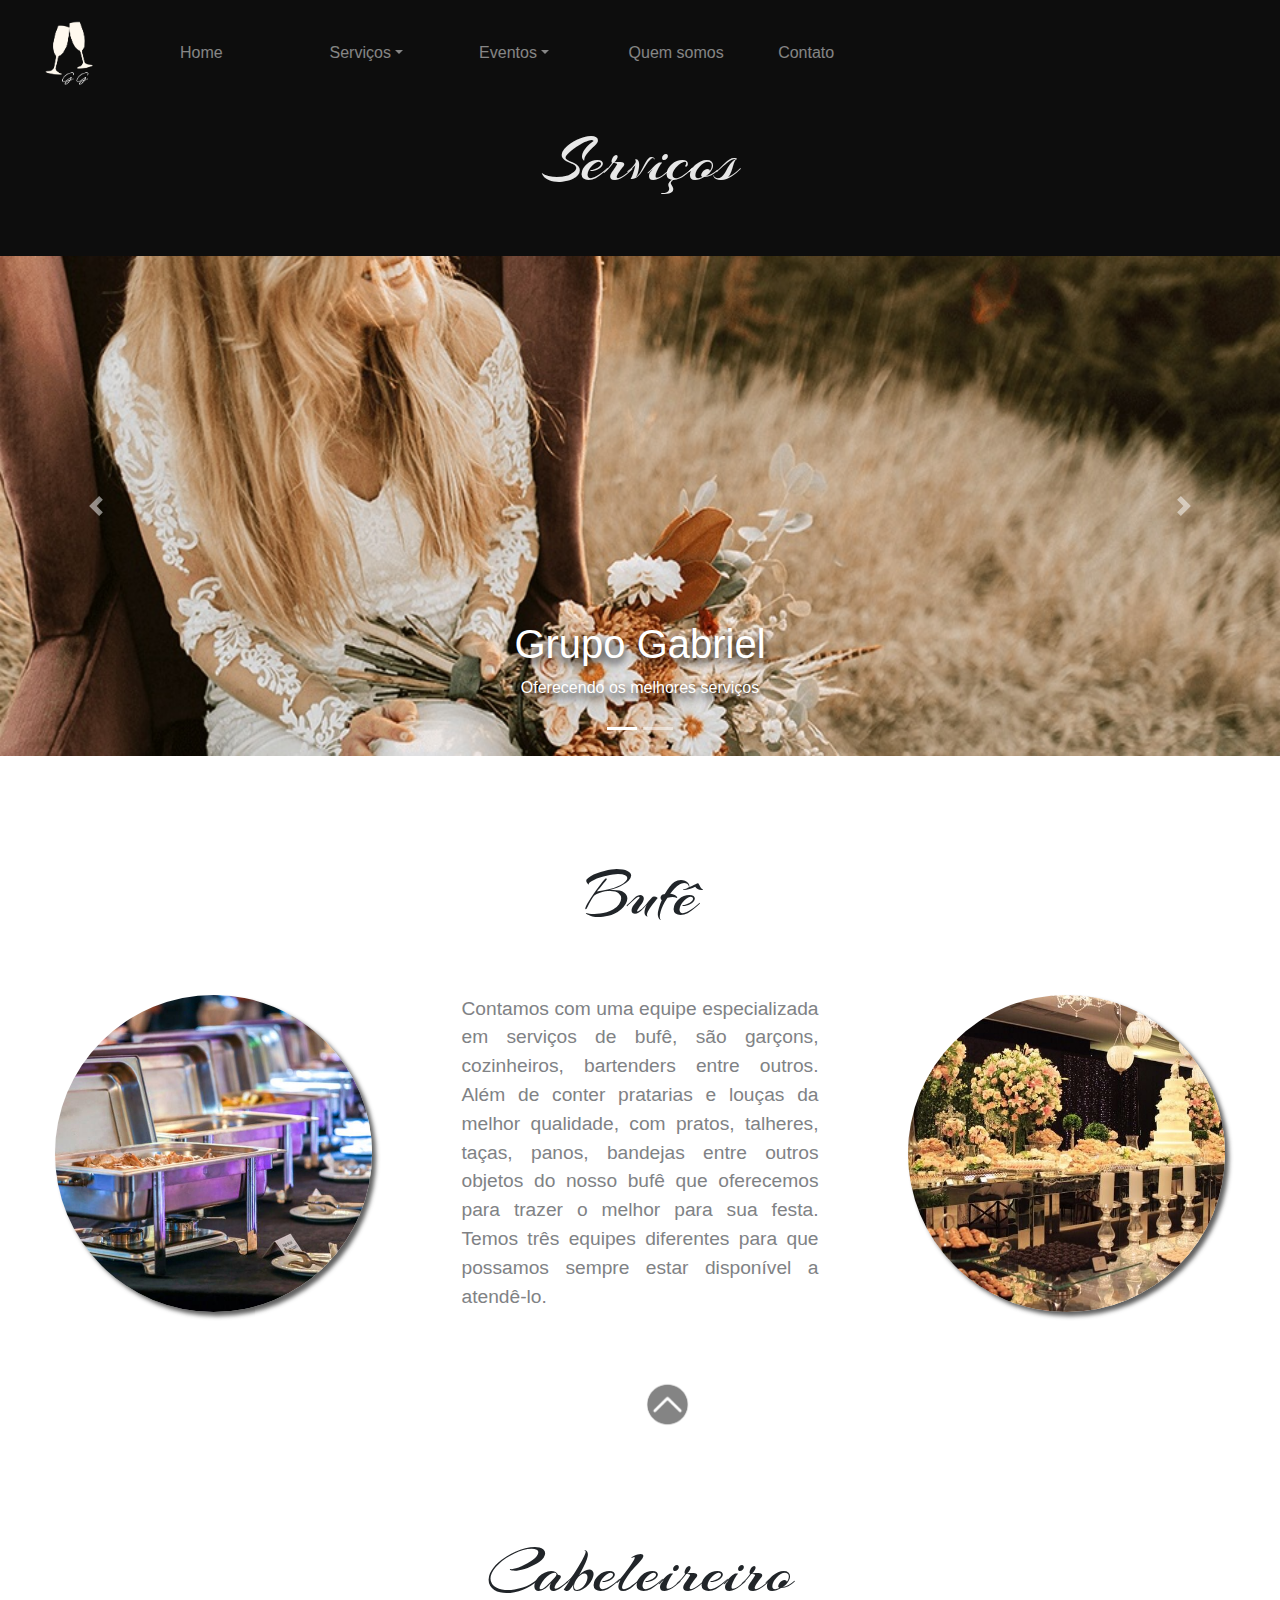
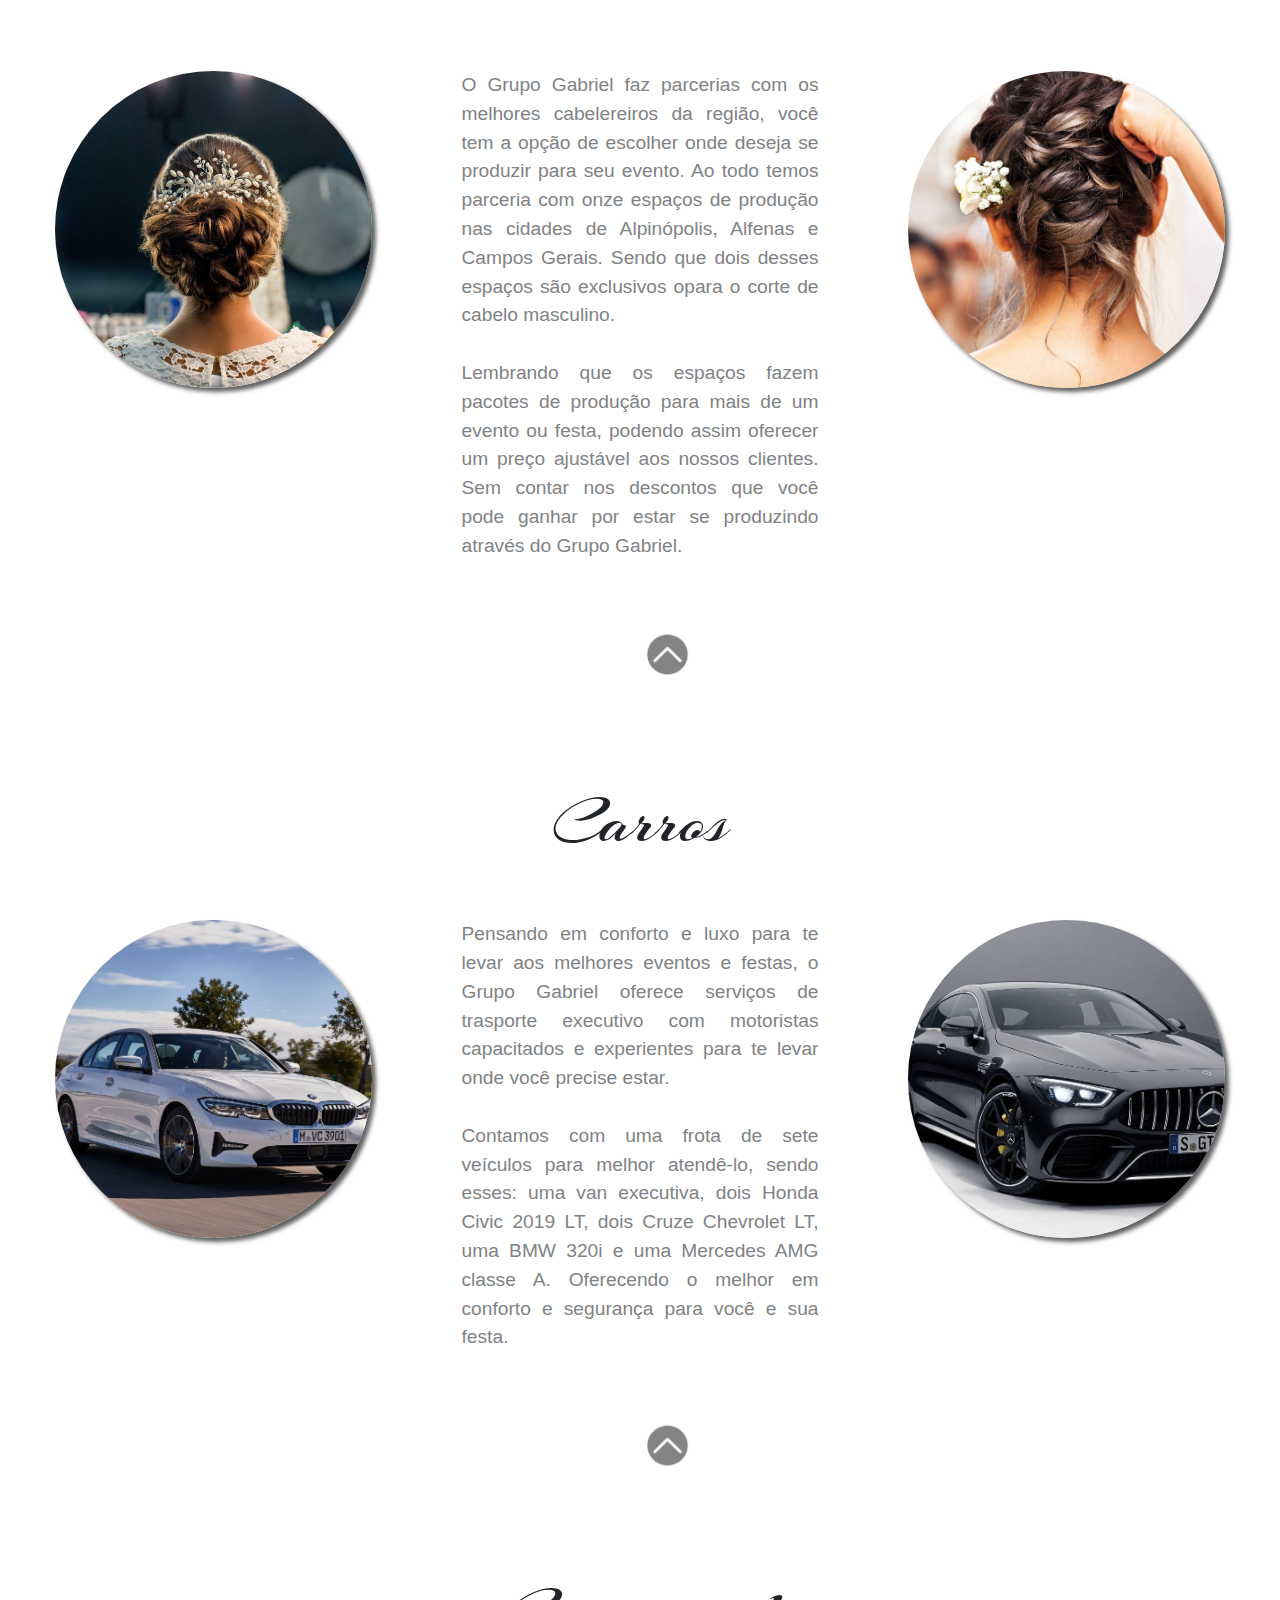
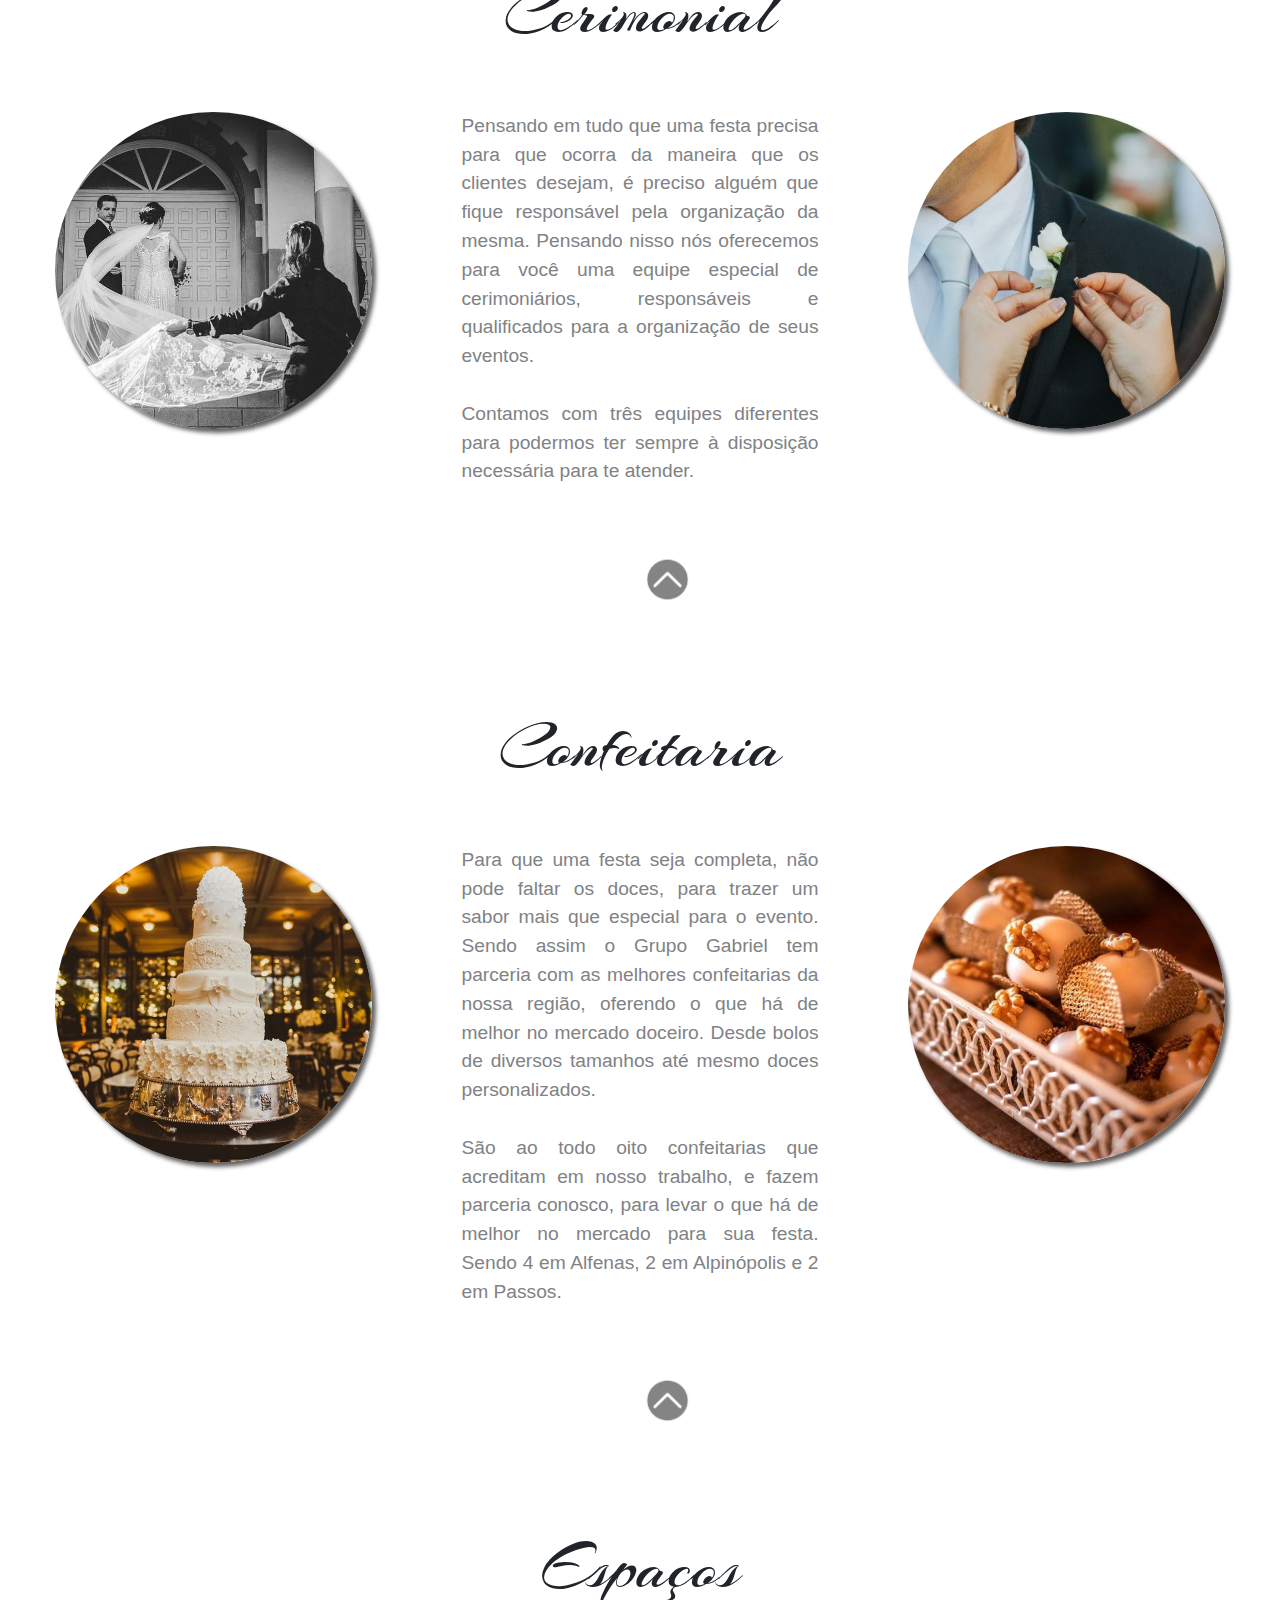
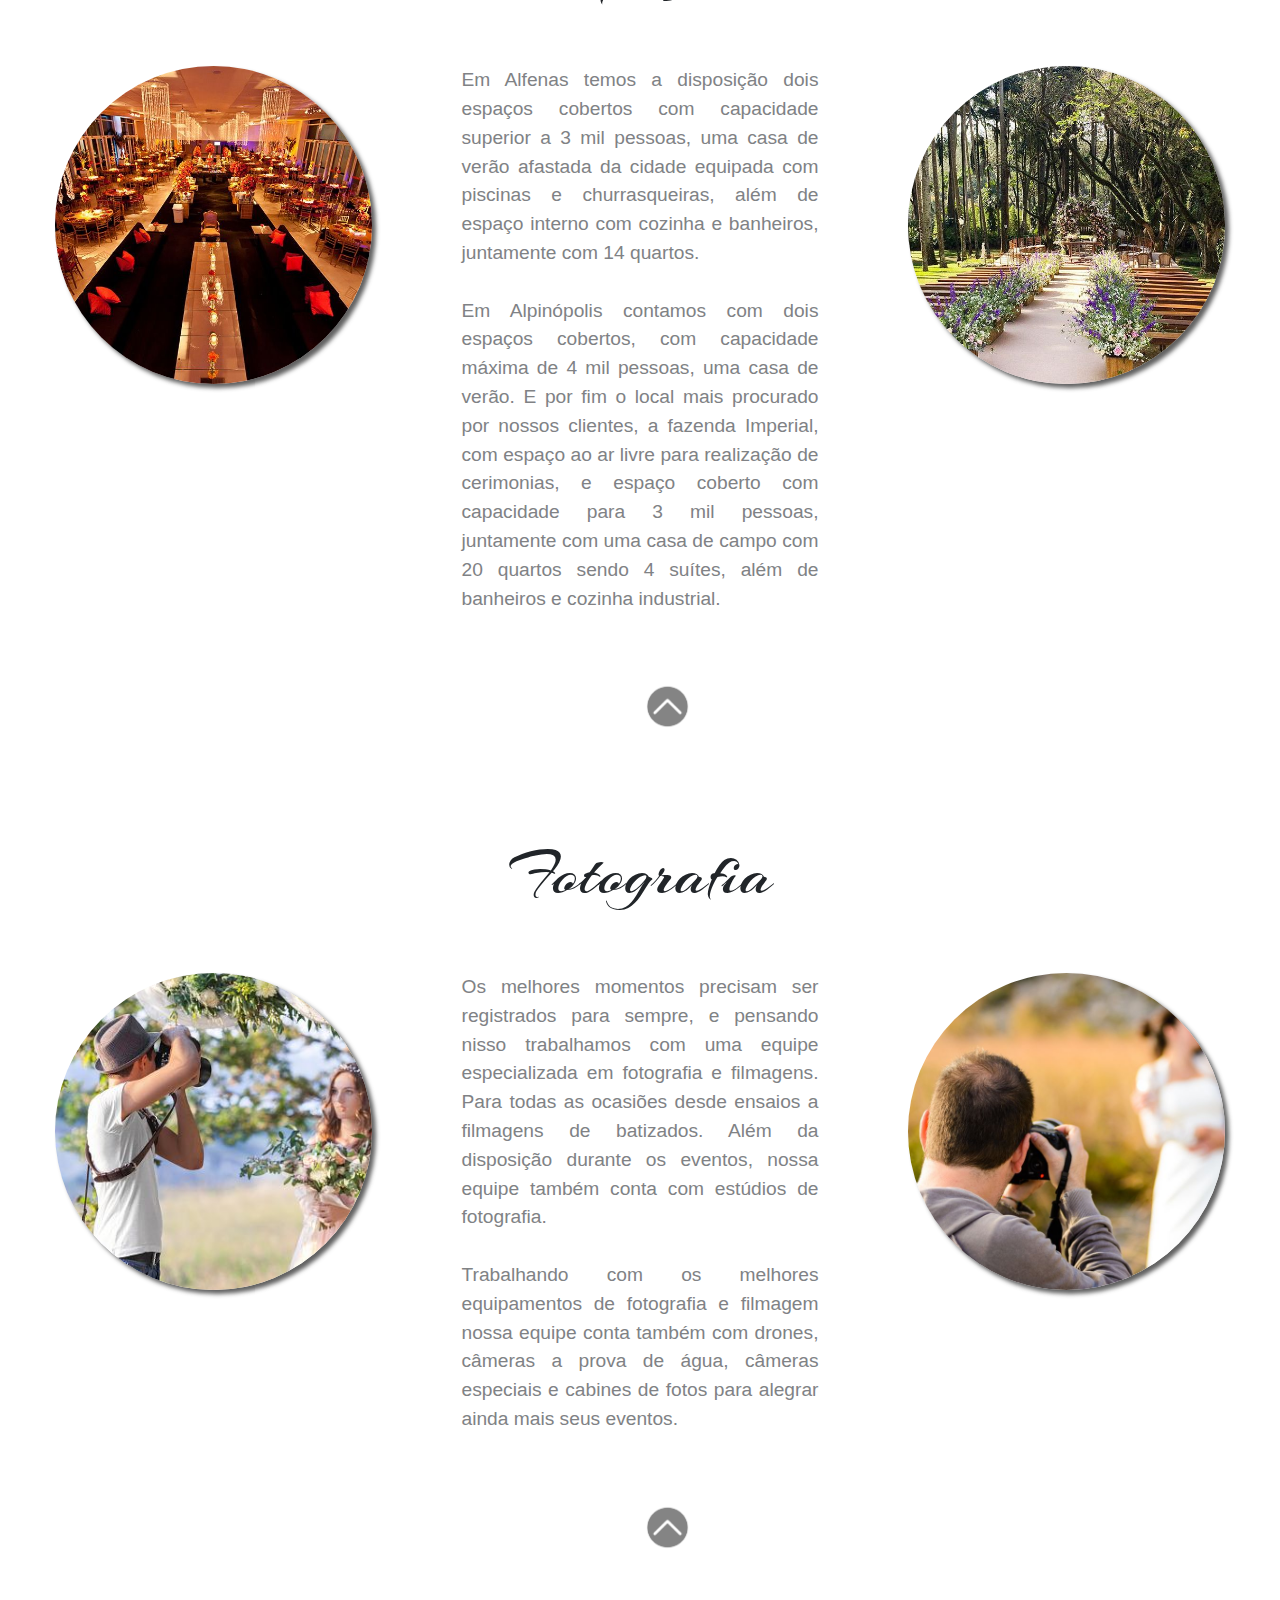
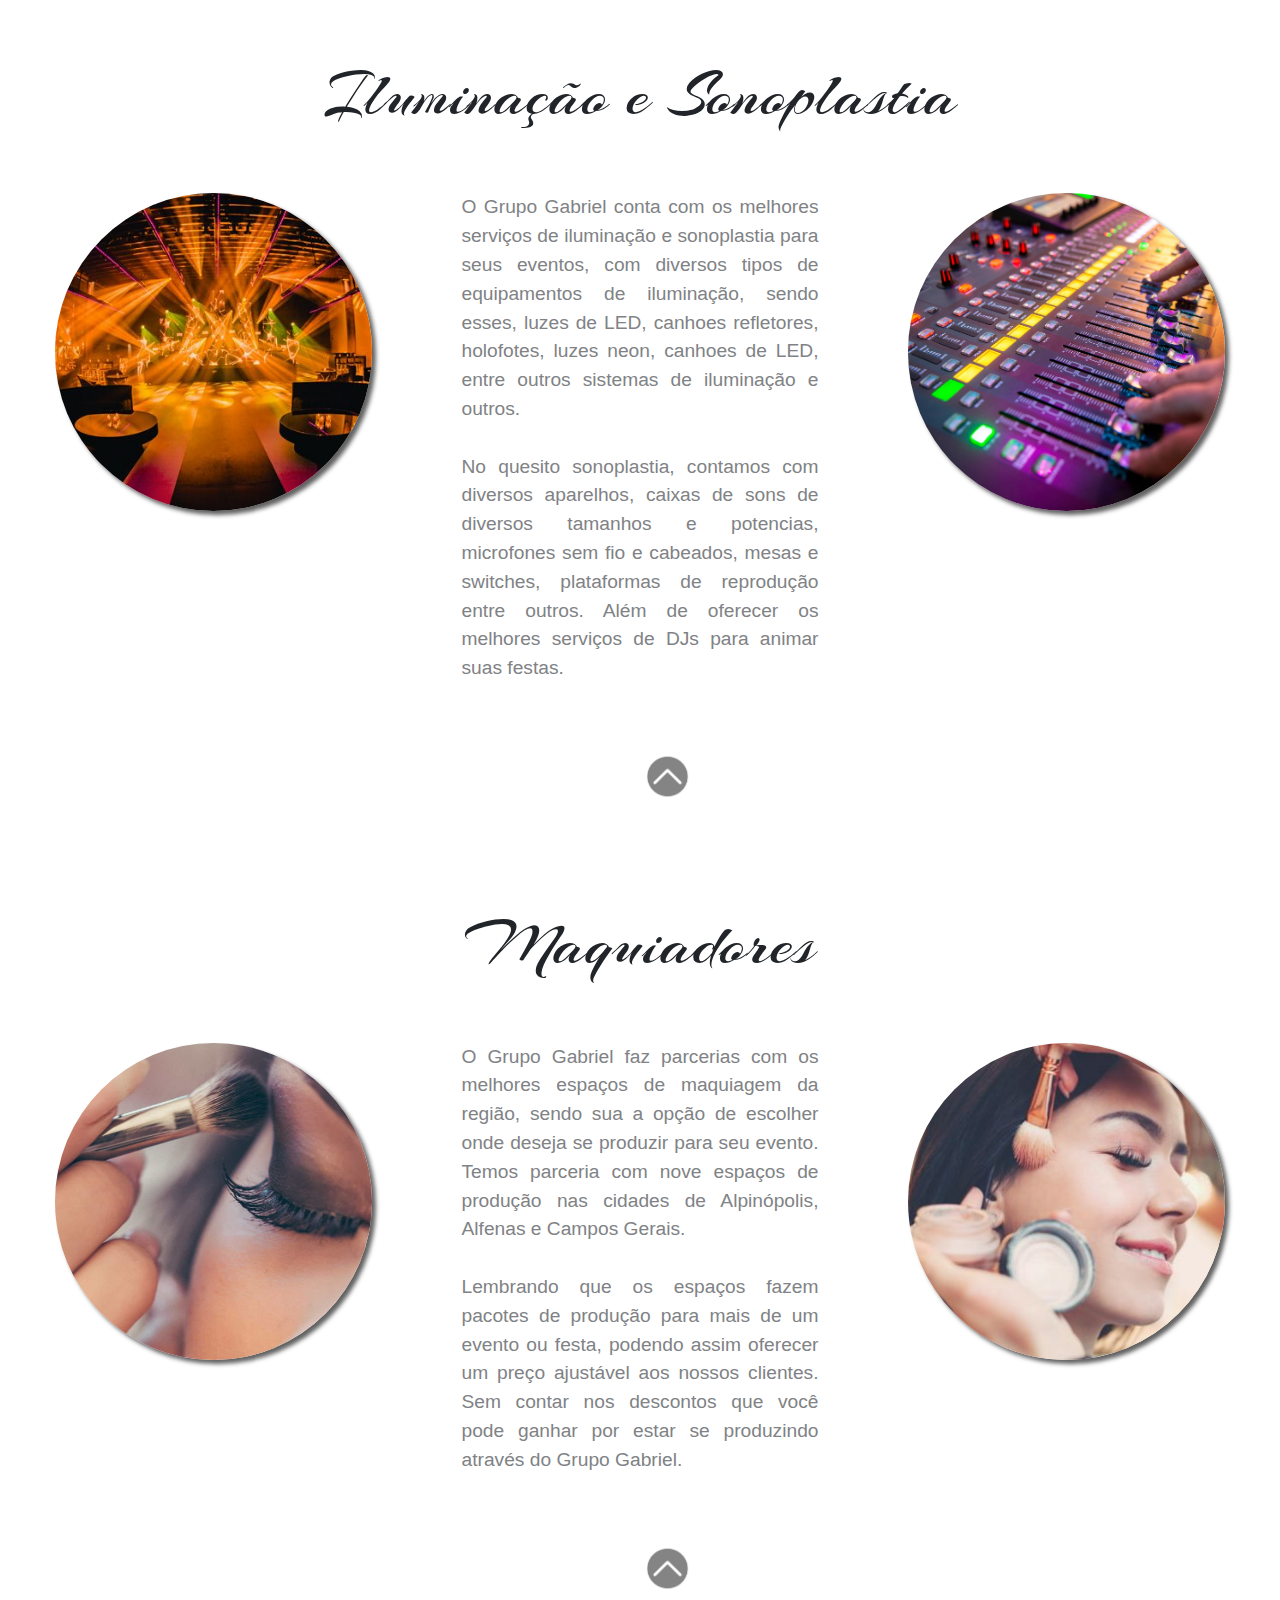
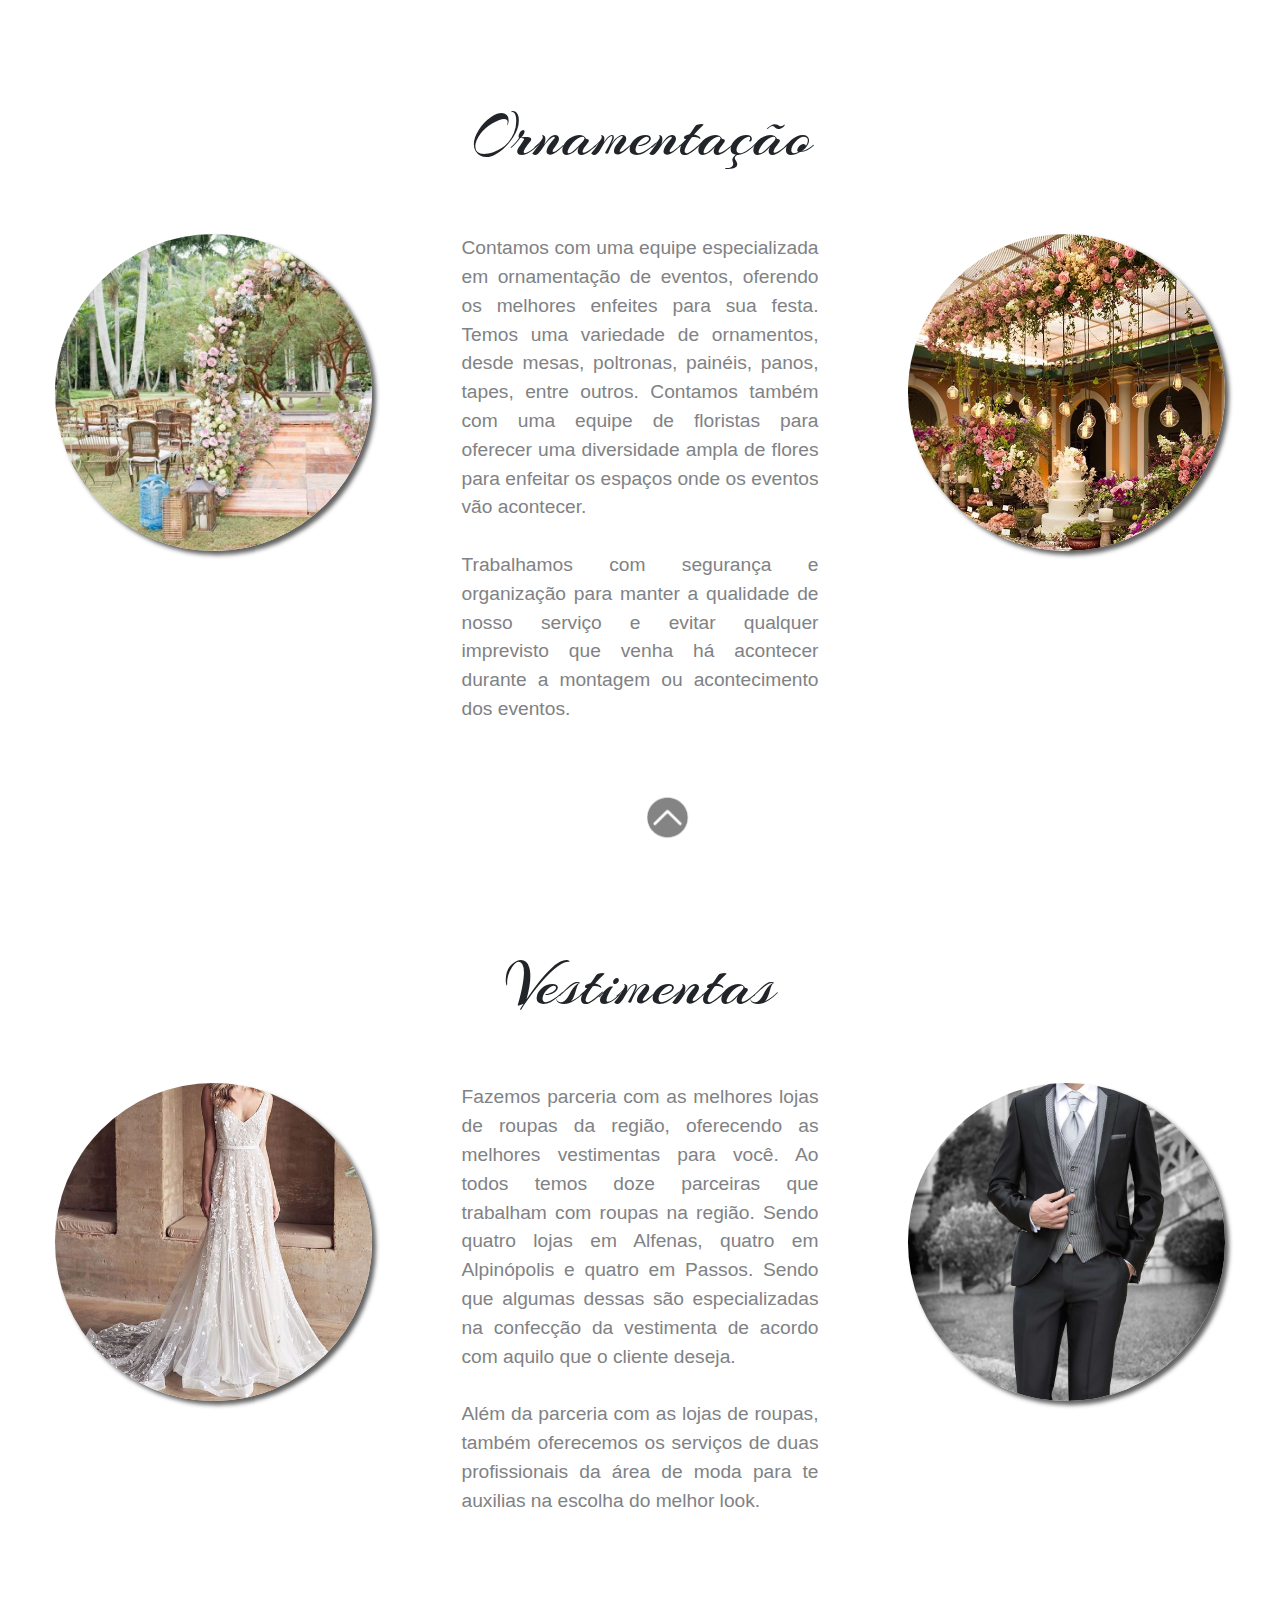
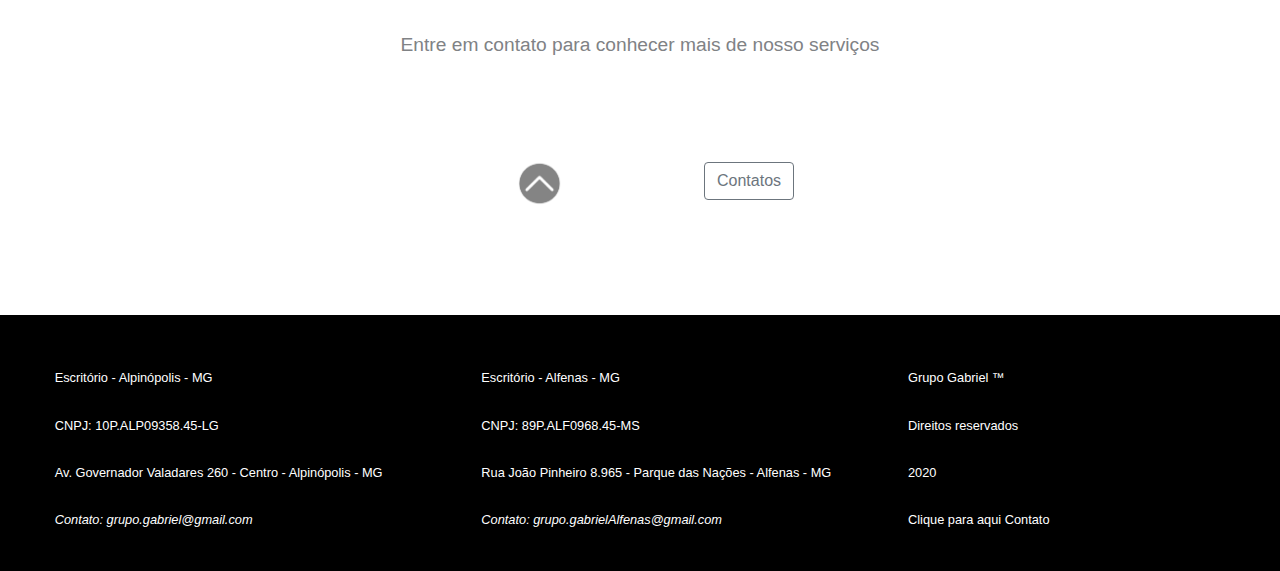
<file: pages/pagesServer.html>
<!DOCTYPE html>
<html lang="en">
    <!-- HEAD -->
    <head>
        <title>Grupo Gabriel</title>
        <meta charset="utf-8">
        <meta name="viewport" content="width=device-width, initial-scale=1">

        <link rel="stylesheet" type="text/css" href="../bootstrap/css/bootstrap.min.css">
        <link rel="stylesheet" type="text/css" href="../css/index.css">
        <link rel="stylesheet" type="text/css" href="../css/eventsParcials.css">
        <link rel="stylesheet" type="text/css" href="../css/serverParcials.css">

        <link rel="icon" type="imagem/png" href="../images/logo].png" />

        <link rel="stylesheet" href="https://maxcdn.bootstrapcdn.com/bootstrap/4.5.2/css/bootstrap.min.css">
        
        <script src="https://ajax.googleapis.com/ajax/libs/jquery/3.5.1/jquery.min.js"></script>
        <script src="https://cdnjs.cloudflare.com/ajax/libs/popper.js/1.16.0/umd/popper.min.js"></script>
        <script src="https://maxcdn.bootstrapcdn.com/bootstrap/4.5.2/js/bootstrap.min.js"></script>
    
    </head>

    <!-- BODY -->
    <body>
        <!-- HEADER -->
        <nav class="navbar navbar-expand navbar-dark" id="topo">
            <div class="container-fluid">
                <div class="navbar-header">
                    <a class="navbar-brand logo-inicio" href=""><img src="/images/logo].png" alt=""></a>   
                </div>
                <div class="collapse navbar-collapse" id="myNavbar">
                    <ul class="navbar-nav row">
                        <li class="nav-item col-md-2" id="home-link">
                            <a class="nav-link" href="../index.html">Home</a>
                        </li>
                        <!-- Dropdown -->
                        <li class="nav-item dropdown options-menu col-md-2" id="home-link" >
                            <a class="nav-link dropdown-toggle" href="#" data-toggle="dropdown">Serviços</a>

                            <div class="dropdown-menu">
                                <a class="dropdown-item" href="#ancoraBufe">Bufê</a>
                                <a class="dropdown-item" href="#ancoraCabelereiro">Cabelereiros</a>
                                <a class="dropdown-item" href="#ancoraCarros">Carros</a>
                                <a class="dropdown-item" href="#ancoraCerimonial">Cerimonial</a>
                                <a class="dropdown-item" href="#ancoraConfeitaria">Confeitaria</a>
                                <a class="dropdown-item" href="#ancoraEspacos">Espaços</a>
                                <a class="dropdown-item" href="#ancoraFotografia">Fotografia</a>
                                <a class="dropdown-item" href="#ancoraMaquiadores">Maquiadores</a>
                                <a class="dropdown-item" href="#ancoraOrnamentacao">Ornamentação</a>
                                <a class="dropdown-item" href="#ancoraSonoplastia">Sonoplastia</a>
                                <a class="dropdown-item" href="#ancoraVestimentas">Vestimentas</a>
                            </div>
                        </li>

                        <li class="nav-item dropdown options-menu col-md-2"  id="home-link">
                            <a class="nav-link dropdown-toggle" href="#" data-toggle="dropdown">Eventos</a>

                            <div class="dropdown-menu">
                                <a class="dropdown-item" href="../pages/aniversario.html">Aniversários</a>
                                <a class="dropdown-item" href="../pages/bailes.html">Bailes</a>
                                <a class="dropdown-item" href="../pages/casamentos.html">Casamentos</a>
                                <a class="dropdown-item" href="../pages/formatura.html">Formaturas</a>
                                <a class="dropdown-item" href="../pages/shows.html">Shows</a>
                            </div>
                        </li>

                        <li class="nav-item dropdown options-menu col-md-2" id="home-link">
                            <a class="nav-link" href="quemSomos.html" style="white-space: nowrap;">Quem somos</a>
                        </li>

                        <li class="nav-item dropdown options-menu col-md-1" id="home-link">
                            <a class="nav-link" href="contact.html">Contato</a>
                        </li>

                    </ul>
                </div>
            </div>
        </nav>

        <main>
            <!-- Title -->
            <div class="container-fluid title dark" >
                <h1>Serviços</h1>
            </div>

            <!-- Carrossel -->
            <div id="demo" class="carousel slide" data-ride="carousel">
                <ul class="carousel-indicators">
                    <li data-target="#demo" data-slide-to="0" class="active"></li>
                    <li data-target="#demo" data-slide-to="1"></li>     
                </ul>

                <div class="carousel-inner">
                    <div class="carousel-item active">
                        <img src="../images/servicos/slider04.jpg" alt="Chicago" width="1100" height="500">
                        <div class="carousel-caption">
                            <h1>Grupo Gabriel</h1>
                            <p>Oferecendo os melhores serviços</p>
                        </div>   
                    </div>

                    <div class="carousel-item">
                        <img src="../images/servicos/slider02.jpg" alt="Festa" width="1100" height="500">
                        
                        <div class="carousel-caption">
                            <h1>Realizando seus sonhos</h1>
                            <p>Eternizando momentos</p>
                        </div>   
                    </div>
                </div>

                <a class="carousel-control-prev" href="#demo" data-slide="prev">
                    <span class="carousel-control-prev-icon"></span>
                </a>
                <a class="carousel-control-next" href="#demo" data-slide="next">
                    <span class="carousel-control-next-icon"></span>
                </a>
            </div>

            <!-- Conteudo -->

            <div class="container-fluid dest-Server" id="bufe">
                <h2 id="ancoraBufe">Bufê</h2>

                <div class="row">
                    <div class="col-md-4" >
                        <img src="../images/servicos/bufe01.jpg"  class="rounded-circle" width="80%" height="80%" id="imgDesc" alt="Image">
                    </div>
                    <div class="container col-md-4 descricao">
                        <p>Contamos com uma equipe especializada em serviços de bufê, são garçons, cozinheiros, bartenders entre outros. Além de conter pratarias e louças da melhor qualidade, com pratos, talheres, taças, panos, bandejas entre outros objetos do nosso bufê que oferecemos para trazer o melhor para sua festa. Temos três equipes diferentes para que possamos sempre estar disponível a atendê-lo. </p>
                    </div>
                    <div class="col-md-4" >
                        <img src="../images/servicos/bufe02.jpg"   class="rounded-circle" width="70%" height="70%" id="imgDesc" alt="Image">
                    </div>
                </div>

                <div class="returnTop-2">
                    <a href="#topo"><img src="../images/boton-top.png" alt="Topo"></a>
                </div>
            </div>

            

            <div class="container-fluid dest-Server" id="cabelereiro">
                <h2 id="ancoraCabelereiro">Cabeleireiro</h2>

                <div class="row">
                    <div class="col-md-4" >
                        <img src="../images/servicos/cabelereiro01.jpg"   id="imgDesc" alt="Image">
                    </div>
                    <div class="container col-md-4 descricao">
                        <p>O Grupo Gabriel faz parcerias com os melhores cabelereiros da região, você tem a opção de escolher onde deseja se produzir para seu evento. Ao todo temos parceria com onze espaços de produção nas cidades de Alpinópolis, Alfenas e Campos Gerais. Sendo que dois desses espaços são exclusivos opara o corte de cabelo masculino. 
                            <br><br>
                        Lembrando que os espaços fazem pacotes de produção para mais de um evento ou festa, podendo assim oferecer um preço ajustável aos nossos clientes. Sem contar nos descontos que você pode ganhar por estar se produzindo através do Grupo Gabriel. 
                        </p>
                    </div>
                    <div class="col-md-4" >
                        <img src="../images/servicos/cabelereiro02.jpg"   id="imgDesc" alt="Image">
                    </div>
                </div>
                
                <div class="returnTop-2">
                    <a href="#topo"><img src="../images/boton-top.png" alt="Topo"></a>
                </div>
            </div>

            

            <div class="container-fluid dest-Server" id="carros">
                <h2 id="ancoraCarros">Carros</h2>

                <div class="row">
                    <div class="col-md-4" >
                        <img src="../images/servicos/carros01.jpg"   id="imgDesc" alt="Image">
                    </div>
                    <div class="container col-md-4 descricao">
                        <p>Pensando em conforto e luxo para te levar aos melhores eventos e festas, o Grupo Gabriel oferece serviços de trasporte executivo com motoristas capacitados e experientes para te levar onde você precise estar. 
                            <br><br>
                        Contamos com uma frota de sete veículos para melhor atendê-lo, sendo esses: uma van executiva, dois Honda Civic 2019 LT, dois Cruze Chevrolet LT, uma BMW 320i e uma Mercedes AMG classe A. Oferecendo o melhor em conforto e segurança para você e sua festa. 
                             </p>
                    </div>
                    <div class="col-md-4" >
                        <img src="../images/servicos/carros02.jpg"   id="imgDesc" alt="Image">
                    </div>
                </div>

                <div class="returnTop-2">
                    <a href="#topo"><img src="../images/boton-top.png" alt="Topo"></a>
                </div>
            </div>

            

            <div class="container-fluid dest-Server" id="cerimonial">
                <h2 id="ancoraCerimonial">Cerimonial</h2>

                <div class="row">
                    <div class="col-md-4" >
                        <img src="../images/servicos/cerimonial01.jpg"   id="imgDesc" alt="Image">
                    </div>
                    <div class="container col-md-4 descricao">
                        <p>Pensando em tudo que uma festa precisa para que ocorra da maneira que os clientes desejam, é preciso alguém que fique responsável pela organização da mesma. Pensando nisso nós oferecemos para você uma equipe especial de cerimoniários, responsáveis e qualificados para a organização de seus eventos. <br><br>
                        Contamos com três equipes diferentes para podermos ter sempre à disposição necessária para te atender. 
                             </p>
                    </div>
                    <div class="col-md-4" >
                        <img src="../images/servicos/cerimonial02.jpg"   id="imgDesc" alt="Image">
                    </div>
                </div>

                <div class="returnTop-2">
                    <a href="#topo"><img src="../images/boton-top.png" alt="Topo"></a>
                </div>
            </div>

            

            <div class="container-fluid dest-Server" id="confeitaria">
                <h2 id="ancoraConfeitaria">Confeitaria</h2>

                <div class="row">
                    <div class="col-md-4" >
                        <img src="../images/servicos/confeitaria01.jpg"   id="imgDesc" alt="Image">
                    </div>
                    <div class="container col-md-4 descricao">
                        <p>Para que uma festa seja completa, não pode faltar os doces, para trazer um sabor mais que especial para o evento. Sendo assim o Grupo Gabriel tem parceria com as melhores confeitarias da nossa região, oferendo o que há de melhor no mercado doceiro. Desde bolos de diversos tamanhos até mesmo doces personalizados. <br><br>
                        São ao todo oito confeitarias que acreditam em nosso trabalho, e fazem parceria conosco, para levar o que há de melhor no mercado para sua festa. Sendo 4 em Alfenas, 2 em Alpinópolis e 2 em Passos.
                        </p>
                    </div>
                    <div class="col-md-4" >
                        <img src="../images/servicos/confeitaria02.jpg"   id="imgDesc" alt="Image">
                    </div>
                </div>

                <div class="returnTop-2">
                    <a href="#topo"><img src="../images/boton-top.png" alt="Topo"></a>
                </div>
            </div>

            

            <div class="container-fluid dest-Server" id="espacos">
                <h2 id="ancoraEspacos">Espaços</h2>

                <div class="row">
                    <div class="col-md-4" >
                        <img src="../images/servicos/espaço01.jpg"   id="imgDesc" alt="Image">
                    </div>
                    <div class="container col-md-4 descricao" style="height:40% ;">
                        <p>Em Alfenas temos a disposição dois espaços cobertos com capacidade superior a 3 mil pessoas, uma casa de verão afastada da cidade equipada com piscinas e churrasqueiras, além de espaço interno com cozinha e banheiros, juntamente com 14 quartos. <br><br>
                        Em Alpinópolis contamos com dois espaços cobertos, com capacidade máxima de 4 mil pessoas, uma casa de verão.  E por fim o local mais procurado por nossos clientes, a fazenda Imperial, com espaço ao ar livre para realização de cerimonias, e espaço coberto com capacidade para 3 mil pessoas, juntamente com uma casa de campo com 20 quartos sendo 4 suítes, além de banheiros e cozinha industrial.  
                        </p>
                    </div>
                    <div class="col-md-4" >
                        <img src="../images/servicos/espaço02.jpg"   id="imgDesc" alt="Image">
                    </div>
                </div>

                <div class="returnTop-2">
                    <a href="#topo"><img src="../images/boton-top.png" alt="Topo"></a>
                </div>
            </div>

            

            <div class="container-fluid dest-Server" id="fotografia">
                <h2 id="ancoraFotografia">Fotografia</h2>

                <div class="row">
                    <div class="col-md-4" >
                        <img src="../images/servicos/fotografia01.jpg"   id="imgDesc" alt="Image">
                    </div>
                    <div class="container col-md-4 descricao">
                        <p>Os melhores momentos precisam ser registrados para sempre, e pensando nisso trabalhamos com uma equipe especializada em fotografia e filmagens. Para todas as ocasiões desde ensaios a filmagens de batizados. Além da disposição durante os eventos, nossa equipe também conta com estúdios de fotografia.
                            <br><br>
                        Trabalhando com os melhores equipamentos de fotografia e filmagem nossa equipe conta também com drones, câmeras a prova de água, câmeras especiais e cabines de fotos para alegrar ainda mais seus eventos. 
                        </p>
                    </div>
                    <div class="col-md-4" >
                        <img src="../images/servicos/fotografia02.jpg"   id="imgDesc" alt="Image">
                    </div>
                </div>

                <div class="returnTop-2">
                    <a href="#topo"><img src="../images/boton-top.png" alt="Topo"></a>
                </div>
            </div>

            <div class="container-fluid dest-Server" id="sonoplastia">
                <h2 id="ancoraSonoplastia">Iluminação e Sonoplastia</h2>

                <div class="row">
                    <div class="col-md-4" >
                        <img src="../images/servicos/iluminação.jpg"   id="imgDesc" alt="Image">
                    </div>
                    <div class="container col-md-4 descricao">
                        <p>O Grupo Gabriel conta com os melhores serviços de iluminação e sonoplastia para seus eventos, com diversos tipos de equipamentos de iluminação, sendo esses, luzes de LED, canhoes refletores, holofotes, luzes neon, canhoes de LED, entre outros sistemas de iluminação e outros. <br><br>
                        No quesito sonoplastia, contamos com diversos aparelhos, caixas de sons de diversos tamanhos e potencias, microfones sem fio e cabeados, mesas e switches, plataformas de reprodução entre outros. Além de oferecer os melhores serviços de DJs para animar suas festas. 
                        </p>
                    </div>
                    <div class="col-md-4" >
                        <img src="../images/servicos/sonoplastia.jpg"   id="imgDesc" alt="Image">
                    </div>
                </div>

                <div class="returnTop-2">
                    <a href="#topo"><img src="../images/boton-top.png" alt="Topo"></a>
                </div>
            </div>

            <div class="container-fluid dest-Server" id="maquiadores">
                <h2 id="ancoraMaquiadores">Maquiadores</h2>

                <div class="row">
                    <div class="col-md-4" >
                        <img src="../images/servicos/maquiadora01.jpg"   id="imgDesc" alt="Image">
                    </div>
                    <div class="container col-md-4 descricao">
                        <p>O Grupo Gabriel faz parcerias com os melhores espaços de maquiagem da região, sendo sua a opção de escolher onde deseja se produzir para seu evento. Temos parceria com nove espaços de produção nas cidades de Alpinópolis, Alfenas e Campos Gerais. <br><br>
                        Lembrando que os espaços fazem pacotes de produção para mais de um evento ou festa, podendo assim oferecer um preço ajustável aos nossos clientes. Sem contar nos descontos que você pode ganhar por estar se produzindo através do Grupo Gabriel. 
                        </p>
                    </div>
                    <div class="col-md-4" >
                        <img src="../images/servicos/maquiadora02.jpg"   id="imgDesc" alt="Image">
                    </div>
                </div>

                <div class="returnTop-2">
                    <a href="#topo"><img src="../images/boton-top.png" alt="Topo"></a>
                </div>
            </div>

            

            <div class="container-fluid dest-Server" id="ornamentacao">
                <h2 id="ancoraOrnamentacao">Ornamentação</h2>

                <div class="row">
                    <div class="col-md-4" >
                        <img src="../images/servicos/ornamentacao01.jpg"   id="imgDesc" alt="Image">
                    </div>
                    <div class="container col-md-4 descricao">
                        <p>Contamos com uma equipe especializada em ornamentação de eventos, oferendo os melhores enfeites para sua festa. Temos uma variedade de ornamentos, desde mesas, poltronas, painéis, panos, tapes, entre outros. Contamos também com uma equipe de floristas para oferecer uma diversidade ampla de flores para enfeitar os espaços onde os eventos vão acontecer. <br><br>
                        Trabalhamos com segurança e organização para manter a qualidade de nosso serviço e evitar qualquer imprevisto que venha há acontecer durante a montagem ou acontecimento dos eventos.
                        </p>
                    </div>
                    <div class="col-md-4" >
                        <img src="../images/servicos/ornamentacao02.jpg"   id="imgDesc" alt="Image">
                    </div>
                </div>

                <div class="returnTop-2">
                    <a href="#topo"><img src="../images/boton-top.png" alt="Topo"></a>
                </div>
            </div>
        

            <div class="container-fluid dest-Server" id="vestimentas">
                <h2 id="ancoraVestimentas">Vestimentas</h2>

                <div class="row">
                    <div class="col-md-4" >
                        <img src="../images/servicos/vestimentas01.jpg"   id="imgDesc" alt="Image">
                    </div>
                    <div class="container col-md-4 descricao">
                        <p>Fazemos parceria com as melhores lojas de roupas da região, oferecendo as melhores vestimentas para você. Ao todos temos doze parceiras que trabalham com roupas na região. Sendo quatro lojas em Alfenas, quatro em Alpinópolis e quatro em Passos. Sendo que algumas dessas são especializadas na confecção da vestimenta de acordo com aquilo que o cliente deseja. <br><br>
                        Além da parceria com as lojas de roupas, também oferecemos os serviços de duas profissionais da área de moda para te auxilias na escolha do melhor look. 
                        </p>
                    </div>
                    <div class="col-md-4" >
                        <img src="../images/servicos/vestimentas02.jpg"   id="imgDesc" alt="Image">
                    </div>
                </div>
            </div>

            <div>
                <p id="text-fim">Entre em contato para conhecer mais de nosso serviços</p>
            </div>

            <div class="returnTop-3">
                <a href="#topo"><img src="../images/boton-top.png" alt="Topo"></a>
                <a href="contact.html"><button type="button" class="btn btn-outline-secondary">Contatos</button></a>
                
            </div>
        </main>
        <!-- FOOTER -->
        <footer class="container-fluid">
            <div class="row">
                <div class=" fo-info col-md-4">
                    <p>Escritório - Alpinópolis - MG</p>
                    <p>CNPJ: 10P.ALP09358.45-LG</p>
                    <p>Av. Governador Valadares 260 - Centro - Alpinópolis - MG</p>
                    <p style="font-style: italic;">Contato: grupo.gabriel@gmail.com</p>
                </div>

                <div class=" fo-info col-md-4">
                    <p>Escritório - Alfenas - MG</p>     
                    <p>CNPJ: 89P.ALF0968.45-MS</p>
                    <p>Rua João Pinheiro 8.965 - Parque das Nações - Alfenas - MG </p>
                    <p style="font-style: italic;">Contato: grupo.gabrielAlfenas@gmail.com</p>
                </div>

                <div class=" fo-info col-md-4">
                    <p>Grupo Gabriel ™</p>
                    <p>Direitos reservados </p>
                    <p>2020 </p>
                    <a href="contact.html"><p>Clique para aqui Contato</p></a>
                </div>

            </div>
            
        </footer> 
    </body>
</html>
</file>
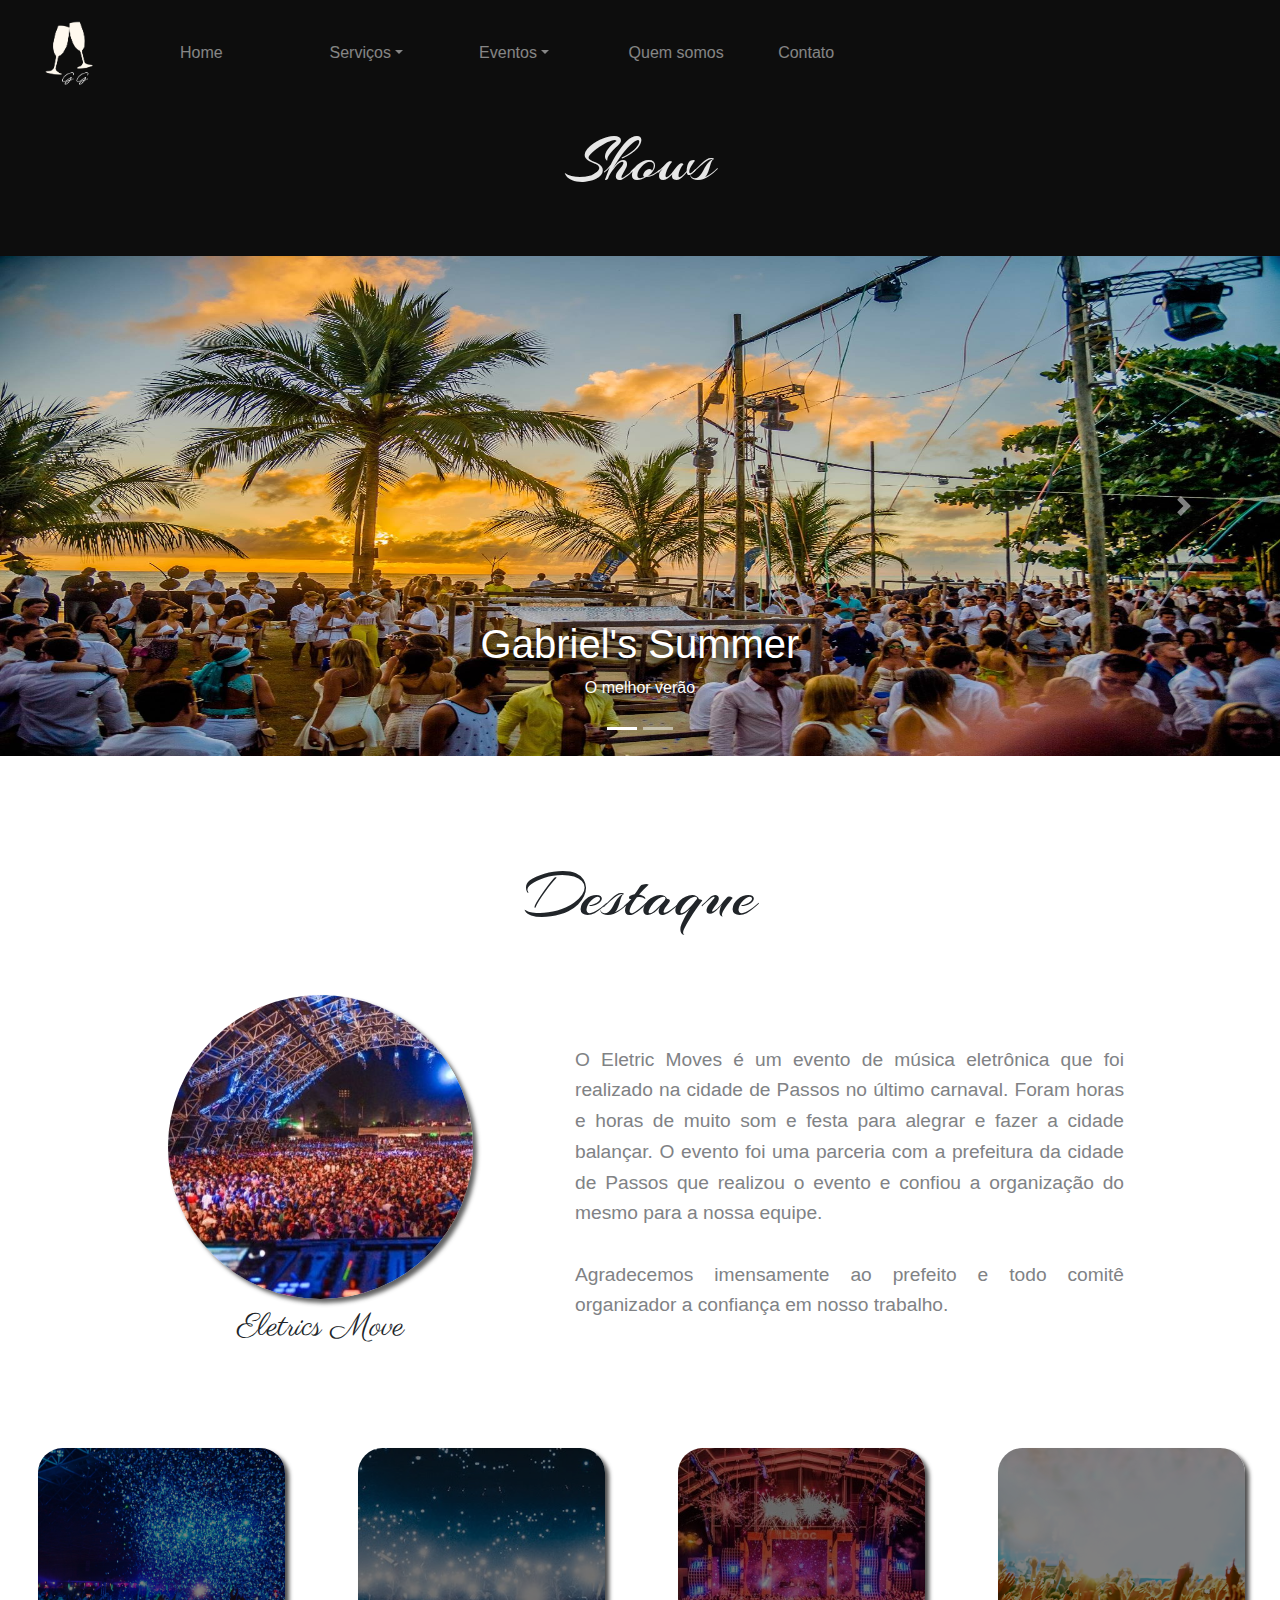
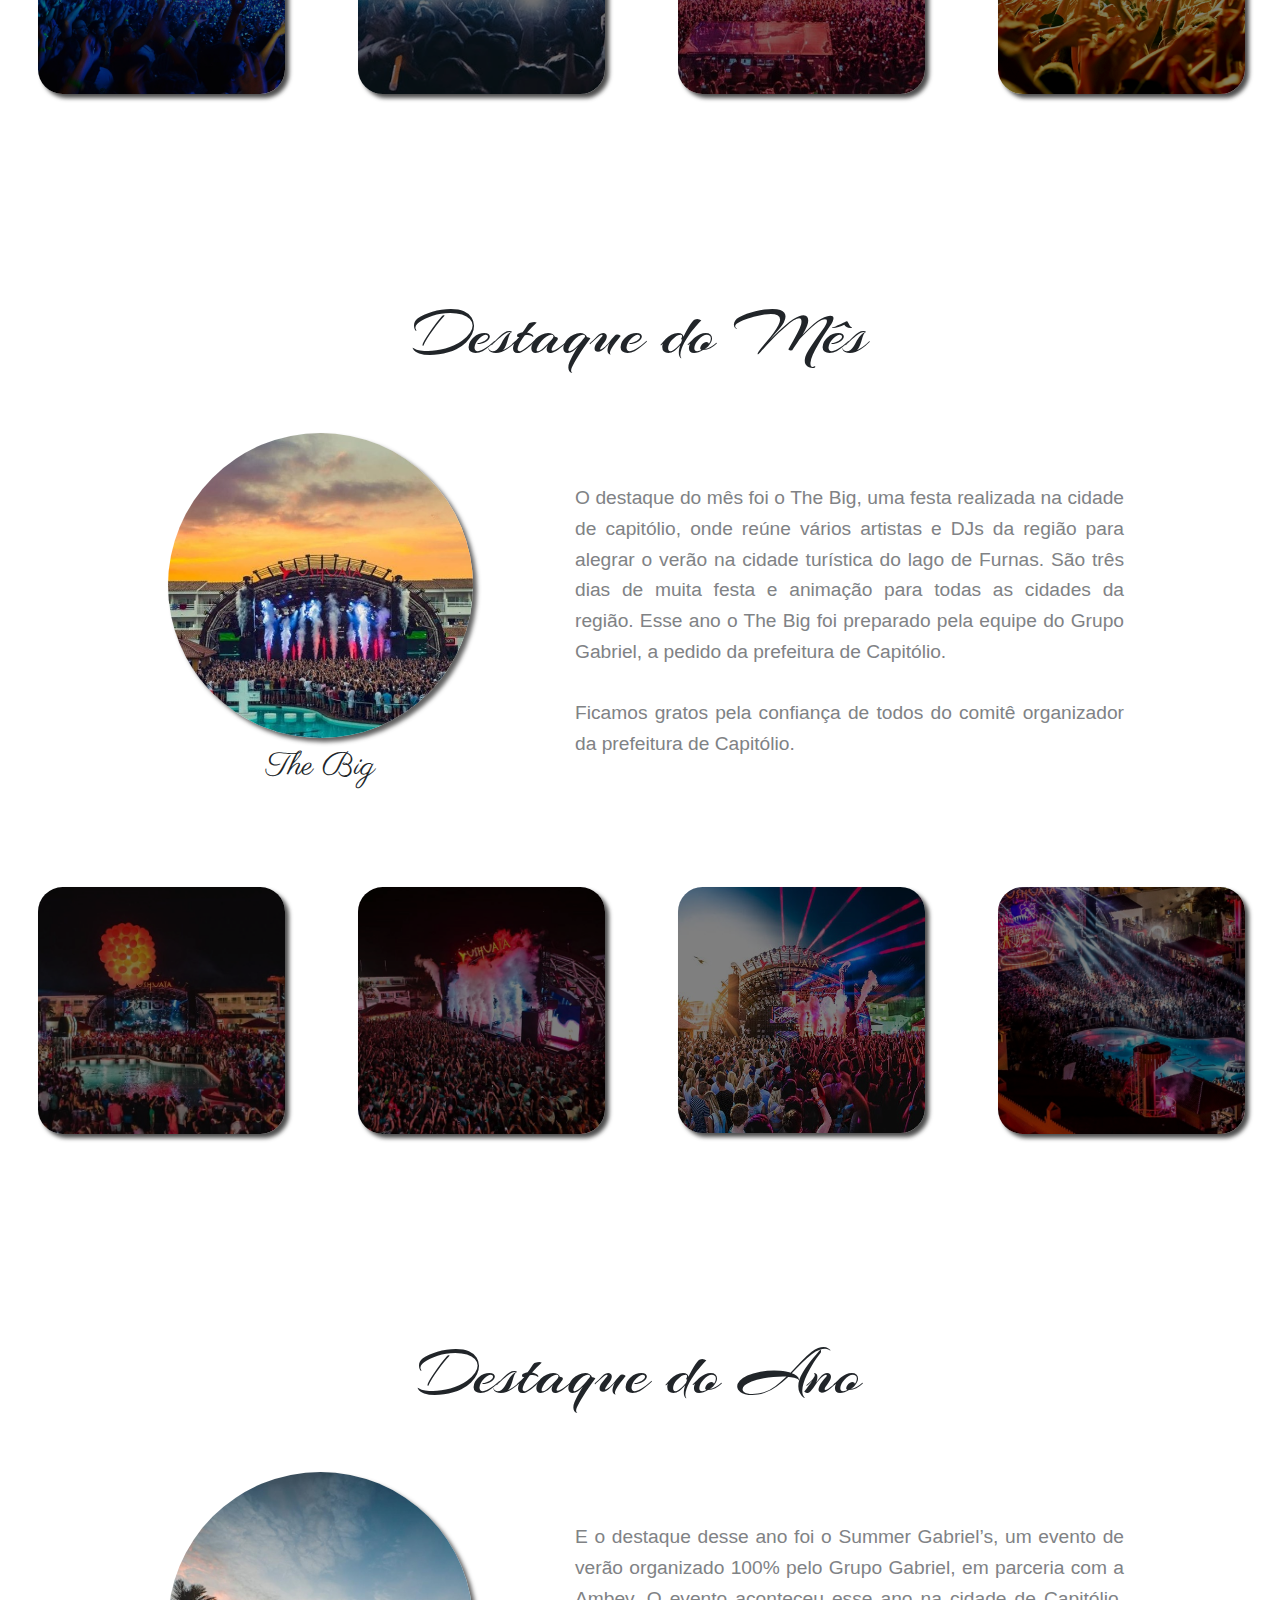
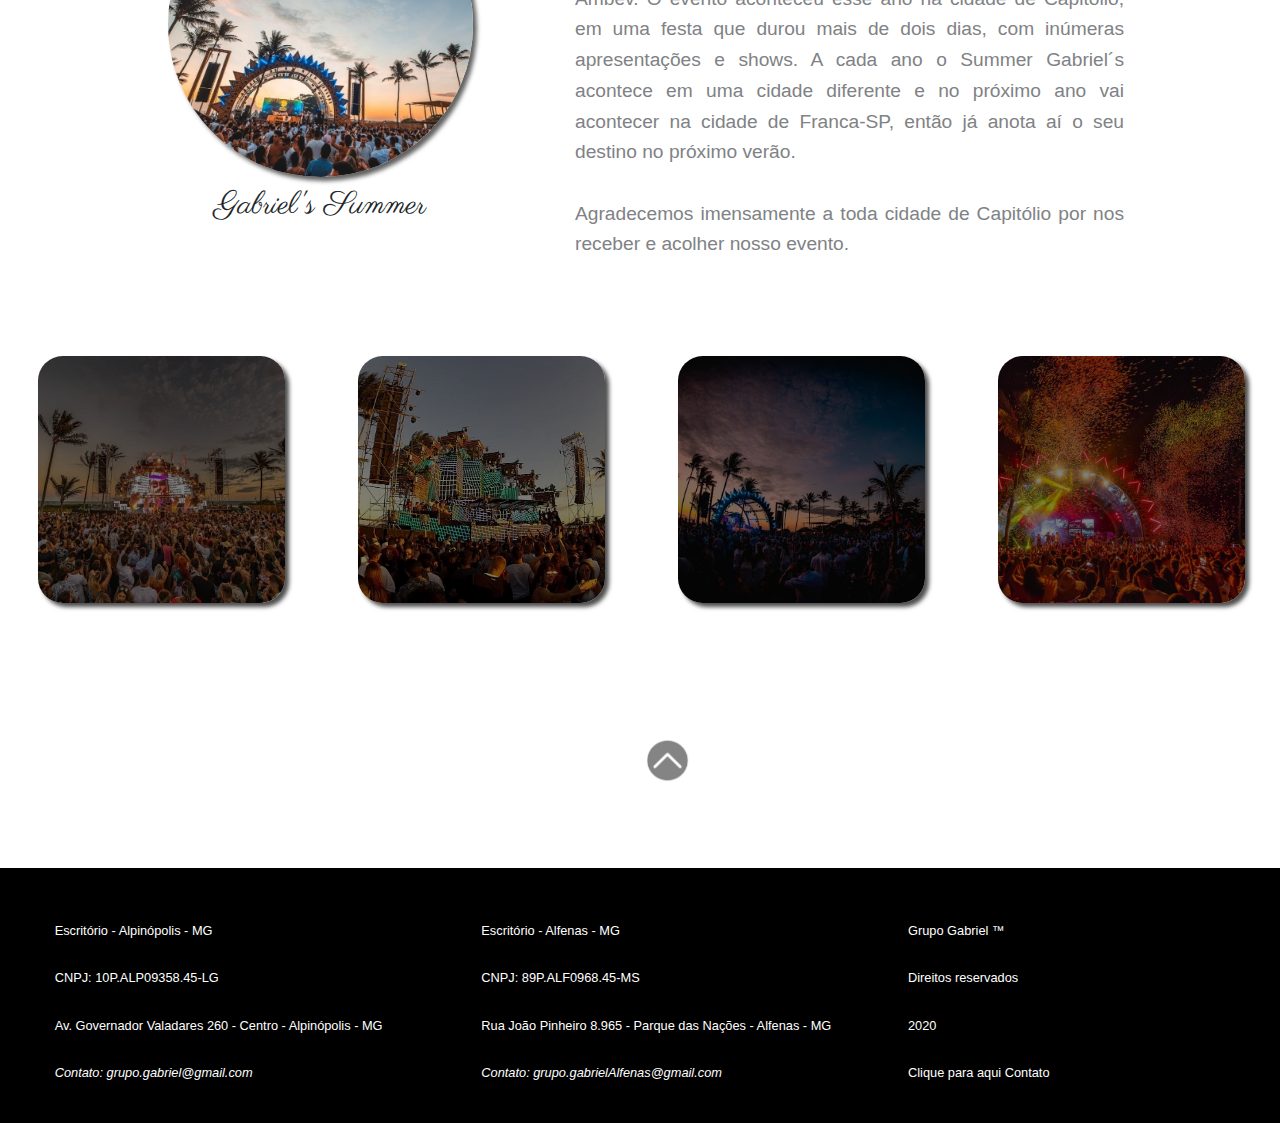
<file: pages/shows.html>
<!DOCTYPE html>
<html lang="en">
    <!-- HEAD -->
    <head>
        <title>Grupo Gabriel</title>
        <meta charset="utf-8">
        <meta name="viewport" content="width=device-width, initial-scale=1">

        <link rel="stylesheet" type="text/css" href="../bootstrap/css/bootstrap.min.css">
        <link rel="stylesheet" type="text/css" href="../css/index.css">
        <link rel="stylesheet" type="text/css" href="../css/eventsParcials.css">

        <link rel="stylesheet" href="https://maxcdn.bootstrapcdn.com/bootstrap/4.5.2/css/bootstrap.min.css">
        
        <link rel="icon" type="imagem/png" href="../images/logo].png" />

        <script src="https://ajax.googleapis.com/ajax/libs/jquery/3.5.1/jquery.min.js"></script>
        <script src="https://cdnjs.cloudflare.com/ajax/libs/popper.js/1.16.0/umd/popper.min.js"></script>
        <script src="https://maxcdn.bootstrapcdn.com/bootstrap/4.5.2/js/bootstrap.min.js"></script>
    
    </head>

    <!-- BODY -->
    <body>
        <!-- HEADER -->
        <nav class="navbar navbar-expand navbar-dark" id="topo">
            <div class="container-fluid">
                <div class="navbar-header">
                    <a class="navbar-brand logo-inicio" href=""><img src="/images/logo].png" alt=""></a>   
                </div>
                <div class="collapse navbar-collapse" id="myNavbar">
                    <ul class="navbar-nav row">
                        <li class="nav-item col-md-2" id="home-link">
                            <a class="nav-link" href="../index.html">Home</a>
                        </li>
                        <!-- Dropdown -->
                        <li class="nav-item dropdown options-menu col-md-2" id="home-link" >
                            <a class="nav-link dropdown-toggle" href="#" data-toggle="dropdown">Serviços</a>

                            <div class="dropdown-menu">
                                <a class="dropdown-item" href="pagesServer.html#ancoraBufe">Bufê</a>
                                <a class="dropdown-item" href="pagesServer.html#ancoraCabelereiro">Cabelereiros</a>
                                <a class="dropdown-item" href="pagesServer.html#ancoraCarros">Carros</a>
                                <a class="dropdown-item" href="pagesServer.html#ancoraCerimonial">Cerimonial</a>
                                <a class="dropdown-item" href="pagesServer.html#ancoraConfeitaria">Confeitaria</a>
                                <a class="dropdown-item" href="pagesServer.html#ancoraEspacos">Espaços</a>
                                <a class="dropdown-item" href="pagesServer.html#ancoraFotografia">Fotografia</a>
                                <a class="dropdown-item" href="pagesServer.html#ancoraMaquiadores">Maquiadores</a>
                                <a class="dropdown-item" href="pagesServer.html#ancoraOrnamentacao">Ornamentação</a>
                                <a class="dropdown-item" href="pagesServer.html#ancoraSonoplastia">Sonoplastia</a>
                                <a class="dropdown-item" href="pagesServer.html#ancoraVestimentas">Vestimentas</a>
                                <a class="dropdown-item" href="pagesServer.html">Geral</a>

                            </div>
                        </li>

                        <li class="nav-item dropdown options-menu col-md-2"  id="home-link">
                            <a class="nav-link dropdown-toggle" href="#" data-toggle="dropdown">Eventos</a>

                            <div class="dropdown-menu">
                                <a class="dropdown-item" href="../pages/aniversario.html">Aniversários</a>
                                <a class="dropdown-item" href="../pages/bailes.html">Bailes</a>
                                <a class="dropdown-item" href="../pages/casamentos.html">Casamentos</a>
                                <a class="dropdown-item" href="../pages/formatura.html">Formaturas</a>
                                <a class="dropdown-item" href="../pages/shows.html">Shows</a>
                            </div>
                        </li>

                        <li class="nav-item dropdown options-menu col-md-2" id="home-link">
                            <a class="nav-link" href="quemSomos.html" style="white-space: nowrap;">Quem somos</a>
                        </li>

                        <li class="nav-item dropdown options-menu col-md-1" id="home-link">
                            <a class="nav-link" href="contact.html">Contato</a>
                        </li>

                    </ul>
                </div>
            </div>
        </nav>

        <main>

            <!-- Title -->
            <div class="container-fluid title dark" >
                <h1>Shows</h1>
            </div>

            <!-- Carrossel -->
            <div id="demo" class="carousel slide" data-ride="carousel">
                <ul class="carousel-indicators">
                    <li data-target="#demo" data-slide-to="0" class="active"></li>
                    <li data-target="#demo" data-slide-to="1"></li>
                    
                </ul>

                <div class="carousel-inner">
                    <div class="carousel-item active">
                        <img src="../images/show/slider.jpg" alt="Chicago" width="1100" height="500">
                        <div class="carousel-caption">
                            <h1>Gabriel's Summer</h1>
                            <p>O melhor verão</p>
                        </div>   
                    </div>

                    <div class="carousel-item">
                        <img src="../images/show/slider02.jpg" alt="Los Angeles" width="1100" height="500">
                        
                        <div class="carousel-caption">
                            <h1>Vem curtir os melhores shows</h1>
                            <p>Grupo Gabriel</p>
                        </div>   
                    </div>

                </div>

                <a class="carousel-control-prev" href="#demo" data-slide="prev">
                    <span class="carousel-control-prev-icon"></span>
                </a>
                <a class="carousel-control-next" href="#demo" data-slide="next">
                    <span class="carousel-control-next-icon"></span>
                </a>
            </div>

            <!-- Conteudo -->

            <div class="container-fluid dest-mes" id="semana">
                <h2 id="ancoraSemana">Destaque</h2>

                <div class="row">
                    <div class="col-md-6" >
                        <img src="../images/show/showB.jpg"   id="imgSemana" alt="Image">
                        <p id="name-event">Eletrics Move</p> 
                    </div>

                    <div class="container col-md-6 descricao">
                        <p>O Eletric Moves é um evento de música eletrônica que foi realizado na cidade de Passos no último carnaval. Foram horas e horas de muito som e festa para alegrar e fazer a cidade balançar. O evento foi uma parceria com a prefeitura da cidade de Passos que realizou o evento e confiou a organização do mesmo para a nossa equipe. <br><br>
                        Agradecemos imensamente ao prefeito e todo comitê organizador a confiança em nosso trabalho.
                        </p>
                    </div>
                </div>

                <div class=" row mini-dest">
                    <div class="col-md-3">
                        <img src="../images/show/showB1.jpg" style="height: auto;" alt="Image">
                    </div>
                    <div class="col-md-3">
                        <img src="../images/show/showB2.jpg"style="height: auto;"  alt="Image">
                    </div>
                    <div class="col-md-3">
                        <img src="../images/show/showB3.jpg" style="height: auto;" alt="Image">
                    </div>
                    <div class="col-md-3">
                        <img src="../images/show/showB4.png" style="height: auto;" alt="Image">
                    </div>
                    
                </div>
            </div>

            <div class="container-fluid dest-mes" id="mes">
                <h2>Destaque do Mês</h2>

                <div class="row">
                    <div class="col-md-6">
                        <img src="../images/show/showA.jpg"   id="imgMes" alt="Image">
                        <p id="name-event">The Big</p> 
                    </div>

                    <div class="container col-md-6 descricao">
                        <p>O  destaque do mês foi o The Big, uma festa realizada na cidade de capitólio, onde reúne vários artistas e DJs da região para alegrar o verão na cidade turística do lago de Furnas. São três dias de muita festa e animação para todas as cidades da região. Esse ano o The Big foi preparado pela equipe do Grupo Gabriel, a pedido da prefeitura de Capitólio. <br><br>
                        Ficamos gratos pela confiança de todos do comitê organizador da prefeitura de Capitólio. 
                         </p>
                    </div>
                </div>

                <div class=" row mini-dest">
                    <div class="col-md-3">
                        <img src="../images/show/showA1.jpg" style="height: auto;" alt="Image">
                    </div>
                    <div class="col-md-3">
                        <img src="../images/show/showA2.jpg"style="height: auto;"  alt="Image">
                    </div>
                    <div class="col-md-3">
                        <img src="../images/show/showA3.jpg" style="height: auto;" alt="Image">
                    </div>
                    <div class="col-md-3">
                        <img src="../images/show/showA4.jpg" style="height: auto;" alt="Image">
                    </div>
                    
                </div>
            </div>

            <div class="container-fluid dest-mes" id="ano">
                <h2>Destaque do Ano </h2>

                <div class="row">
                    <div class="col-md-6" id="ancora">
                        <img src="../images/show/showC.jpg" id="imgAno" alt="Image">
                        <p id="name-event">Gabriel's Summer</p> 
                    </div>

                    <div class="container col-md-6 descricao">
                        <p>E o destaque desse ano foi o Summer Gabriel’s, um evento de verão organizado 100% pelo Grupo Gabriel, em parceria com a Ambev. O evento aconteceu esse ano na cidade de Capitólio, em uma festa que durou mais de dois dias, com inúmeras apresentações e shows. A cada ano o Summer Gabriel´s acontece em uma cidade diferente e no próximo ano vai acontecer na cidade de Franca-SP, então já anota aí o seu destino no próximo verão. <br><br>
                        Agradecemos imensamente a toda cidade de Capitólio por nos receber e acolher nosso evento. 
                        </p>
                    </div>
                </div>

                <div class=" row mini-dest">
                    <div class="col-md-3">
                        <img src="../images/show/showC1.jpg" style="height: auto;" alt="Image">
                    </div>
                    <div class="col-md-3">
                        <img src="../images/show/showC2.jpg"style="height: auto;"  alt="Image">
                    </div>
                    <div class="col-md-3">
                        <img src="../images/show/showC3.jpg" style="height: auto;" alt="Image">
                    </div>
                    <div class="col-md-3">
                        <img src="../images/show/showC4.jpg" style="height: auto;" alt="Image">
                    </div>
                    
                </div>
            </div>

            <div class="returnTop">
                <a href="#topo"><img src="../images/boton-top.png" alt="Topo"></a>
            </div>

        </main>
        <!-- FOOTER -->
        <footer class="container-fluid">
            <div class="row">
                <div class=" fo-info col-md-4">
                    <p>Escritório - Alpinópolis - MG</p>
                    <p>CNPJ: 10P.ALP09358.45-LG</p>
                    <p>Av. Governador Valadares 260 - Centro - Alpinópolis - MG</p>
                    <p style="font-style: italic;">Contato: grupo.gabriel@gmail.com</p>
                </div>

                <div class=" fo-info col-md-4">
                    <p>Escritório - Alfenas - MG</p>     
                    <p>CNPJ: 89P.ALF0968.45-MS</p>
                    <p>Rua João Pinheiro 8.965 - Parque das Nações - Alfenas - MG </p>
                    <p style="font-style: italic;">Contato: grupo.gabrielAlfenas@gmail.com</p>
                </div>

                <div class=" fo-info col-md-4">
                    <p>Grupo Gabriel ™</p>
                    <p>Direitos reservados </p>
                    <p>2020 </p>
                    <a href="contact.html"><p>Clique para aqui Contato</p></a>
                </div>

            </div>
            
        </footer> 
    </body>
</html>
</file>
<file: css/index.css>
@charset "UTF-8";

@import url('https://fonts.googleapis.com/css2?family=Arizonia&display=swap');
@import url('https://fonts.googleapis.com/css2?family=Parisienne&display=swap');

body{
    margin:0px auto;
}

/* Remove the navbar's default margin-bottom and rounded borders */ 
.navbar {
    margin-bottom: 0;
    border-radius: 0;
    background-color: rgba(0, 0, 0, 0.95);

}

/* Add a gray background color and some padding to the footer */
footer {
    background-color: #000000;
    margin: 0px auto;
    padding: 25px;
}

.navbar-inverse{
    background-color: #000000;
}



/* --------------------------------- */

body .logo-inicio img{
    width: 110px;
    height: 80px;
} 

body .imagem-centro{
    filter: grayscale(90%);
    width: 100%;
    height: 500px;
}

/* Imagem central */

body #sobre-imagem img{
    border-bottom: 1px solid rgb(0, 0, 0);
}

.carousel-caption h1,
.carousel-caption p{
    text-shadow: 0px 5px 8px rgb(0, 0, 0);
    color: white;  
}

/* Dropdown */
body li#home-link{
    margin-left: 30px;
}

body div.dropdown-menu{
    background-color: rgb(11, 11, 11);
    border-radius: 5px;
    border: #ffffff 1px solid;
}

body div.dropdown-menu a.dropdown-item{
    font-size: 1rem;
    color: #ffffff;
}
body div.dropdown-menu a.dropdown-item:hover{
    background-color: rgba(250, 250, 250, 0.2);
}


/* Destaques */
body .destaques{
    margin-top: 25px;
}

body .destaques h2{
    text-align: center;
    font-family: 'Arizonia', cursive;
    text-shadow: 0px 5px 8px rgb(0, 0, 0);
    font-size: 4.2rem;
    margin-bottom: 25px;
}

body .destaques img{
    filter: brightness(0.5);
    border-radius: 50%;
    height: 17rem;
    margin-top: 30px;
    box-shadow: 4px 4px 4px rgba(50, 50, 50, 0.77);
    width: 17rem;
    /* border-width: 2px;
    border-style: solid;
    border-color: rgb(126, 126, 126); */
    
}

body .destaques img:hover{
    cursor: pointer;
    transform: scale(1.05);
    filter: brightness(1);
    transition: 0.5s;
}

body .destaques p{
    text-align: center;
    font-family: 'Parisienne', cursive;
    font-weight: 500;
    font-size: 2rem;
    margin-top: 5px;
}

/* Voltar ao topo */
body .returnTop img{
    margin-top: 80px;
    margin-left: 50%;
    width: 55px;
    height: 55px;
}

body .returnTop img:hover{
    cursor: pointer;
    transform: scale(1.09);
    transition: 0.2s;
}

/* Footer */

body footer{
    margin-top: 80px;
}

body footer p{
    font-family: 'Gill Sans MT',sans-serif;   
    font-size: 0.8rem;
    color: #ffffff;
    padding-top: 0.2rem;
    text-align: left;
    margin-top: 25px;
    margin-left: 10%;
}


body footer a:hover{
    cursor: pointer;
    font-style: italic;
    font-display: none;
    text-decoration: none;
}


@media screen and ( max-width: 767px ){
    body #myNavbar{
        margin-left: 50px;
    }

    body .carousel{
        display: none;
    }

}
</file>
<file: css/eventsParcials.css>
@charset "UTF-8";

@import url('https://fonts.googleapis.com/css2?family=Arizonia&display=swap');
@import url('https://fonts.googleapis.com/css2?family=Parisienne&display=swap');

main .title{ /*Cor dark navbar*/
    padding-top: 15px;
    height: 150px;
    background-color: rgba(0, 0, 0, 0.95)
}



main .title h1{
    color: rgba(255, 255, 255, 0.9);
    text-align: center;
    font-family: 'Arizonia', cursive;
    /* text-shadow: 0px 10px 15px rgba(255, 255, 255, 0.3); */
    font-size: 4.2rem;
}


main .carousel-inner img{
    width: 100%;
}

main .dest-mes h2{
    margin-top: 100px;
    text-align: center;
    font-family: 'Arizonia', cursive;
    /* text-shadow: 0px 5px 8px rgb(0, 0, 0); */
    font-size: 4.2rem;
    
}

main .dest-mes img{
    border-radius: 50%;
    margin-top: 50px;
    margin-left: calc((100% - 50%)/2);
    box-shadow: 4px 4px 4px rgba(50, 50, 50, 0.77);
    /* border-width: 2px;
    border-style: solid;
    border-color: rgb(0, 0, 0); */
}

main .dest-mes img#imgSemana{
   width: 50%;
}

main .dest-mes img#imgMes{
    width: 50%;
}

main .dest-mes img#imgAno{
    width: 50%;
} 
main .dest-mes p#name-event{
    text-align: center;
    font-family: 'Parisienne', cursive;
    font-weight: 500;
    font-size: 2rem;
    margin-top: 5px;
    margin-left: 15%;
    width: 70%;
}

main .dest-mes .descricao p{
    margin-top: 100px;
    margin-left: -80px;
    width: 90%;
    text-align: justify;
    font-family: 'Gill Sans MT',sans-serif; 
    font-weight: 400;
    font-size: 1.2rem;
    line-height: 1.6;
    color: #808285;
}

main #semana{
    margin-top: 0px;
}

main #mes{
    margin-top: 200px;
}

main #ano{
    margin-top: 200px;
    margin-bottom: 50px;
}
/* Mini destaques */


main .mini-dest img{
    filter: brightness(0.5);
    margin-top: 80px;
    margin-left: 8%;
    width: 85%;
    height: 85%;
    border-radius: 10%;
    border: none;
    box-shadow: 4px 4px 4px rgba(50, 50, 50, 0.77);
}

main .mini-dest img:hover{
    cursor: pointer;
    transform: scale(1.09);
    filter: brightness(1);
    transition: 0.2s;
}

@media screen and ( max-width: 767px ) {
    main .dest-mes .descricao p{
        margin-left: 5%;
        margin-top: 30px;
    }

    main .mini-dest img{
        margin-left: 25%;
        width: 50%;
    }

    main .carousel{
        display: none;
    }


}
</file>
<file: css/serverParcials.css>
@charset "UTF-8";

@import url('https://fonts.googleapis.com/css2?family=Arizonia&display=swap');
@import url('https://fonts.googleapis.com/css2?family=Parisienne&display=swap');

main .dest-Server h2{
    margin-top: 100px;
    text-align: center;
    font-family: 'Arizonia', cursive;
    /* text-shadow: 0px 8px 8px rgb(0, 0, 0); */
    font-size: 4.2rem;
    
}

main .dest-Server img{
    border-radius: 50%;
    margin-top: 50px;
    margin-left: calc((100% - 50%)/2);
    box-shadow: 4px 4px 4px rgba(50, 50, 50, 0.77);
    /* border-width: 2px;
    border-style: solid;
    border-color: rgb(0, 0, 0); */
}

main .dest-Server img#imgDesc{
    margin-left: 10%;
    margin-top: 50px;
    width: 80%;
    height: auto;
}

main .dest-Server p#name-event{
    text-align: center;
    font-family: 'Parisienne', cursive;
    font-weight: 500;
    font-size: 2rem;
    margin-top: 5px;
}

main .dest-Server .descricao p{
    margin-top: 50px;
    margin-left: 5%;
    width: 90%;
    text-align: justify;
    font-family: 'Gill Sans MT',sans-serif; 
    font-weight: 400;
    font-size: 1.2rem;
    line-height: 1.5;
    color: #808285;
}


/* Voltar ao topo */

body .returnTop-2 img{
    margin-top: 10;
    margin-left: 50%;
    width: 55px;
    height: 55px;
    box-shadow: none;
}

body .returnTop-2 img:hover{
    cursor: pointer;
    transform: scale(1.09);
    transition: 0.2s;
}

body .returnTop-3 img{
    margin-top: 80px;
    margin-left: 40%;
    width: 55px;
    height: 55px;
    box-shadow: none;
}

body .returnTop-3 img:hover{
    cursor: pointer;
    transform: scale(1.09);
    transition: 0.2s;
}

body .returnTop-3 button{
    margin-left: 55%;
    margin-top: -85px;
}

body .returnTop-3 button:hover{
    transform: scale(1.05);
    transition: 0.2s;
}

body #text-fim{
    margin-top: 100px;
    margin-left: 5%;
    width: 90%;
    text-align: center;
    font-family: 'Gill Sans MT',sans-serif; 
    font-weight: 400;
    font-size: 1.2rem;
    line-height: 1.5;
    color: #808285;
}

@media screen and ( max-width: 767px ) {
    main .dest-Server .descricao p{
        margin-left: 5%;
        margin-top: 35px;
    }

    main .dest-Server h2{
        margin-bottom: 25px;
    }

    main .dest-Server img#imgDesc{
        width: 60%;
        height: 80%;
        margin-left:22.5%;
    }

    body .returnTop-2 img{
        margin-left: 48%;
        margin-top: 30px;
    }

    main .carousel{
        display: none;
    }

}
</file>
